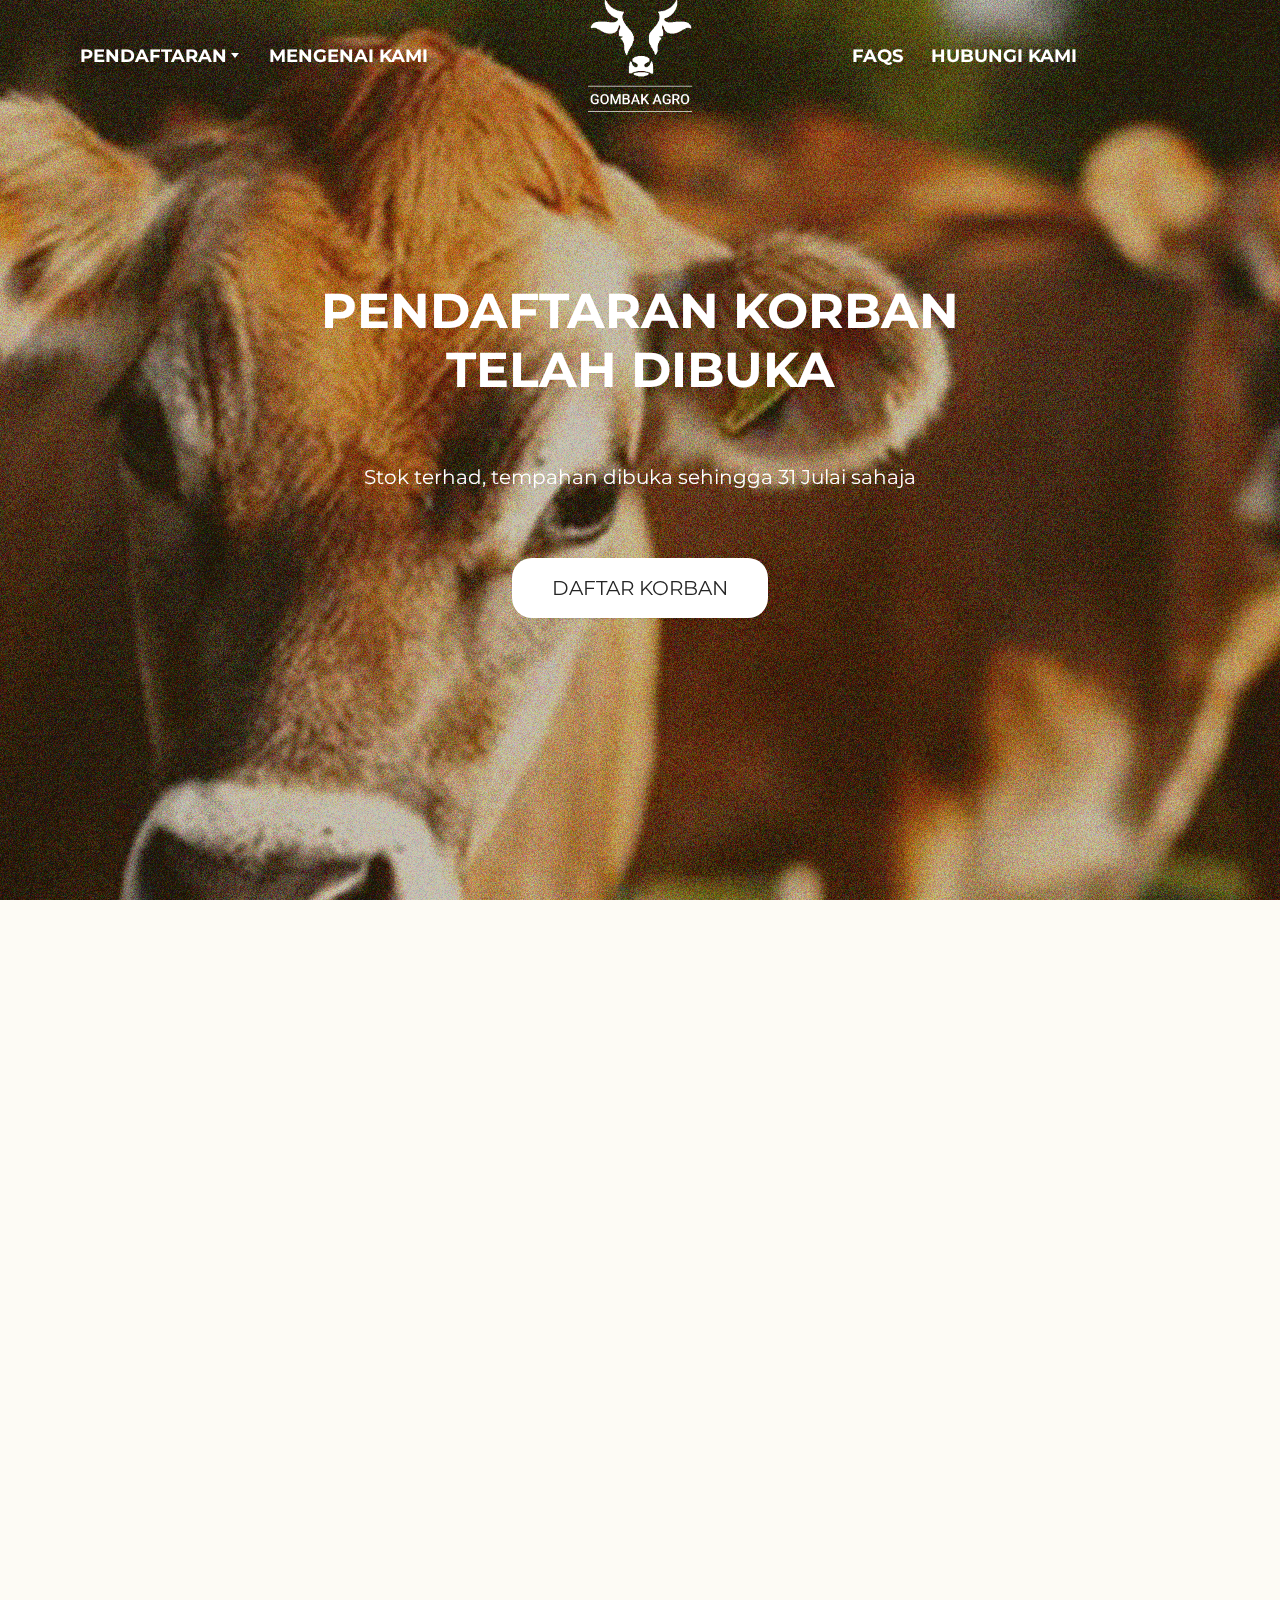
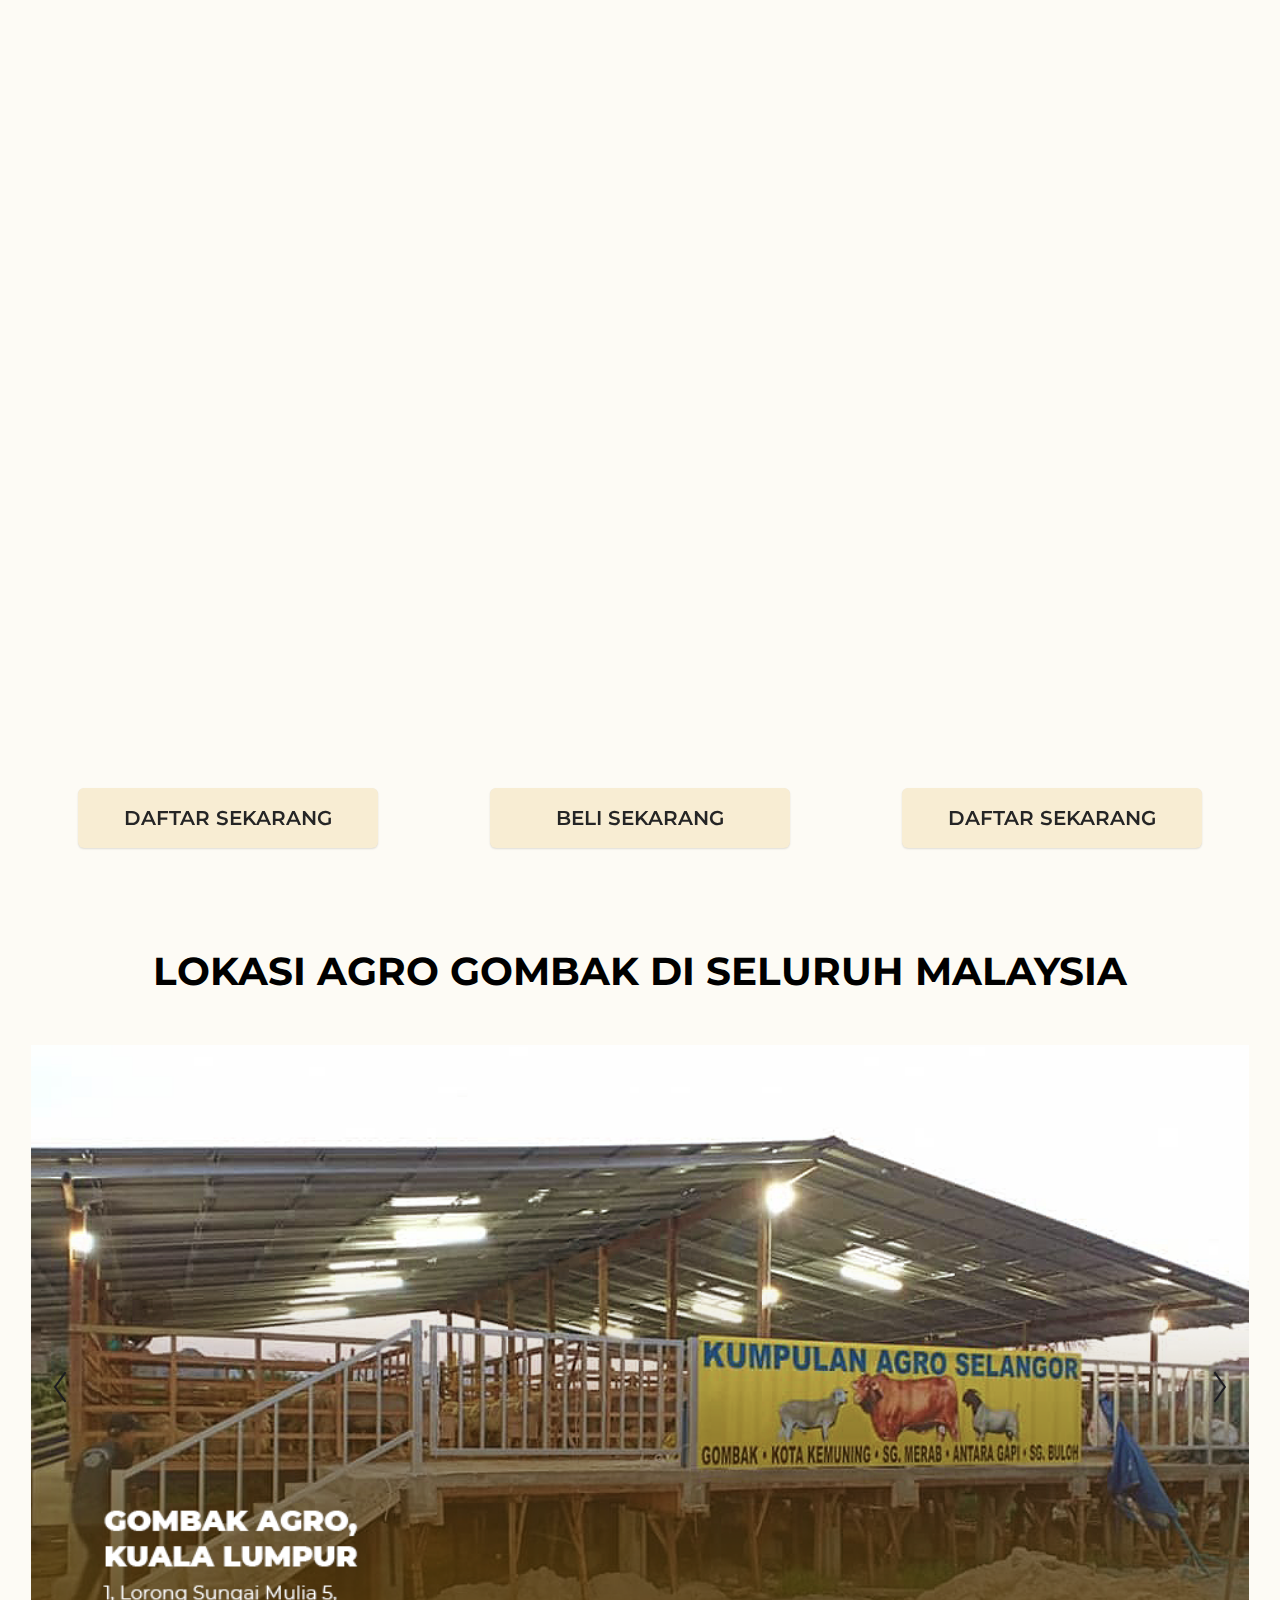
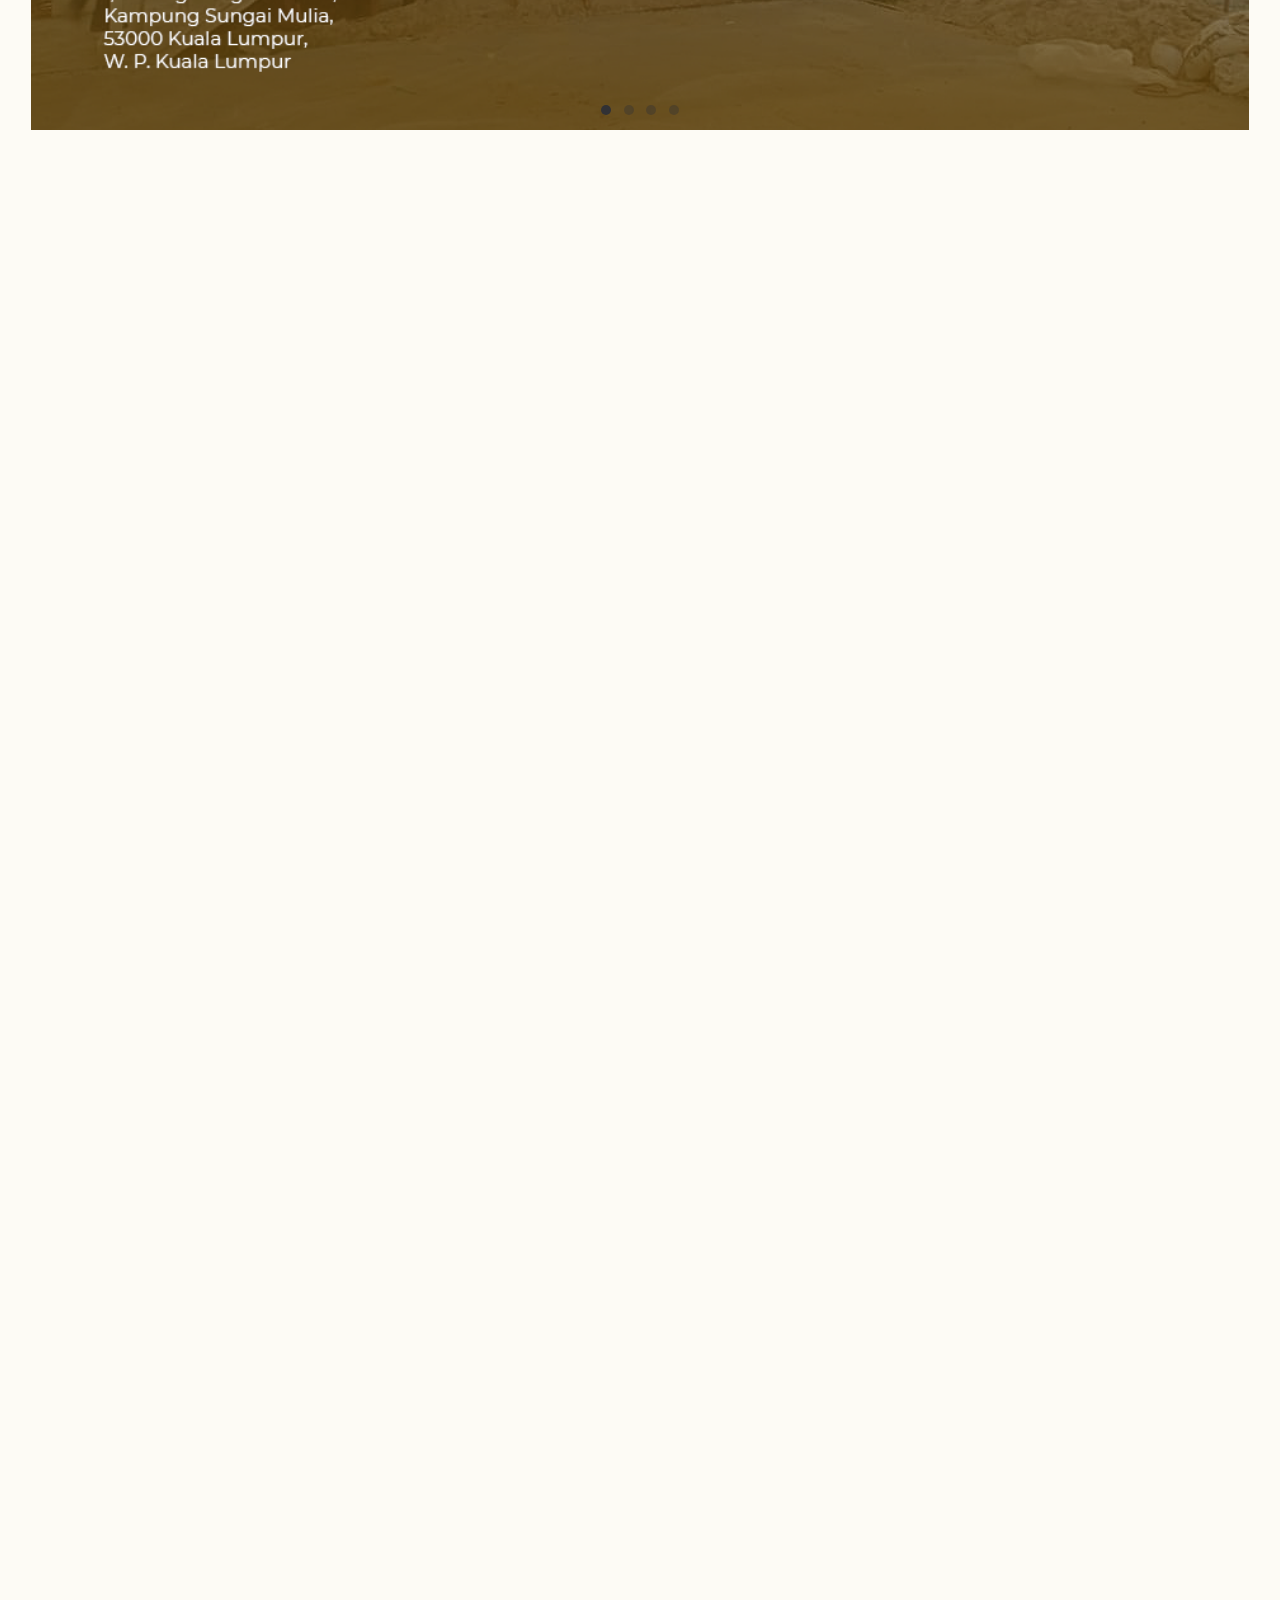
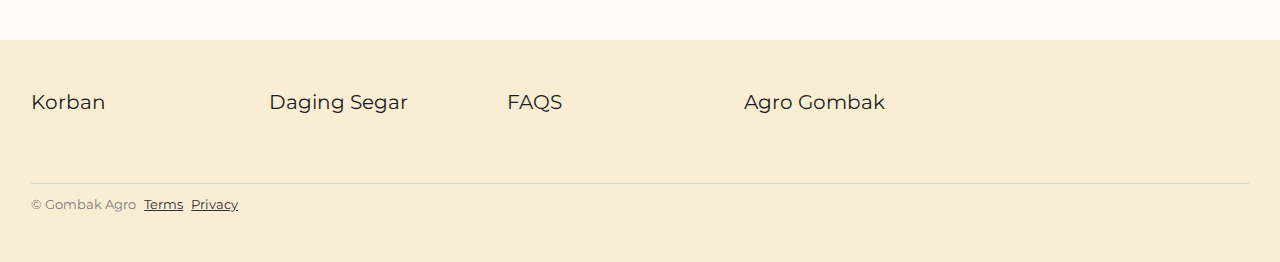
<file: main/index.html>
<!doctype html>
<html lang="en">
<head>
  <meta charset="UTF-8">
  <meta name="viewport" content="width=device-width, initial-scale=1">
  <script>document.getElementsByTagName("html")[0].className += " js";</script>
  <link href="https://fonts.googleapis.com/css2?family=Montserrat:ital,wght@0,100;0,200;0,300;0,400;0,500;0,600;0,700;0,800;0,900;1,100;1,200;1,300;1,400;1,500;1,600;1,700;1,800;1,900&display=swap" rel="stylesheet">
  <link id="codyframe" rel="stylesheet" href="assets/css/style.css">
  <link rel="stylesheet" href="https://unpkg.com/aos@next/dist/aos.css" />
  <!-- browsers not supporting CSS variables -->
  <script>
    if(!('CSS' in window) || !CSS.supports('color', 'var(--color-var)')) {var cfStyle = document.getElementById('codyframe');if(cfStyle) {var href = cfStyle.getAttribute('href');href = href.replace('style.css', 'style-fallback.css');cfStyle.setAttribute('href', href);}}
  </script>
  <title>Korbanmalysia</title>
</head>
<body>
  <!-- start of flexi navbar -->
  <header class="f-header position-fixed js-f-header">
    <div class="f-header__mobile-content container max-width-lg">
      <a href="#0" class="f-header__logo">
        <img class="logo" src="assets/img/logowhite.png" data-aos="fade-up">
      </a>
  
      <button class="reset anim-menu-btn js-anim-menu-btn f-header__nav-control js-tab-focus" aria-label="Toggle menu">
        <i class="anim-menu-btn__icon anim-menu-btn__icon--close" aria-hidden="true"></i>
      </button>
    </div>
  
    <div class="f-header__nav" role="navigation">
      <div class="f-header__nav-grid justify-between@md container max-width-lg">
        <ul class="f-header__list flex-grow flex-basis-0 justify-end@md">
          <li class="f-header__item">
            <a href="#0" class="f-header__link nav-title">
              <span>PENDAFTARAN</span>
              <svg class="f-header__dropdown-icon icon" aria-hidden="true" viewBox="0 0 12 12"><path d="M6,9l4-5H2Z"/></svg>
            </a>
  
            <ul class="f-header__dropdown nav-sub">
              <li><a href="#0" class="f-header__dropdown-link nav-subtitle">KORBAN</a></li>
              <li><a href="#0" class="f-header__dropdown-link nav-subtitle">AQIQAH</a></li>
            </ul>
          </li>
          <li class="f-header__item"><a href="#0" class="f-header__link nav-title">MENGENAI KAMI</a></li>
        </ul>
  
        <div class="f-header__nav-logo-wrapper flex-grow flex-basis-0 justify-center@md">
          <a href="" class="f-header__logo">
            <img class="logo" src="assets/img/logowhite.png" data-aos="fade-up">
          </a>
        </div>
    
        <ul class="f-header__list flex-grow flex-basis-0 justify-start@md">
          <li class="f-header__item"><a href="#0" class="f-header__link nav-title">FAQS</a></li>
          <li class="f-header__item"><a href="#0" class="f-header__link nav-title">HUBUNGI KAMI</a></li>
        </ul>
      </div>
    </div>
  </header>  
  <!-- end of flexi navbar -->
  
  <!-- start of fullscreen hero -->
  <section class="hero min-height-100vh flex items-center" style="background-image: url('assets/img/hero.png')">
    <div class="container max-width-adaptive-sm">
      <div class="text-center">
        <div class="text-component margin-bottom-sm" data-aos="fade-up" data-aos-delay="50"
        data-aos-duration="1000"
        data-aos-easing="ease-in-out">
          <h1 class="title1">PENDAFTARAN KORBAN</br>TELAH DIBUKA</h1>
          </br>
          </br>
          <p class="text1">Stok terhad, tempahan dibuka sehingga 31 Julai sahaja</p>
        </div>
        </br>
        </br>
        <div class="flex flex-wrap flex-center gap-sm" data-aos="fade-up" data-aos-delay="50"
        data-aos-duration="1000"
        data-aos-easing="ease-in-out">
        <a href="#" class="btn btn--hero">DAFTAR KORBAN</a>
      </div>
    </div>
  </div>
  </section>
  <!-- end of fullscreen hero -->

  <!-- start of section 1 -->
  <section class="position-relative z-index-1 margin-y-lg">
    <div class="container max-width-adaptive-md">
      <div class="grid">
        <div class="flex items-center col-6@md order-2@md" data-aos="fade-left"
        data-aos-offset="200"
        data-aos-easing="ease-in-sine">
          <div class="padding-md">
            <div class="text-component">
              <h2 class="title2">Jualan terus
                kepada pelanggan
                atau ke masjid</h2>
              <p>Stok tersedia dan pantas.</p>
            </div>
          </div>
        </div>
  
        <img data-aos="fade-right"
        data-aos-offset="300"
        data-aos-easing="ease-in-sine" 
        class="block width-100% object-contain col-6@md order-1@md" src="assets/img/cowcircle.png" alt="Image description">
      </div>
    </div>
    <div class="container max-width-adaptive-md">
      <div class="grid">
        <div class="flex items-center col-6@md" data-aos="fade-right"
        data-aos-offset="200"
        data-aos-easing="ease-in-sine" >
          <div class="padding-md">
    
            <div class="text-component">
              <h2 class="title2">Jualan terus
                kepada pengedar dan
                pemborong ke seluruh
                Malaysia.</h2>
              <p>Mudah dan jimat.</p>
            </div>
          </div>
        </div>
  
        <img data-aos="fade-left"
        data-aos-offset="100"
        data-aos-easing="ease-in-sine" 
        class="block width-100% object-contain col-6@md" src="assets/img/goatcircle.png" alt="Image description">
      </div>
    </div>
  </section>
  <!-- end of section 1 -->

  <!-- start of section 2 -->
  <section class="margin-y-lg">
    <div class="container max-width-lg">
      <div class="grid gap-sm">
      <div class="flex@md flex-column@md col-4@md">
        <div class="menu1 radius-md padding-md text-center margin-bottom-md" data-aos="fade-up"
        data-aos-duration="900">
          <div class="text-component">
            <h4 class="title1">KORBAN</h4>
          </div>
        </div>
        <div class="flex flex-wrap flex-center gap-sm margin-bottom-md">
          <a href="#" class="btn btn--menu">DAFTAR SEKARANG</a>
        </div>
      </div>
      <div class="flex@md flex-column@md col-4@md">
        <div class="menu2 radius-md padding-md text-center margin-bottom-md" data-aos="fade-down"
        data-aos-duration="900">
          <div class="text-component">
            <h4 class="title1">DAGING SEGAR</h4>
          </div>
        </div>
        <div class="flex flex-wrap flex-center gap-sm margin-bottom-md">
          <a href="#" class="btn btn--menu">BELI SEKARANG</a>
        </div>
      </div>
      <div class="flex@md flex-column@md col-4@md">
        <div class="menu3 radius-md padding-md text-center margin-bottom-md" data-aos="fade-up"
        data-aos-duration="900">
          <div class="text-component">
            <h4 class="title1">AQIQAH</h4>
          </div>
        </div>
        <div class="flex flex-wrap flex-center gap-sm margin-bottom-md">
          <a href="#" class="btn btn--menu">DAFTAR SEKARANG</a>
        </div>
      </div>
      </div>
    </div>
  </section>
 <!-- end of section 2 -->

 <!-- start of carousel -->
 <section class="margin-y-lg">
  <div class="margin-bottom-lg">
    <h2 class="text-center title2">LOKASI AGRO GOMBAK DI SELURUH MALAYSIA</h2>
  </div>
  <div class="container max-width-adaptive-lg">
  <div class="slideshow js-slideshow slideshow--transition-slide slideshow--ratio-16:9" data-swipe="on">
    <p class="sr-only"></p>
    
    <ul class="slideshow__content">
      
      <li class="slideshow__item bg js-slideshow__item" style="background-image: url('assets/img/gombakagrokl.png');">
        <p class='sr-only'>Gombak Agro KL</p>
      </li>
      
      <li class="slideshow__item bg js-slideshow__item" style="background-image: url('assets/img/saujanautama.png');">
        <p class='sr-only'>Saujana Utama</p>
      </li>
      
      <li class="slideshow__item bg js-slideshow__item" style="background-image: url('assets/img/gombakagrokl.png');">
        <p class='sr-only'>Gombak Agro KL</p>
      </li>

      <li class="slideshow__item bg js-slideshow__item" style="background-image: url('assets/img/saujanautama.png');">
        <p class='sr-only'>Saujana Utama</p>
      </li>
      
    </ul>
  
    <ul>
      <li class="slideshow__control js-slideshow__control">
        <button class="reset slideshow__btn js-tab-focus">
          <svg class="icon" viewBox="0 0 32 32"><title>Show previous slide</title><path d="M20.768,31.395L10.186,16.581c-0.248-0.348-0.248-0.814,0-1.162L20.768,0.605l1.627,1.162L12.229,16 l10.166,14.232L20.768,31.395z"></path></svg>
        </button>
      </li>
  
      <li class="slideshow__control js-slideshow__control">
        <button class="reset slideshow__btn js-tab-focus">
          <svg class="icon" viewBox="0 0 32 32"><title>Show next slide</title><path d="M11.232,31.395l-1.627-1.162L19.771,16L9.605,1.768l1.627-1.162l10.582,14.813 c0.248,0.348,0.248,0.814,0,1.162L11.232,31.395z"></path></svg>
        </button>
      </li>
    </ul>
  </div>
  </div>
</section>
<!-- end of carousel -->

<!-- start of fullscreen section hero -->
<section class="hero min-height-100vh flex items-center" style="background-image: url('assets/img/hero2-min.png')" data-aos="fade-up"
data-aos-duration="2000">
  <div class="container max-width-adaptive-sm">
    <div class="text-center">
      <div class="text-component margin-bottom-sm">
        <h1 class="title1">BAYARAN DEPOSIT</br>YANG RENDAH</h1>
        </br>
        </br>
        <p class="text1">Setiap tempahan akan dikenakan deposit yang rendah </br>iaitu sebanyak RM 50 seekor</p>
      </div>
      </br>
      </br>
      <div class="flex flex-wrap flex-center gap-sm">
      <a href="#0" class="btn btn--hero">TEMPAH SEKARANG</a>
    </div>
  </div>
</div>
</section>
<!-- end of fullscreen section hero -->

<!-- start of section 1 -->
<section class="position-relative z-index-1 margin-y-lg">
  <div class="container max-width-adaptive-md">
    <div class="grid">
      <div class="flex items-center col-6@md" data-aos="fade-up"
      data-aos-offset="400"
      data-aos-easing="ease-in-sine" >
        <div class="padding-md">
  
          <div class="text-component">
            <h2 class="title2">LEMBU DIGRED MENGIKUT TIMBANGAN BERAT HIDUP</h2>
            <p>Lembu yang digred perlu
              melalui proses timbangan
              dahulu bagi memastikan size
              yang dipilih tidak terlalu berbeza
              antara satu sama lain.</p>
          </div>
        </div>
      </div>

      <img data-aos="fade-down"
      data-aos-offset="400"
      data-aos-easing="ease-in-sine" class="block width-100% object-contain col-6@md" src="assets/img/lembutimbang.png" alt="Image description">
    </div>
  </div>
</section>
<!-- end of section 1 -->

<!-- start of footer -->
<footer class="main-footer padding-y-lg">
  <div class="container max-width-lg">
    <div class="grid gap-lg">
      <nav class="col-9@lg order-1@lg">
        <ul class="grid gap-lg">
          <li class="col-6@xs col-3@md">
            <h4 class="margin-bottom-sm text-base@md">Korban</h4>
          </li>

          <li class="col-6@xs col-3@md">
            <h4 class="margin-bottom-sm text-base@md">Daging Segar</h4>
          </li>

          <li class="col-6@xs col-3@md">
            <h4 class="margin-bottom-sm text-base@md">FAQS</h4>
          </li>

          <li class="col-6@xs col-3@md">
            <h4 class="margin-bottom-sm text-base@md">Agro Gombak</h4>
          </li>
        </ul>
      </nav>
    </div>
  
    <div class="main-footer__colophon border-top padding-top-xs margin-top-lg">
      <div class="text-sm text-xs@md color-contrast-medium flex flex-wrap gap-xs">
        <span>&copy; Gombak Agro</span>
        <a href="#0" class="color-contrast-high">Terms</a>
        <a href="#0" class="color-contrast-high">Privacy</a>
      </div>
    </div>
  </div>
</footer>
<!-- end of footer -->

<script src="https://cdnjs.cloudflare.com/ajax/libs/jquery/2.1.3/jquery.min.js"></script>
<script src="assets/js/scripts.js"></script>
<script src="assets/js/component/onscroll.js"></script>
<script src="assets/js/component/flexi-header_2_.js"></script>
<script src="assets/js/component/anim-menu-btn_1_.js"></script>
<script src="assets/js/component/swipe-content_1_.js"></script>
<script src="assets/js/component/slideshow_2_.js"></script>
<script src="https://unpkg.com/aos@next/dist/aos.js"></script>
  <script>
    AOS.init();
  </script>
</body>
</html>
</file>
<file: main/assets/css/style.css>
*,*::after,*::before{box-sizing:inherit}*{font:inherit}html,body,div,span,applet,object,iframe,h1,h2,h3,h4,h5,h6,p,blockquote,pre,a,abbr,acronym,address,big,cite,code,del,dfn,em,img,ins,kbd,q,s,samp,small,strike,strong,sub,sup,tt,var,b,u,i,center,dl,dt,dd,ol,ul,li,fieldset,form,label,legend,table,caption,tbody,tfoot,thead,tr,th,td,article,aside,canvas,details,embed,figure,figcaption,footer,header,hgroup,menu,nav,output,ruby,section,summary,time,mark,audio,video,hr{margin:0;padding:0;border:0}html{box-sizing:border-box}body{background-color:var(--color-bg, white)}article,aside,details,figcaption,figure,footer,header,hgroup,menu,nav,section,main,form legend{display:block}ol,ul{list-style:none}blockquote,q{quotes:none}button,input,textarea,select{margin:0}.btn,.form-control,.link,.reset{background-color:transparent;padding:0;border:0;border-radius:0;color:inherit;line-height:inherit;-webkit-appearance:none;-moz-appearance:none;appearance:none}select.form-control::-ms-expand{display:none}textarea{resize:vertical;overflow:auto;vertical-align:top}input::-ms-clear{display:none}table{border-collapse:collapse;border-spacing:0}img,video,svg{max-width:100%}[data-theme]{background-color:var(--color-bg, #FDFBF5);color:var(--color-contrast-high, #313135)}:root{--space-unit:  1em;--space-xxxxs: calc(0.125 * var(--space-unit));--space-xxxs:  calc(0.25 * var(--space-unit));--space-xxs:   calc(0.375 * var(--space-unit));--space-xs:    calc(0.5 * var(--space-unit));--space-sm:    calc(0.75 * var(--space-unit));--space-md:    calc(1.25 * var(--space-unit));--space-lg:    calc(2 * var(--space-unit));--space-xl:    calc(3.25 * var(--space-unit));--space-xxl:   calc(5.25 * var(--space-unit));--space-xxxl:  calc(8.5 * var(--space-unit));--space-xxxxl: calc(13.75 * var(--space-unit));--component-padding: var(--space-md)}.container{width:calc(100% - 2*var(--component-padding));margin-left:auto;margin-right:auto}.grid{--gap: 0px;--offset: var(--gap);display:flex;flex-wrap:wrap}.grid>*{flex-basis:100%;max-width:100%}@supports (--css: variables){.grid>*[class*="offset-"]{margin-left:var(--offset)}}[class*="gap-xxxxs"],[class*="gap-xxxs"],[class*="gap-xxs"],[class*="gap-xs"],[class*="gap-sm"],[class*="gap-md"],[class*="gap-lg"],[class*="gap-xl"],[class*="gap-xxl"],[class*="gap-xxxl"],[class*="gap-xxxxl"],[class*="grid-gap-"],[class*="flex-gap-"]{margin-bottom:-0.75em;margin-left:-0.75em}[class*="gap-xxxxs"]>*,[class*="gap-xxxs"]>*,[class*="gap-xxs"]>*,[class*="gap-xs"]>*,[class*="gap-sm"]>*,[class*="gap-md"]>*,[class*="gap-lg"]>*,[class*="gap-xl"]>*,[class*="gap-xxl"]>*,[class*="gap-xxxl"]>*,[class*="gap-xxxxl"]>*,[class*="grid-gap-"]>*,[class*="flex-gap-"]>*{margin-bottom:0.75em;margin-left:0.75em}@supports (--css: variables){[class*="gap-xxxxs"],[class*="gap-xxxs"],[class*="gap-xxs"],[class*="gap-xs"],[class*="gap-sm"],[class*="gap-md"],[class*="gap-lg"],[class*="gap-xl"],[class*="gap-xxl"],[class*="gap-xxxl"],[class*="gap-xxxxl"],[class*="grid-gap-"],[class*="flex-gap-"]{--gap: 0px;--offset: var(--gap);margin-bottom:calc(-1 * var(--gap));margin-left:calc(-1 * var(--gap))}[class*="gap-xxxxs"]>*,[class*="gap-xxxs"]>*,[class*="gap-xxs"]>*,[class*="gap-xs"]>*,[class*="gap-sm"]>*,[class*="gap-md"]>*,[class*="gap-lg"]>*,[class*="gap-xl"]>*,[class*="gap-xxl"]>*,[class*="gap-xxxl"]>*,[class*="gap-xxxxl"]>*,[class*="grid-gap-"]>*,[class*="flex-gap-"]>*{margin-bottom:var(--gap);margin-left:var(--offset)}.gap-xxxxs,.grid-gap-xxxxs,.flex-gap-xxxxs{--gap: var(--space-xxxxs)}.gap-xxxs,.grid-gap-xxxs,.flex-gap-xxxs{--gap: var(--space-xxxs)}.gap-xxs,.grid-gap-xxs,.flex-gap-xxs{--gap: var(--space-xxs)}.gap-xs,.grid-gap-xs,.flex-gap-xs{--gap: var(--space-xs)}.gap-sm,.grid-gap-sm,.flex-gap-sm{--gap: var(--space-sm)}.gap-md,.grid-gap-md,.flex-gap-md{--gap: var(--space-md)}.gap-lg,.grid-gap-lg,.flex-gap-lg{--gap: var(--space-lg)}.gap-xl,.grid-gap-xl,.flex-gap-xl{--gap: var(--space-xl)}.gap-xxl,.grid-gap-xxl,.flex-gap-xxl{--gap: var(--space-xxl)}.gap-xxxl,.grid-gap-xxxl,.flex-gap-xxxl{--gap: var(--space-xxxl)}.gap-xxxxl,.grid-gap-xxxxl,.flex-gap-xxxxl{--gap: var(--space-xxxxl)}}.col{flex-grow:1;flex-basis:0;max-width:100%}.col-1{flex-basis:calc( 8.33% - 0.01px - var(--gap, 0.75em));max-width:calc( 8.33% - 0.01px - var(--gap, 0.75em))}.col-2{flex-basis:calc( 16.66% - 0.01px - var(--gap, 0.75em));max-width:calc( 16.66% - 0.01px - var(--gap, 0.75em))}.col-3{flex-basis:calc( 25% - 0.01px - var(--gap, 0.75em));max-width:calc( 25% - 0.01px - var(--gap, 0.75em))}.col-4{flex-basis:calc( 33.33% - 0.01px - var(--gap, 0.75em));max-width:calc( 33.33% - 0.01px - var(--gap, 0.75em))}.col-5{flex-basis:calc( 41.66% - 0.01px - var(--gap, 0.75em));max-width:calc( 41.66% - 0.01px - var(--gap, 0.75em))}.col-6{flex-basis:calc( 50% - 0.01px - var(--gap, 0.75em));max-width:calc( 50% - 0.01px - var(--gap, 0.75em))}.col-7{flex-basis:calc( 58.33% - 0.01px - var(--gap, 0.75em));max-width:calc( 58.33% - 0.01px - var(--gap, 0.75em))}.col-8{flex-basis:calc( 66.66% - 0.01px - var(--gap, 0.75em));max-width:calc( 66.66% - 0.01px - var(--gap, 0.75em))}.col-9{flex-basis:calc( 75% - 0.01px - var(--gap, 0.75em));max-width:calc( 75% - 0.01px - var(--gap, 0.75em))}.col-10{flex-basis:calc( 83.33% - 0.01px - var(--gap, 0.75em));max-width:calc( 83.33% - 0.01px - var(--gap, 0.75em))}.col-11{flex-basis:calc( 91.66% - 0.01px - var(--gap, 0.75em));max-width:calc( 91.66% - 0.01px - var(--gap, 0.75em))}.col-12{flex-basis:calc( 100% - 0.01px - var(--gap, 0.75em));max-width:calc( 100% - 0.01px - var(--gap, 0.75em))}.col-content{flex-grow:0;flex-basis:initial;max-width:initial}.offset-1{--offset: calc(8.33% + var(--gap, 0.75em))}.offset-2{--offset: calc(16.66% + var(--gap, 0.75em))}.offset-3{--offset: calc(25% + var(--gap, 0.75em))}.offset-4{--offset: calc(33.33% + var(--gap, 0.75em))}.offset-5{--offset: calc(41.66% + var(--gap, 0.75em))}.offset-6{--offset: calc(50% + var(--gap, 0.75em))}.offset-7{--offset: calc(58.33% + var(--gap, 0.75em))}.offset-8{--offset: calc(66.66% + var(--gap, 0.75em))}.offset-9{--offset: calc(75% + var(--gap, 0.75em))}.offset-10{--offset: calc(83.33% + var(--gap, 0.75em))}.offset-11{--offset: calc(91.66% + var(--gap, 0.75em))}@media (min-width: 32rem){.col\@xs{flex-grow:1;flex-basis:0;max-width:100%}.col-1\@xs{flex-basis:calc( 8.33% - 0.01px - var(--gap, 0.75em));max-width:calc( 8.33% - 0.01px - var(--gap, 0.75em))}.col-2\@xs{flex-basis:calc( 16.66% - 0.01px - var(--gap, 0.75em));max-width:calc( 16.66% - 0.01px - var(--gap, 0.75em))}.col-3\@xs{flex-basis:calc( 25% - 0.01px - var(--gap, 0.75em));max-width:calc( 25% - 0.01px - var(--gap, 0.75em))}.col-4\@xs{flex-basis:calc( 33.33% - 0.01px - var(--gap, 0.75em));max-width:calc( 33.33% - 0.01px - var(--gap, 0.75em))}.col-5\@xs{flex-basis:calc( 41.66% - 0.01px - var(--gap, 0.75em));max-width:calc( 41.66% - 0.01px - var(--gap, 0.75em))}.col-6\@xs{flex-basis:calc( 50% - 0.01px - var(--gap, 0.75em));max-width:calc( 50% - 0.01px - var(--gap, 0.75em))}.col-7\@xs{flex-basis:calc( 58.33% - 0.01px - var(--gap, 0.75em));max-width:calc( 58.33% - 0.01px - var(--gap, 0.75em))}.col-8\@xs{flex-basis:calc( 66.66% - 0.01px - var(--gap, 0.75em));max-width:calc( 66.66% - 0.01px - var(--gap, 0.75em))}.col-9\@xs{flex-basis:calc( 75% - 0.01px - var(--gap, 0.75em));max-width:calc( 75% - 0.01px - var(--gap, 0.75em))}.col-10\@xs{flex-basis:calc( 83.33% - 0.01px - var(--gap, 0.75em));max-width:calc( 83.33% - 0.01px - var(--gap, 0.75em))}.col-11\@xs{flex-basis:calc( 91.66% - 0.01px - var(--gap, 0.75em));max-width:calc( 91.66% - 0.01px - var(--gap, 0.75em))}.col-12\@xs{flex-basis:calc( 100% - 0.01px - var(--gap, 0.75em));max-width:calc( 100% - 0.01px - var(--gap, 0.75em))}.col-content\@xs{flex-grow:0;flex-basis:initial;max-width:initial}.offset-1\@xs{--offset: calc(8.33% + var(--gap, 0.75em))}.offset-2\@xs{--offset: calc(16.66% + var(--gap, 0.75em))}.offset-3\@xs{--offset: calc(25% + var(--gap, 0.75em))}.offset-4\@xs{--offset: calc(33.33% + var(--gap, 0.75em))}.offset-5\@xs{--offset: calc(41.66% + var(--gap, 0.75em))}.offset-6\@xs{--offset: calc(50% + var(--gap, 0.75em))}.offset-7\@xs{--offset: calc(58.33% + var(--gap, 0.75em))}.offset-8\@xs{--offset: calc(66.66% + var(--gap, 0.75em))}.offset-9\@xs{--offset: calc(75% + var(--gap, 0.75em))}.offset-10\@xs{--offset: calc(83.33% + var(--gap, 0.75em))}.offset-11\@xs{--offset: calc(91.66% + var(--gap, 0.75em))}@supports (--css: variables){.gap-xxxxs\@xs{--gap: var(--space-xxxxs)}.gap-xxxs\@xs{--gap: var(--space-xxxs)}.gap-xxs\@xs{--gap: var(--space-xxs)}.gap-xs\@xs{--gap: var(--space-xs)}.gap-sm\@xs{--gap: var(--space-sm)}.gap-md\@xs{--gap: var(--space-md)}.gap-lg\@xs{--gap: var(--space-lg)}.gap-xl\@xs{--gap: var(--space-xl)}.gap-xxl\@xs{--gap: var(--space-xxl)}.gap-xxxl\@xs{--gap: var(--space-xxxl)}.gap-xxxxl\@xs{--gap: var(--space-xxxxl)}.gap-0\@xs{--gap: 0px}}}@media (min-width: 48rem){.col\@sm{flex-grow:1;flex-basis:0;max-width:100%}.col-1\@sm{flex-basis:calc( 8.33% - 0.01px - var(--gap, 0.75em));max-width:calc( 8.33% - 0.01px - var(--gap, 0.75em))}.col-2\@sm{flex-basis:calc( 16.66% - 0.01px - var(--gap, 0.75em));max-width:calc( 16.66% - 0.01px - var(--gap, 0.75em))}.col-3\@sm{flex-basis:calc( 25% - 0.01px - var(--gap, 0.75em));max-width:calc( 25% - 0.01px - var(--gap, 0.75em))}.col-4\@sm{flex-basis:calc( 33.33% - 0.01px - var(--gap, 0.75em));max-width:calc( 33.33% - 0.01px - var(--gap, 0.75em))}.col-5\@sm{flex-basis:calc( 41.66% - 0.01px - var(--gap, 0.75em));max-width:calc( 41.66% - 0.01px - var(--gap, 0.75em))}.col-6\@sm{flex-basis:calc( 50% - 0.01px - var(--gap, 0.75em));max-width:calc( 50% - 0.01px - var(--gap, 0.75em))}.col-7\@sm{flex-basis:calc( 58.33% - 0.01px - var(--gap, 0.75em));max-width:calc( 58.33% - 0.01px - var(--gap, 0.75em))}.col-8\@sm{flex-basis:calc( 66.66% - 0.01px - var(--gap, 0.75em));max-width:calc( 66.66% - 0.01px - var(--gap, 0.75em))}.col-9\@sm{flex-basis:calc( 75% - 0.01px - var(--gap, 0.75em));max-width:calc( 75% - 0.01px - var(--gap, 0.75em))}.col-10\@sm{flex-basis:calc( 83.33% - 0.01px - var(--gap, 0.75em));max-width:calc( 83.33% - 0.01px - var(--gap, 0.75em))}.col-11\@sm{flex-basis:calc( 91.66% - 0.01px - var(--gap, 0.75em));max-width:calc( 91.66% - 0.01px - var(--gap, 0.75em))}.col-12\@sm{flex-basis:calc( 100% - 0.01px - var(--gap, 0.75em));max-width:calc( 100% - 0.01px - var(--gap, 0.75em))}.col-content\@sm{flex-grow:0;flex-basis:initial;max-width:initial}.offset-1\@sm{--offset: calc(8.33% + var(--gap, 0.75em))}.offset-2\@sm{--offset: calc(16.66% + var(--gap, 0.75em))}.offset-3\@sm{--offset: calc(25% + var(--gap, 0.75em))}.offset-4\@sm{--offset: calc(33.33% + var(--gap, 0.75em))}.offset-5\@sm{--offset: calc(41.66% + var(--gap, 0.75em))}.offset-6\@sm{--offset: calc(50% + var(--gap, 0.75em))}.offset-7\@sm{--offset: calc(58.33% + var(--gap, 0.75em))}.offset-8\@sm{--offset: calc(66.66% + var(--gap, 0.75em))}.offset-9\@sm{--offset: calc(75% + var(--gap, 0.75em))}.offset-10\@sm{--offset: calc(83.33% + var(--gap, 0.75em))}.offset-11\@sm{--offset: calc(91.66% + var(--gap, 0.75em))}@supports (--css: variables){.gap-xxxxs\@sm{--gap: var(--space-xxxxs)}.gap-xxxs\@sm{--gap: var(--space-xxxs)}.gap-xxs\@sm{--gap: var(--space-xxs)}.gap-xs\@sm{--gap: var(--space-xs)}.gap-sm\@sm{--gap: var(--space-sm)}.gap-md\@sm{--gap: var(--space-md)}.gap-lg\@sm{--gap: var(--space-lg)}.gap-xl\@sm{--gap: var(--space-xl)}.gap-xxl\@sm{--gap: var(--space-xxl)}.gap-xxxl\@sm{--gap: var(--space-xxxl)}.gap-xxxxl\@sm{--gap: var(--space-xxxxl)}.gap-0\@sm{--gap: 0px}}}@media (min-width: 64rem){.col\@md{flex-grow:1;flex-basis:0;max-width:100%}.col-1\@md{flex-basis:calc( 8.33% - 0.01px - var(--gap, 0.75em));max-width:calc( 8.33% - 0.01px - var(--gap, 0.75em))}.col-2\@md{flex-basis:calc( 16.66% - 0.01px - var(--gap, 0.75em));max-width:calc( 16.66% - 0.01px - var(--gap, 0.75em))}.col-3\@md{flex-basis:calc( 25% - 0.01px - var(--gap, 0.75em));max-width:calc( 25% - 0.01px - var(--gap, 0.75em))}.col-4\@md{flex-basis:calc( 33.33% - 0.01px - var(--gap, 0.75em));max-width:calc( 33.33% - 0.01px - var(--gap, 0.75em))}.col-5\@md{flex-basis:calc( 41.66% - 0.01px - var(--gap, 0.75em));max-width:calc( 41.66% - 0.01px - var(--gap, 0.75em))}.col-6\@md{flex-basis:calc( 50% - 0.01px - var(--gap, 0.75em));max-width:calc( 50% - 0.01px - var(--gap, 0.75em))}.col-7\@md{flex-basis:calc( 58.33% - 0.01px - var(--gap, 0.75em));max-width:calc( 58.33% - 0.01px - var(--gap, 0.75em))}.col-8\@md{flex-basis:calc( 66.66% - 0.01px - var(--gap, 0.75em));max-width:calc( 66.66% - 0.01px - var(--gap, 0.75em))}.col-9\@md{flex-basis:calc( 75% - 0.01px - var(--gap, 0.75em));max-width:calc( 75% - 0.01px - var(--gap, 0.75em))}.col-10\@md{flex-basis:calc( 83.33% - 0.01px - var(--gap, 0.75em));max-width:calc( 83.33% - 0.01px - var(--gap, 0.75em))}.col-11\@md{flex-basis:calc( 91.66% - 0.01px - var(--gap, 0.75em));max-width:calc( 91.66% - 0.01px - var(--gap, 0.75em))}.col-12\@md{flex-basis:calc( 100% - 0.01px - var(--gap, 0.75em));max-width:calc( 100% - 0.01px - var(--gap, 0.75em))}.col-content\@md{flex-grow:0;flex-basis:initial;max-width:initial}.offset-1\@md{--offset: calc(8.33% + var(--gap, 0.75em))}.offset-2\@md{--offset: calc(16.66% + var(--gap, 0.75em))}.offset-3\@md{--offset: calc(25% + var(--gap, 0.75em))}.offset-4\@md{--offset: calc(33.33% + var(--gap, 0.75em))}.offset-5\@md{--offset: calc(41.66% + var(--gap, 0.75em))}.offset-6\@md{--offset: calc(50% + var(--gap, 0.75em))}.offset-7\@md{--offset: calc(58.33% + var(--gap, 0.75em))}.offset-8\@md{--offset: calc(66.66% + var(--gap, 0.75em))}.offset-9\@md{--offset: calc(75% + var(--gap, 0.75em))}.offset-10\@md{--offset: calc(83.33% + var(--gap, 0.75em))}.offset-11\@md{--offset: calc(91.66% + var(--gap, 0.75em))}@supports (--css: variables){.gap-xxxxs\@md{--gap: var(--space-xxxxs)}.gap-xxxs\@md{--gap: var(--space-xxxs)}.gap-xxs\@md{--gap: var(--space-xxs)}.gap-xs\@md{--gap: var(--space-xs)}.gap-sm\@md{--gap: var(--space-sm)}.gap-md\@md{--gap: var(--space-md)}.gap-lg\@md{--gap: var(--space-lg)}.gap-xl\@md{--gap: var(--space-xl)}.gap-xxl\@md{--gap: var(--space-xxl)}.gap-xxxl\@md{--gap: var(--space-xxxl)}.gap-xxxxl\@md{--gap: var(--space-xxxxl)}.gap-0\@md{--gap: 0px}}}@media (min-width: 80rem){.col\@lg{flex-grow:1;flex-basis:0;max-width:100%}.col-1\@lg{flex-basis:calc( 8.33% - 0.01px - var(--gap, 0.75em));max-width:calc( 8.33% - 0.01px - var(--gap, 0.75em))}.col-2\@lg{flex-basis:calc( 16.66% - 0.01px - var(--gap, 0.75em));max-width:calc( 16.66% - 0.01px - var(--gap, 0.75em))}.col-3\@lg{flex-basis:calc( 25% - 0.01px - var(--gap, 0.75em));max-width:calc( 25% - 0.01px - var(--gap, 0.75em))}.col-4\@lg{flex-basis:calc( 33.33% - 0.01px - var(--gap, 0.75em));max-width:calc( 33.33% - 0.01px - var(--gap, 0.75em))}.col-5\@lg{flex-basis:calc( 41.66% - 0.01px - var(--gap, 0.75em));max-width:calc( 41.66% - 0.01px - var(--gap, 0.75em))}.col-6\@lg{flex-basis:calc( 50% - 0.01px - var(--gap, 0.75em));max-width:calc( 50% - 0.01px - var(--gap, 0.75em))}.col-7\@lg{flex-basis:calc( 58.33% - 0.01px - var(--gap, 0.75em));max-width:calc( 58.33% - 0.01px - var(--gap, 0.75em))}.col-8\@lg{flex-basis:calc( 66.66% - 0.01px - var(--gap, 0.75em));max-width:calc( 66.66% - 0.01px - var(--gap, 0.75em))}.col-9\@lg{flex-basis:calc( 75% - 0.01px - var(--gap, 0.75em));max-width:calc( 75% - 0.01px - var(--gap, 0.75em))}.col-10\@lg{flex-basis:calc( 83.33% - 0.01px - var(--gap, 0.75em));max-width:calc( 83.33% - 0.01px - var(--gap, 0.75em))}.col-11\@lg{flex-basis:calc( 91.66% - 0.01px - var(--gap, 0.75em));max-width:calc( 91.66% - 0.01px - var(--gap, 0.75em))}.col-12\@lg{flex-basis:calc( 100% - 0.01px - var(--gap, 0.75em));max-width:calc( 100% - 0.01px - var(--gap, 0.75em))}.col-content\@lg{flex-grow:0;flex-basis:initial;max-width:initial}.offset-1\@lg{--offset: calc(8.33% + var(--gap, 0.75em))}.offset-2\@lg{--offset: calc(16.66% + var(--gap, 0.75em))}.offset-3\@lg{--offset: calc(25% + var(--gap, 0.75em))}.offset-4\@lg{--offset: calc(33.33% + var(--gap, 0.75em))}.offset-5\@lg{--offset: calc(41.66% + var(--gap, 0.75em))}.offset-6\@lg{--offset: calc(50% + var(--gap, 0.75em))}.offset-7\@lg{--offset: calc(58.33% + var(--gap, 0.75em))}.offset-8\@lg{--offset: calc(66.66% + var(--gap, 0.75em))}.offset-9\@lg{--offset: calc(75% + var(--gap, 0.75em))}.offset-10\@lg{--offset: calc(83.33% + var(--gap, 0.75em))}.offset-11\@lg{--offset: calc(91.66% + var(--gap, 0.75em))}@supports (--css: variables){.gap-xxxxs\@lg{--gap: var(--space-xxxxs)}.gap-xxxs\@lg{--gap: var(--space-xxxs)}.gap-xxs\@lg{--gap: var(--space-xxs)}.gap-xs\@lg{--gap: var(--space-xs)}.gap-sm\@lg{--gap: var(--space-sm)}.gap-md\@lg{--gap: var(--space-md)}.gap-lg\@lg{--gap: var(--space-lg)}.gap-xl\@lg{--gap: var(--space-xl)}.gap-xxl\@lg{--gap: var(--space-xxl)}.gap-xxxl\@lg{--gap: var(--space-xxxl)}.gap-xxxxl\@lg{--gap: var(--space-xxxxl)}.gap-0\@lg{--gap: 0px}}}@media (min-width: 90rem){.col\@xl{flex-grow:1;flex-basis:0;max-width:100%}.col-1\@xl{flex-basis:calc( 8.33% - 0.01px - var(--gap, 0.75em));max-width:calc( 8.33% - 0.01px - var(--gap, 0.75em))}.col-2\@xl{flex-basis:calc( 16.66% - 0.01px - var(--gap, 0.75em));max-width:calc( 16.66% - 0.01px - var(--gap, 0.75em))}.col-3\@xl{flex-basis:calc( 25% - 0.01px - var(--gap, 0.75em));max-width:calc( 25% - 0.01px - var(--gap, 0.75em))}.col-4\@xl{flex-basis:calc( 33.33% - 0.01px - var(--gap, 0.75em));max-width:calc( 33.33% - 0.01px - var(--gap, 0.75em))}.col-5\@xl{flex-basis:calc( 41.66% - 0.01px - var(--gap, 0.75em));max-width:calc( 41.66% - 0.01px - var(--gap, 0.75em))}.col-6\@xl{flex-basis:calc( 50% - 0.01px - var(--gap, 0.75em));max-width:calc( 50% - 0.01px - var(--gap, 0.75em))}.col-7\@xl{flex-basis:calc( 58.33% - 0.01px - var(--gap, 0.75em));max-width:calc( 58.33% - 0.01px - var(--gap, 0.75em))}.col-8\@xl{flex-basis:calc( 66.66% - 0.01px - var(--gap, 0.75em));max-width:calc( 66.66% - 0.01px - var(--gap, 0.75em))}.col-9\@xl{flex-basis:calc( 75% - 0.01px - var(--gap, 0.75em));max-width:calc( 75% - 0.01px - var(--gap, 0.75em))}.col-10\@xl{flex-basis:calc( 83.33% - 0.01px - var(--gap, 0.75em));max-width:calc( 83.33% - 0.01px - var(--gap, 0.75em))}.col-11\@xl{flex-basis:calc( 91.66% - 0.01px - var(--gap, 0.75em));max-width:calc( 91.66% - 0.01px - var(--gap, 0.75em))}.col-12\@xl{flex-basis:calc( 100% - 0.01px - var(--gap, 0.75em));max-width:calc( 100% - 0.01px - var(--gap, 0.75em))}.col-content\@xl{flex-grow:0;flex-basis:initial;max-width:initial}.offset-1\@xl{--offset: calc(8.33% + var(--gap, 0.75em))}.offset-2\@xl{--offset: calc(16.66% + var(--gap, 0.75em))}.offset-3\@xl{--offset: calc(25% + var(--gap, 0.75em))}.offset-4\@xl{--offset: calc(33.33% + var(--gap, 0.75em))}.offset-5\@xl{--offset: calc(41.66% + var(--gap, 0.75em))}.offset-6\@xl{--offset: calc(50% + var(--gap, 0.75em))}.offset-7\@xl{--offset: calc(58.33% + var(--gap, 0.75em))}.offset-8\@xl{--offset: calc(66.66% + var(--gap, 0.75em))}.offset-9\@xl{--offset: calc(75% + var(--gap, 0.75em))}.offset-10\@xl{--offset: calc(83.33% + var(--gap, 0.75em))}.offset-11\@xl{--offset: calc(91.66% + var(--gap, 0.75em))}@supports (--css: variables){.gap-xxxxs\@xl{--gap: var(--space-xxxxs)}.gap-xxxs\@xl{--gap: var(--space-xxxs)}.gap-xxs\@xl{--gap: var(--space-xxs)}.gap-xs\@xl{--gap: var(--space-xs)}.gap-sm\@xl{--gap: var(--space-sm)}.gap-md\@xl{--gap: var(--space-md)}.gap-lg\@xl{--gap: var(--space-lg)}.gap-xl\@xl{--gap: var(--space-xl)}.gap-xxl\@xl{--gap: var(--space-xxl)}.gap-xxxl\@xl{--gap: var(--space-xxxl)}.gap-xxxxl\@xl{--gap: var(--space-xxxxl)}.gap-0\@xl{--gap: 0px}}}:root{--radius-sm: calc(var(--radius, 0.25em)/2);--radius-md: var(--radius, 0.25em);--radius-lg: calc(var(--radius, 0.25em)*2);--shadow-xs:  0 0.1px 0.3px rgba(0, 0, 0, 0.06),
                  0 1px 2px rgba(0, 0, 0, 0.12);--shadow-sm:  0 0.3px 0.4px rgba(0, 0, 0, 0.025),
                  0 0.9px 1.5px rgba(0, 0, 0, 0.05), 
                  0 3.5px 6px rgba(0, 0, 0, 0.1);--shadow-md:  0 0.9px 1.5px rgba(0, 0, 0, 0.03), 
                  0 3.1px 5.5px rgba(0, 0, 0, 0.08), 
                  0 14px 25px rgba(0, 0, 0, 0.12);--shadow-lg:  0 1.2px 1.9px -1px rgba(0, 0, 0, 0.014), 
                  0 3.3px 5.3px -1px rgba(0, 0, 0, 0.038), 
                  0 8.5px 12.7px -1px rgba(0, 0, 0, 0.085), 
                  0 30px 42px -1px rgba(0, 0, 0, 0.15);--shadow-xl:  0 1.5px 2.1px -6px rgba(0, 0, 0, 0.012), 
                  0 3.6px 5.2px -6px rgba(0, 0, 0, 0.035), 
                  0 7.3px 10.6px -6px rgba(0, 0, 0, 0.07), 
                  0 16.2px 21.9px -6px rgba(0, 0, 0, 0.117), 
                  0 46px 60px -6px rgba(0, 0, 0, 0.2);--bounce: cubic-bezier(0.175, 0.885, 0.32, 1.275);--ease-in-out: cubic-bezier(0.645, 0.045, 0.355, 1);--ease-in: cubic-bezier(0.55, 0.055, 0.675, 0.19);--ease-out: cubic-bezier(0.215, 0.61, 0.355, 1);--ease-out-back: cubic-bezier(0.34, 1.56, 0.64, 1)}:root{--heading-line-height: 1.2;--body-line-height: 1.4}body{font-size:var(--text-base-size, 1em);font-family:var(--font-primary, sans-serif);color:var(--color-contrast-high, #313135)}h1,h2,h3,h4{color:var(--color-contrast-higher, #1c1c21);line-height:var(--heading-line-height, 1.2)}h1{font-size:var(--text-xxl, 2.074em)}h2{font-size:var(--text-xl, 1.728em)}h3{font-size:var(--text-lg, 1.44em)}h4{font-size:var(--text-md, 1.2em)}small{font-size:var(--text-sm, 0.833em)}a,.link{color:var(--color-primary, #2a6df4);text-decoration:underline}strong{font-weight:bold}s{text-decoration:line-through}u{text-decoration:underline}.text-component h1,.text-component h2,.text-component h3,.text-component h4{line-height:calc(var(--heading-line-height) * var(--line-height-multiplier, 1));margin-bottom:calc(var(--space-unit) * 0.25 * var(--text-vspace-multiplier, 1))}.text-component h2,.text-component h3,.text-component h4{margin-top:calc(var(--space-unit) * 0.75 * var(--text-vspace-multiplier, 1))}.text-component p,.text-component blockquote,.text-component ul li,.text-component ol li{line-height:calc(var(--body-line-height) * var(--line-height-multiplier, 1))}.text-component ul,.text-component ol,.text-component p,.text-component blockquote,.text-component .text-component__block{margin-bottom:calc(var(--space-unit) * 0.75 * var(--text-vspace-multiplier, 1))}.text-component ul,.text-component ol{list-style-position:inside}.text-component ul{list-style-type:disc}.text-component ol{list-style-type:decimal}.text-component img{display:block;margin:0 auto}.text-component figcaption{text-align:center;margin-top:calc(var(--space-unit) * 0.5)}.text-component em{font-style:italic}.text-component hr{margin-top:calc(var(--space-unit) * var(--text-vspace-multiplier, 1));margin-bottom:calc(var(--space-unit) * var(--text-vspace-multiplier, 1));margin-left:auto;margin-right:auto}.text-component>*:first-child{margin-top:0}.text-component>*:last-child{margin-bottom:0}.text-component__block--full-width{width:100vw;margin-left:calc(50% - 50vw)}@media (min-width: 48rem){.text-component__block--left,.text-component__block--right{width:45%}.text-component__block--left img,.text-component__block--right img{width:100%}.text-component__block--left{float:left;margin-right:calc(var(--space-unit) * 0.75 * var(--text-vspace-multiplier, 1))}.text-component__block--right{float:right;margin-left:calc(var(--space-unit) * 0.75 * var(--text-vspace-multiplier, 1))}}@media (min-width: 90rem){.text-component__block--outset{width:calc(100% + 10.5 * var(--space-unit))}.text-component__block--outset img{width:100%}.text-component__block--outset:not(.text-component__block--right){margin-left:calc(-5.25 * var(--space-unit))}.text-component__block--left,.text-component__block--right{width:50%}.text-component__block--right.text-component__block--outset{margin-right:calc(-5.25 * var(--space-unit))}}:root{--icon-xxxs: 8px;--icon-xxs:  12px;--icon-xs:   16px;--icon-sm:   24px;--icon-md:   32px;--icon-lg:   48px;--icon-xl:   64px;--icon-xxl:  96px;--icon-xxxl: 128px}.icon{display:inline-block;color:inherit;fill:currentColor;height:1em;width:1em;line-height:1;flex-shrink:0;max-width:initial}.icon--xxxs{font-size:var(--icon-xxxs)}.icon--xxs{font-size:var(--icon-xxs)}.icon--xs{font-size:var(--icon-xs)}.icon--sm{font-size:var(--icon-sm)}.icon--md{font-size:var(--icon-md)}.icon--lg{font-size:var(--icon-lg)}.icon--xl{font-size:var(--icon-xl)}.icon--xxl{font-size:var(--icon-xxl)}.icon--xxxl{font-size:var(--icon-xxxl)}.icon--is-spinning{-webkit-animation:icon-spin 1s infinite linear;animation:icon-spin 1s infinite linear}@-webkit-keyframes icon-spin{0%{transform:rotate(0deg)}100%{transform:rotate(360deg)}}@keyframes icon-spin{0%{transform:rotate(0deg)}100%{transform:rotate(360deg)}}.icon use{color:inherit;fill:currentColor}.btn{position:relative;display:inline-flex;justify-content:center;align-items:center;white-space:nowrap;text-decoration:none;line-height:1;font-size:var(--btn-font-size, 1em);padding-top:var(--btn-padding-y, 0.5em);padding-bottom:var(--btn-padding-y, 0.5em);padding-left:var(--btn-padding-x, 0.75em);padding-right:var(--btn-padding-x, 0.75em);border-radius:var(--btn-radius, 0.25em)}.btn--sm{font-size:var(--btn-font-size-sm, 0.8em)}.btn--md{font-size:var(--btn-font-size-md, 1.2em)}.btn--lg{font-size:var(--btn-font-size-lg, 1.4em)}.btn--icon{padding:var(--btn-padding-y, 0.5em)}.form-control{padding-top:var(--form-control-padding-y, 0.5em);padding-bottom:var(--form-control-padding-y, 0.5em);padding-left:var(--form-control-padding-x, 0.75em);padding-right:var(--form-control-padding-x, 0.75em);border-radius:var(--form-control-radius, 0.25em)}.form-legend{color:var(--color-contrast-higher, #1c1c21);line-height:var(--heading-line-height, 1.2);font-size:var(--text-md, 1.2em);margin-bottom:var(--space-xxs)}.form-label{display:inline-block}.form__msg-error,.form-error-msg{color:var(--color-error, #e02447);font-size:var(--text-sm, 0.833em);margin-top:var(--space-xxs);position:absolute;clip:rect(1px, 1px, 1px, 1px)}.form__msg-error--is-visible,.form-error-msg--is-visible{position:relative;clip:auto}.radio-list>*,.checkbox-list>*{position:relative;display:flex;align-items:baseline}.radio-list label,.checkbox-list label{line-height:var(--body-line-height)}.radio-list input,.checkbox-list input{margin-right:var(--space-xxxs);flex-shrink:0}:root{--zindex-header: 3;--zindex-popover: 5;--zindex-fixed-element: 10;--zindex-overlay: 15}:root{--display: block}.is-visible{display:var(--display) !important}.is-hidden{display:none !important}html:not(.js) .no-js\:is-hidden{display:none !important}@media print{.print\:is-hidden{display:none !important}}.sr-only{position:absolute;clip:rect(1px, 1px, 1px, 1px);-webkit-clip-path:inset(50%);clip-path:inset(50%);width:1px;height:1px;overflow:hidden;padding:0;border:0;white-space:nowrap}.flex{display:flex}.inline-flex{display:inline-flex}.flex-wrap{flex-wrap:wrap}.flex-column{flex-direction:column}.flex-column-reverse{flex-direction:column-reverse}.flex-row{flex-direction:row}.flex-row-reverse{flex-direction:row-reverse}.flex-center{justify-content:center;align-items:center}.flex-grow{flex-grow:1}.flex-shrink-0{flex-shrink:0}.flex-basis-0{flex-basis:0}.justify-start{justify-content:flex-start}.justify-end{justify-content:flex-end}.justify-center{justify-content:center}.justify-between{justify-content:space-between}.items-center{align-items:center}.items-start{align-items:flex-start}.items-end{align-items:flex-end}.items-baseline{align-items:baseline}.order-1{order:1}.order-2{order:2}.order-3{order:3}.block{display:block}.inline-block{display:inline-block}.inline{display:inline}.margin-xxxxs{margin:var(--space-xxxxs)}.margin-xxxs{margin:var(--space-xxxs)}.margin-xxs{margin:var(--space-xxs)}.margin-xs{margin:var(--space-xs)}.margin-sm{margin:var(--space-sm)}.margin-md{margin:var(--space-md)}.margin-lg{margin:var(--space-lg)}.margin-xl{margin:var(--space-xl)}.margin-xxl{margin:var(--space-xxl)}.margin-xxxl{margin:var(--space-xxxl)}.margin-xxxxl{margin:var(--space-xxxxl)}.margin-auto{margin:auto}.margin-0{margin:0}.margin-top-xxxxs{margin-top:var(--space-xxxxs)}.margin-top-xxxs{margin-top:var(--space-xxxs)}.margin-top-xxs{margin-top:var(--space-xxs)}.margin-top-xs{margin-top:var(--space-xs)}.margin-top-sm{margin-top:var(--space-sm)}.margin-top-md{margin-top:var(--space-md)}.margin-top-lg{margin-top:var(--space-lg)}.margin-top-xl{margin-top:var(--space-xl)}.margin-top-xxl{margin-top:var(--space-xxl)}.margin-top-xxxl{margin-top:var(--space-xxxl)}.margin-top-xxxxl{margin-top:var(--space-xxxxl)}.margin-top-auto{margin-top:auto}.margin-top-0{margin-top:0}.margin-bottom-xxxxs{margin-bottom:var(--space-xxxxs)}.margin-bottom-xxxs{margin-bottom:var(--space-xxxs)}.margin-bottom-xxs{margin-bottom:var(--space-xxs)}.margin-bottom-xs{margin-bottom:var(--space-xs)}.margin-bottom-sm{margin-bottom:var(--space-sm)}.margin-bottom-md{margin-bottom:var(--space-md)}.margin-bottom-lg{margin-bottom:var(--space-lg)}.margin-bottom-xl{margin-bottom:var(--space-xl)}.margin-bottom-xxl{margin-bottom:var(--space-xxl)}.margin-bottom-xxxl{margin-bottom:var(--space-xxxl)}.margin-bottom-xxxxl{margin-bottom:var(--space-xxxxl)}.margin-bottom-auto{margin-bottom:auto}.margin-bottom-0{margin-bottom:0}.margin-right-xxxxs{margin-right:var(--space-xxxxs)}.margin-right-xxxs{margin-right:var(--space-xxxs)}.margin-right-xxs{margin-right:var(--space-xxs)}.margin-right-xs{margin-right:var(--space-xs)}.margin-right-sm{margin-right:var(--space-sm)}.margin-right-md{margin-right:var(--space-md)}.margin-right-lg{margin-right:var(--space-lg)}.margin-right-xl{margin-right:var(--space-xl)}.margin-right-xxl{margin-right:var(--space-xxl)}.margin-right-xxxl{margin-right:var(--space-xxxl)}.margin-right-xxxxl{margin-right:var(--space-xxxxl)}.margin-right-auto{margin-right:auto}.margin-right-0{margin-right:0}.margin-left-xxxxs{margin-left:var(--space-xxxxs)}.margin-left-xxxs{margin-left:var(--space-xxxs)}.margin-left-xxs{margin-left:var(--space-xxs)}.margin-left-xs{margin-left:var(--space-xs)}.margin-left-sm{margin-left:var(--space-sm)}.margin-left-md{margin-left:var(--space-md)}.margin-left-lg{margin-left:var(--space-lg)}.margin-left-xl{margin-left:var(--space-xl)}.margin-left-xxl{margin-left:var(--space-xxl)}.margin-left-xxxl{margin-left:var(--space-xxxl)}.margin-left-xxxxl{margin-left:var(--space-xxxxl)}.margin-left-auto{margin-left:auto}.margin-left-0{margin-left:0}.margin-x-xxxxs{margin-left:var(--space-xxxxs);margin-right:var(--space-xxxxs)}.margin-x-xxxs{margin-left:var(--space-xxxs);margin-right:var(--space-xxxs)}.margin-x-xxs{margin-left:var(--space-xxs);margin-right:var(--space-xxs)}.margin-x-xs{margin-left:var(--space-xs);margin-right:var(--space-xs)}.margin-x-sm{margin-left:var(--space-sm);margin-right:var(--space-sm)}.margin-x-md{margin-left:var(--space-md);margin-right:var(--space-md)}.margin-x-lg{margin-left:var(--space-lg);margin-right:var(--space-lg)}.margin-x-xl{margin-left:var(--space-xl);margin-right:var(--space-xl)}.margin-x-xxl{margin-left:var(--space-xxl);margin-right:var(--space-xxl)}.margin-x-xxxl{margin-left:var(--space-xxxl);margin-right:var(--space-xxxl)}.margin-x-xxxxl{margin-left:var(--space-xxxxl);margin-right:var(--space-xxxxl)}.margin-x-auto{margin-left:auto;margin-right:auto}.margin-x-0{margin-left:0;margin-right:0}.margin-y-xxxxs{margin-top:var(--space-xxxxs);margin-bottom:var(--space-xxxxs)}.margin-y-xxxs{margin-top:var(--space-xxxs);margin-bottom:var(--space-xxxs)}.margin-y-xxs{margin-top:var(--space-xxs);margin-bottom:var(--space-xxs)}.margin-y-xs{margin-top:var(--space-xs);margin-bottom:var(--space-xs)}.margin-y-sm{margin-top:var(--space-sm);margin-bottom:var(--space-sm)}.margin-y-md{margin-top:var(--space-md);margin-bottom:var(--space-md)}.margin-y-lg{margin-top:var(--space-lg);margin-bottom:var(--space-lg)}.margin-y-xl{margin-top:var(--space-xl);margin-bottom:var(--space-xl)}.margin-y-xxl{margin-top:var(--space-xxl);margin-bottom:var(--space-xxl)}.margin-y-xxxl{margin-top:var(--space-xxxl);margin-bottom:var(--space-xxxl)}.margin-y-xxxxl{margin-top:var(--space-xxxxl);margin-bottom:var(--space-xxxxl)}.margin-y-auto{margin-top:auto;margin-bottom:auto}.margin-y-0{margin-top:0;margin-bottom:0}.padding-xxxxs{padding:var(--space-xxxxs)}.padding-xxxs{padding:var(--space-xxxs)}.padding-xxs{padding:var(--space-xxs)}.padding-xs{padding:var(--space-xs)}.padding-sm{padding:var(--space-sm)}.padding-md{padding:var(--space-md)}.padding-lg{padding:var(--space-lg)}.padding-xl{padding:var(--space-xl)}.padding-xxl{padding:var(--space-xxl)}.padding-xxxl{padding:var(--space-xxxl)}.padding-xxxxl{padding:var(--space-xxxxl)}.padding-0{padding:0}.padding-component{padding:var(--component-padding)}.padding-top-xxxxs{padding-top:var(--space-xxxxs)}.padding-top-xxxs{padding-top:var(--space-xxxs)}.padding-top-xxs{padding-top:var(--space-xxs)}.padding-top-xs{padding-top:var(--space-xs)}.padding-top-sm{padding-top:var(--space-sm)}.padding-top-md{padding-top:var(--space-md)}.padding-top-lg{padding-top:var(--space-lg)}.padding-top-xl{padding-top:var(--space-xl)}.padding-top-xxl{padding-top:var(--space-xxl)}.padding-top-xxxl{padding-top:var(--space-xxxl)}.padding-top-xxxxl{padding-top:var(--space-xxxxl)}.padding-top-0{padding-top:0}.padding-top-component{padding-top:var(--component-padding)}.padding-bottom-xxxxs{padding-bottom:var(--space-xxxxs)}.padding-bottom-xxxs{padding-bottom:var(--space-xxxs)}.padding-bottom-xxs{padding-bottom:var(--space-xxs)}.padding-bottom-xs{padding-bottom:var(--space-xs)}.padding-bottom-sm{padding-bottom:var(--space-sm)}.padding-bottom-md{padding-bottom:var(--space-md)}.padding-bottom-lg{padding-bottom:var(--space-lg)}.padding-bottom-xl{padding-bottom:var(--space-xl)}.padding-bottom-xxl{padding-bottom:var(--space-xxl)}.padding-bottom-xxxl{padding-bottom:var(--space-xxxl)}.padding-bottom-xxxxl{padding-bottom:var(--space-xxxxl)}.padding-bottom-0{padding-bottom:0}.padding-bottom-component{padding-bottom:var(--component-padding)}.padding-right-xxxxs{padding-right:var(--space-xxxxs)}.padding-right-xxxs{padding-right:var(--space-xxxs)}.padding-right-xxs{padding-right:var(--space-xxs)}.padding-right-xs{padding-right:var(--space-xs)}.padding-right-sm{padding-right:var(--space-sm)}.padding-right-md{padding-right:var(--space-md)}.padding-right-lg{padding-right:var(--space-lg)}.padding-right-xl{padding-right:var(--space-xl)}.padding-right-xxl{padding-right:var(--space-xxl)}.padding-right-xxxl{padding-right:var(--space-xxxl)}.padding-right-xxxxl{padding-right:var(--space-xxxxl)}.padding-right-0{padding-right:0}.padding-right-component{padding-right:var(--component-padding)}.padding-left-xxxxs{padding-left:var(--space-xxxxs)}.padding-left-xxxs{padding-left:var(--space-xxxs)}.padding-left-xxs{padding-left:var(--space-xxs)}.padding-left-xs{padding-left:var(--space-xs)}.padding-left-sm{padding-left:var(--space-sm)}.padding-left-md{padding-left:var(--space-md)}.padding-left-lg{padding-left:var(--space-lg)}.padding-left-xl{padding-left:var(--space-xl)}.padding-left-xxl{padding-left:var(--space-xxl)}.padding-left-xxxl{padding-left:var(--space-xxxl)}.padding-left-xxxxl{padding-left:var(--space-xxxxl)}.padding-left-0{padding-left:0}.padding-left-component{padding-left:var(--component-padding)}.padding-x-xxxxs{padding-left:var(--space-xxxxs);padding-right:var(--space-xxxxs)}.padding-x-xxxs{padding-left:var(--space-xxxs);padding-right:var(--space-xxxs)}.padding-x-xxs{padding-left:var(--space-xxs);padding-right:var(--space-xxs)}.padding-x-xs{padding-left:var(--space-xs);padding-right:var(--space-xs)}.padding-x-sm{padding-left:var(--space-sm);padding-right:var(--space-sm)}.padding-x-md{padding-left:var(--space-md);padding-right:var(--space-md)}.padding-x-lg{padding-left:var(--space-lg);padding-right:var(--space-lg)}.padding-x-xl{padding-left:var(--space-xl);padding-right:var(--space-xl)}.padding-x-xxl{padding-left:var(--space-xxl);padding-right:var(--space-xxl)}.padding-x-xxxl{padding-left:var(--space-xxxl);padding-right:var(--space-xxxl)}.padding-x-xxxxl{padding-left:var(--space-xxxxl);padding-right:var(--space-xxxxl)}.padding-x-0{padding-left:0;padding-right:0}.padding-x-component{padding-left:var(--component-padding);padding-right:var(--component-padding)}.padding-y-xxxxs{padding-top:var(--space-xxxxs);padding-bottom:var(--space-xxxxs)}.padding-y-xxxs{padding-top:var(--space-xxxs);padding-bottom:var(--space-xxxs)}.padding-y-xxs{padding-top:var(--space-xxs);padding-bottom:var(--space-xxs)}.padding-y-xs{padding-top:var(--space-xs);padding-bottom:var(--space-xs)}.padding-y-sm{padding-top:var(--space-sm);padding-bottom:var(--space-sm)}.padding-y-md{padding-top:var(--space-md);padding-bottom:var(--space-md)}.padding-y-lg{padding-top:var(--space-lg);padding-bottom:var(--space-lg)}.padding-y-xl{padding-top:var(--space-xl);padding-bottom:var(--space-xl)}.padding-y-xxl{padding-top:var(--space-xxl);padding-bottom:var(--space-xxl)}.padding-y-xxxl{padding-top:var(--space-xxxl);padding-bottom:var(--space-xxxl)}.padding-y-xxxxl{padding-top:var(--space-xxxxl);padding-bottom:var(--space-xxxxl)}.padding-y-0{padding-top:0;padding-bottom:0}.padding-y-component{padding-top:var(--component-padding);padding-bottom:var(--component-padding)}.align-baseline{vertical-align:baseline}.align-top{vertical-align:top}.align-middle{vertical-align:middle}.align-bottom{vertical-align:bottom}.truncate,.text-truncate{overflow:hidden;text-overflow:ellipsis;white-space:nowrap}.text-replace{overflow:hidden;color:transparent;text-indent:100%;white-space:nowrap}.text-xs{font-size:var(--text-xs, 0.694em)}.text-sm{font-size:var(--text-sm, 0.833em)}.text-base{font-size:1em}.text-md{font-size:var(--text-md, 1.2em)}.text-lg{font-size:var(--text-lg, 1.44em)}.text-xl{font-size:var(--text-xl, 1.728em)}.text-xxl{font-size:var(--text-xxl, 2.074em)}.text-xxxl{font-size:var(--text-xxxl, 2.488em)}.text-xxxxl{font-size:var(--text-xxxxl, 2.985em)}.text-uppercase{text-transform:uppercase}.text-capitalize{text-transform:capitalize}.letter-spacing-sm{letter-spacing:-0.05em}.letter-spacing-md{letter-spacing:0.05em}.letter-spacing-lg{letter-spacing:0.1em}.font-light{font-weight:300}.font-normal{font-weight:400}.font-medium{font-weight:500}.font-semibold{font-weight:600}.font-bold,.text-bold{font-weight:700}.font-italic{font-style:italic}.font-smooth{-webkit-font-smoothing:antialiased;-moz-osx-font-smoothing:grayscale}.font-primary{font-family:var(--font-primary)}.text-center{text-align:center}.text-left{text-align:left}.text-right{text-align:right}.text-justify{text-align:justify}.text-line-through{text-decoration:line-through}.text-underline{text-decoration:underline}.text-decoration-none{text-decoration:none}.v-space-xxs{--text-vspace-multiplier: 0.25 !important}.v-space-xs{--text-vspace-multiplier: 0.5 !important}.v-space-sm{--text-vspace-multiplier: 0.75 !important}.v-space-md{--text-vspace-multiplier: 1.25 !important}.v-space-lg{--text-vspace-multiplier: 1.5 !important}.v-space-xl{--text-vspace-multiplier: 1.75 !important}.v-space-xxl{--text-vspace-multiplier: 2 !important}.line-height-xs{--heading-line-height: 1;--body-line-height: 1}.line-height-xs:not(.text-component){line-height:1}.line-height-sm{--heading-line-height: 1.1;--body-line-height: 1.2}.line-height-sm:not(.text-component){line-height:1.2}.line-height-md{--heading-line-height: 1.15;--body-line-height: 1.4}.line-height-md:not(.text-component){line-height:1.4}.line-height-lg{--heading-line-height: 1.22;--body-line-height: 1.58}.line-height-lg:not(.text-component){line-height:1.58}.line-height-xl{--heading-line-height: 1.3;--body-line-height: 1.72}.line-height-xl:not(.text-component){line-height:1.72}.line-height-body{line-height:var(--body-line-height)}.line-height-heading{line-height:var(--heading-line-height)}.ws-nowrap,.text-nowrap{white-space:nowrap}.cursor-pointer{cursor:pointer}.cursor-default{cursor:default}.pointer-events-auto{pointer-events:auto}.pointer-events-none{pointer-events:none}.user-select-none{-webkit-user-select:none;-moz-user-select:none;-ms-user-select:none;user-select:none}.user-select-all{-webkit-user-select:all;-moz-user-select:all;-ms-user-select:all;user-select:all}[class*="color-"]{--color-o: 1}.color-inherit{color:inherit}.color-bg{color:hsla(var(--color-bg-h), var(--color-bg-s), var(--color-bg-l), var(--color-o, 1))}.color-contrast-lower{color:hsla(var(--color-contrast-lower-h), var(--color-contrast-lower-s), var(--color-contrast-lower-l), var(--color-o, 1))}.color-contrast-low{color:hsla(var(--color-contrast-low-h), var(--color-contrast-low-s), var(--color-contrast-low-l), var(--color-o, 1))}.color-contrast-medium{color:hsla(var(--color-contrast-medium-h), var(--color-contrast-medium-s), var(--color-contrast-medium-l), var(--color-o, 1))}.color-contrast-high{color:hsla(var(--color-contrast-high-h), var(--color-contrast-high-s), var(--color-contrast-high-l), var(--color-o, 1))}.color-contrast-higher{color:hsla(var(--color-contrast-higher-h), var(--color-contrast-higher-s), var(--color-contrast-higher-l), var(--color-o, 1))}.color-primary-darker{color:hsla(var(--color-primary-darker-h), var(--color-primary-darker-s), var(--color-primary-darker-l), var(--color-o, 1))}.color-primary-dark{color:hsla(var(--color-primary-dark-h), var(--color-primary-dark-s), var(--color-primary-dark-l), var(--color-o, 1))}.color-primary{color:hsla(var(--color-primary-h), var(--color-primary-s), var(--color-primary-l), var(--color-o, 1))}.color-primary-light{color:hsla(var(--color-primary-light-h), var(--color-primary-light-s), var(--color-primary-light-l), var(--color-o, 1))}.color-primary-lighter{color:hsla(var(--color-primary-lighter-h), var(--color-primary-lighter-s), var(--color-primary-lighter-l), var(--color-o, 1))}.color-accent-darker{color:hsla(var(--color-accent-darker-h), var(--color-accent-darker-s), var(--color-accent-darker-l), var(--color-o, 1))}.color-accent-dark{color:hsla(var(--color-accent-dark-h), var(--color-accent-dark-s), var(--color-accent-dark-l), var(--color-o, 1))}.color-accent{color:hsla(var(--color-accent-h), var(--color-accent-s), var(--color-accent-l), var(--color-o, 1))}.color-accent-light{color:hsla(var(--color-accent-light-h), var(--color-accent-light-s), var(--color-accent-light-l), var(--color-o, 1))}.color-accent-lighter{color:hsla(var(--color-accent-lighter-h), var(--color-accent-lighter-s), var(--color-accent-lighter-l), var(--color-o, 1))}.color-success-darker{color:hsla(var(--color-success-darker-h), var(--color-success-darker-s), var(--color-success-darker-l), var(--color-o, 1))}.color-success-dark{color:hsla(var(--color-success-dark-h), var(--color-success-dark-s), var(--color-success-dark-l), var(--color-o, 1))}.color-success{color:hsla(var(--color-success-h), var(--color-success-s), var(--color-success-l), var(--color-o, 1))}.color-success-light{color:hsla(var(--color-success-light-h), var(--color-success-light-s), var(--color-success-light-l), var(--color-o, 1))}.color-success-lighter{color:hsla(var(--color-success-lighter-h), var(--color-success-lighter-s), var(--color-success-lighter-l), var(--color-o, 1))}.color-warning-darker{color:hsla(var(--color-warning-darker-h), var(--color-warning-darker-s), var(--color-warning-darker-l), var(--color-o, 1))}.color-warning-dark{color:hsla(var(--color-warning-dark-h), var(--color-warning-dark-s), var(--color-warning-dark-l), var(--color-o, 1))}.color-warning{color:hsla(var(--color-warning-h), var(--color-warning-s), var(--color-warning-l), var(--color-o, 1))}.color-warning-light{color:hsla(var(--color-warning-light-h), var(--color-warning-light-s), var(--color-warning-light-l), var(--color-o, 1))}.color-warning-lighter{color:hsla(var(--color-warning-lighter-h), var(--color-warning-lighter-s), var(--color-warning-lighter-l), var(--color-o, 1))}.color-error-darker{color:hsla(var(--color-error-darker-h), var(--color-error-darker-s), var(--color-error-darker-l), var(--color-o, 1))}.color-error-dark{color:hsla(var(--color-error-dark-h), var(--color-error-dark-s), var(--color-error-dark-l), var(--color-o, 1))}.color-error{color:hsla(var(--color-error-h), var(--color-error-s), var(--color-error-l), var(--color-o, 1))}.color-error-light{color:hsla(var(--color-error-light-h), var(--color-error-light-s), var(--color-error-light-l), var(--color-o, 1))}.color-error-lighter{color:hsla(var(--color-error-lighter-h), var(--color-error-lighter-s), var(--color-error-lighter-l), var(--color-o, 1))}.color-white{color:hsla(var(--color-white-h), var(--color-white-s), var(--color-white-l), var(--color-o, 1))}.color-black{color:hsla(var(--color-black-h), var(--color-black-s), var(--color-black-l), var(--color-o, 1))}@supports (--css: variables){.color-opacity-0{--color-o: 0}.color-opacity-10\%{--color-o: 0.1}.color-opacity-20\%{--color-o: 0.2}.color-opacity-30\%{--color-o: 0.3}.color-opacity-40\%{--color-o: 0.4}.color-opacity-50\%{--color-o: 0.5}.color-opacity-60\%{--color-o: 0.6}.color-opacity-70\%{--color-o: 0.7}.color-opacity-80\%{--color-o: 0.8}.color-opacity-90\%{--color-o: 0.9}}.width-xxxxs{width:var(--size-xxxxs, 0.25rem)}.width-xxxs{width:var(--size-xxxs, 0.5rem)}.width-xxs{width:var(--size-xxs, 0.75rem)}.width-xs{width:var(--size-xs, 1rem)}.width-sm{width:var(--size-sm, 1.5rem)}.width-md{width:var(--size-md, 2rem)}.width-lg{width:var(--size-lg, 3rem)}.width-xl{width:var(--size-xl, 4rem)}.width-xxl{width:var(--size-xxl, 6rem)}.width-xxxl{width:var(--size-xxxl, 8rem)}.width-xxxxl{width:var(--size-xxxxl, 16rem)}.width-0{width:0}.width-10\%{width:10%}.width-20\%{width:20%}.width-25\%{width:25%}.width-30\%{width:30%}.width-33\%{width:calc(100% / 3)}.width-40\%{width:40%}.width-50\%{width:50%}.width-60\%{width:60%}.width-66\%{width:calc(100% / 1.5)}.width-70\%{width:70%}.width-75\%{width:75%}.width-80\%{width:80%}.width-90\%{width:90%}.width-100\%{width:100%}.width-100vw{width:100vw}.width-auto{width:auto}.height-xxxxs{height:var(--size-xxxxs, 0.25rem)}.height-xxxs{height:var(--size-xxxs, 0.5rem)}.height-xxs{height:var(--size-xxs, 0.75rem)}.height-xs{height:var(--size-xs, 1rem)}.height-sm{height:var(--size-sm, 1.5rem)}.height-md{height:var(--size-md, 2rem)}.height-lg{height:var(--size-lg, 3rem)}.height-xl{height:var(--size-xl, 4rem)}.height-xxl{height:var(--size-xxl, 6rem)}.height-xxxl{height:var(--size-xxxl, 8rem)}.height-xxxxl{height:var(--size-xxxxl, 16rem)}.height-0{height:0}.height-10\%{height:10%}.height-20\%{height:20%}.height-25\%{height:25%}.height-30\%{height:30%}.height-33\%{height:calc(100% / 3)}.height-40\%{height:40%}.height-50\%{height:50%}.height-60\%{height:60%}.height-66\%{height:calc(100% / 1.5)}.height-70\%{height:70%}.height-75\%{height:75%}.height-80\%{height:80%}.height-90\%{height:90%}.height-100\%{height:100%}.height-100vh{height:100vh}.height-auto{height:auto}.min-width-0{min-width:0}.min-width-25\%{min-width:25%}.min-width-33\%{min-width:calc(100% / 3)}.min-width-50\%{min-width:50%}.min-width-66\%{min-width:calc(100% / 1.5)}.min-width-75\%{min-width:75%}.min-width-100\%{min-width:100%}.min-width-100vw{min-width:100vw}.min-height-100\%{min-height:100%}.min-height-100vh{min-height:100vh}:root{--max-width-xxxxs: 20rem;--max-width-xxxs:  26rem;--max-width-xxs:   32rem;--max-width-xs:    38rem;--max-width-sm:    48rem;--max-width-md:    64rem;--max-width-lg:    80rem;--max-width-xl:    90rem;--max-width-xxl:   100rem;--max-width-xxxl:  120rem;--max-width-xxxxl: 150rem}.max-width-xxxxs{max-width:var(--max-width-xxxxs)}.max-width-xxxs{max-width:var(--max-width-xxxs)}.max-width-xxs{max-width:var(--max-width-xxs)}.max-width-xs{max-width:var(--max-width-xs)}.max-width-sm{max-width:var(--max-width-sm)}.max-width-md{max-width:var(--max-width-md)}.max-width-lg{max-width:var(--max-width-lg)}.max-width-xl{max-width:var(--max-width-xl)}.max-width-xxl{max-width:var(--max-width-xxl)}.max-width-xxxl{max-width:var(--max-width-xxxl)}.max-width-xxxxl{max-width:var(--max-width-xxxxl)}.max-width-100\%{max-width:100%}[class*="max-width-adaptive"]{max-width:32rem}@media (min-width: 48rem){.max-width-adaptive-sm,.max-width-adaptive-md,.max-width-adaptive-lg,.max-width-adaptive-xl,.max-width-adaptive{max-width:48rem}}@media (min-width: 64rem){.max-width-adaptive-md,.max-width-adaptive-lg,.max-width-adaptive-xl,.max-width-adaptive{max-width:64rem}}@media (min-width: 80rem){.max-width-adaptive-lg,.max-width-adaptive-xl,.max-width-adaptive{max-width:80rem}}@media (min-width: 90rem){.max-width-adaptive-xl{max-width:90rem}}.max-height-100\%{max-height:100%}.max-height-100vh{max-height:100vh}.position-relative{position:relative}.position-absolute{position:absolute}.position-fixed{position:fixed}.position-sticky{position:-webkit-sticky;position:sticky}.top-0{top:0}.bottom-0{bottom:0}.left-0{left:0}.right-0{right:0}.z-index-header{z-index:var(--zindex-header)}.z-index-popover{z-index:var(--zindex-popover)}.z-index-fixed-element{z-index:var(--zindex-fixed-element)}.z-index-overlay{z-index:var(--zindex-overlay)}.zindex-1,.z-index-1{z-index:1}.zindex-2,.z-index-2{z-index:2}.zindex-3,.z-index-3{z-index:3}.overflow-hidden{overflow:hidden}.overflow-auto{overflow:auto}.momentum-scrolling{-webkit-overflow-scrolling:touch}.overscroll-contain{-ms-scroll-chaining:none;overscroll-behavior:contain}.opacity-0{opacity:0}.opacity-10\%{opacity:0.1}.opacity-20\%{opacity:0.2}.opacity-30\%{opacity:0.3}.opacity-40\%{opacity:0.4}.opacity-50\%{opacity:0.5}.opacity-60\%{opacity:0.6}.opacity-70\%{opacity:0.7}.opacity-80\%{opacity:0.8}.opacity-90\%{opacity:0.9}.media-wrapper{position:relative;height:0;padding-bottom:56.25%}.media-wrapper>*{position:absolute;top:0;left:0;width:100%;height:100%;-o-object-fit:cover;object-fit:cover}.media-wrapper--4\:3{padding-bottom:calc((3 / 4) * 100%)}.media-wrapper--1\:1{padding-bottom:calc((1 / 1) * 100%)}.float-left{float:left}.float-right{float:right}.clearfix::after{content:"";display:table;clear:both}[class*="border-"]{--border-o: 1}.border{border:1px solid hsla(var(--color-contrast-low-h), var(--color-contrast-low-s), var(--color-contrast-low-l), var(--border-o, 1))}.border-top{border-top:1px solid hsla(var(--color-contrast-low-h), var(--color-contrast-low-s), var(--color-contrast-low-l), var(--border-o, 1))}.border-bottom{border-bottom:1px solid hsla(var(--color-contrast-low-h), var(--color-contrast-low-s), var(--color-contrast-low-l), var(--border-o, 1))}.border-left{border-left:1px solid hsla(var(--color-contrast-low-h), var(--color-contrast-low-s), var(--color-contrast-low-l), var(--border-o, 1))}.border-right{border-right:1px solid hsla(var(--color-contrast-low-h), var(--color-contrast-low-s), var(--color-contrast-low-l), var(--border-o, 1))}.border-2{border-width:2px}.border-3{border-width:3px}.border-4{border-width:4px}.border-bg{border-color:hsla(var(--color-bg-h), var(--color-bg-s), var(--color-bg-l), var(--border-o, 1))}.border-contrast-lower{border-color:hsla(var(--color-contrast-lower-h), var(--color-contrast-lower-s), var(--color-contrast-lower-l), var(--border-o, 1))}.border-contrast-low{border-color:hsla(var(--color-contrast-low-h), var(--color-contrast-low-s), var(--color-contrast-low-l), var(--border-o, 1))}.border-contrast-medium{border-color:hsla(var(--color-contrast-medium-h), var(--color-contrast-medium-s), var(--color-contrast-medium-l), var(--border-o, 1))}.border-contrast-high{border-color:hsla(var(--color-contrast-high-h), var(--color-contrast-high-s), var(--color-contrast-high-l), var(--border-o, 1))}.border-contrast-higher{border-color:hsla(var(--color-contrast-higher-h), var(--color-contrast-higher-s), var(--color-contrast-higher-l), var(--border-o, 1))}.border-primary-darker{border-color:hsla(var(--color-primary-darker-h), var(--color-primary-darker-s), var(--color-primary-darker-l), var(--border-o, 1))}.border-primary-dark{border-color:hsla(var(--color-primary-dark-h), var(--color-primary-dark-s), var(--color-primary-dark-l), var(--border-o, 1))}.border-primary{border-color:hsla(var(--color-primary-h), var(--color-primary-s), var(--color-primary-l), var(--border-o, 1))}.border-primary-light{border-color:hsla(var(--color-primary-light-h), var(--color-primary-light-s), var(--color-primary-light-l), var(--border-o, 1))}.border-primary-lighter{border-color:hsla(var(--color-primary-lighter-h), var(--color-primary-lighter-s), var(--color-primary-lighter-l), var(--border-o, 1))}.border-accent-darker{border-color:hsla(var(--color-accent-darker-h), var(--color-accent-darker-s), var(--color-accent-darker-l), var(--border-o, 1))}.border-accent-dark{border-color:hsla(var(--color-accent-dark-h), var(--color-accent-dark-s), var(--color-accent-dark-l), var(--border-o, 1))}.border-accent{border-color:hsla(var(--color-accent-h), var(--color-accent-s), var(--color-accent-l), var(--border-o, 1))}.border-accent-light{border-color:hsla(var(--color-accent-light-h), var(--color-accent-light-s), var(--color-accent-light-l), var(--border-o, 1))}.border-accent-lighter{border-color:hsla(var(--color-accent-lighter-h), var(--color-accent-lighter-s), var(--color-accent-lighter-l), var(--border-o, 1))}.border-success-darker{border-color:hsla(var(--color-success-darker-h), var(--color-success-darker-s), var(--color-success-darker-l), var(--border-o, 1))}.border-success-dark{border-color:hsla(var(--color-success-dark-h), var(--color-success-dark-s), var(--color-success-dark-l), var(--border-o, 1))}.border-success{border-color:hsla(var(--color-success-h), var(--color-success-s), var(--color-success-l), var(--border-o, 1))}.border-success-light{border-color:hsla(var(--color-success-light-h), var(--color-success-light-s), var(--color-success-light-l), var(--border-o, 1))}.border-success-lighter{border-color:hsla(var(--color-success-lighter-h), var(--color-success-lighter-s), var(--color-success-lighter-l), var(--border-o, 1))}.border-warning-darker{border-color:hsla(var(--color-warning-darker-h), var(--color-warning-darker-s), var(--color-warning-darker-l), var(--border-o, 1))}.border-warning-dark{border-color:hsla(var(--color-warning-dark-h), var(--color-warning-dark-s), var(--color-warning-dark-l), var(--border-o, 1))}.border-warning{border-color:hsla(var(--color-warning-h), var(--color-warning-s), var(--color-warning-l), var(--border-o, 1))}.border-warning-light{border-color:hsla(var(--color-warning-light-h), var(--color-warning-light-s), var(--color-warning-light-l), var(--border-o, 1))}.border-warning-lighter{border-color:hsla(var(--color-warning-lighter-h), var(--color-warning-lighter-s), var(--color-warning-lighter-l), var(--border-o, 1))}.border-error-darker{border-color:hsla(var(--color-error-darker-h), var(--color-error-darker-s), var(--color-error-darker-l), var(--border-o, 1))}.border-error-dark{border-color:hsla(var(--color-error-dark-h), var(--color-error-dark-s), var(--color-error-dark-l), var(--border-o, 1))}.border-error{border-color:hsla(var(--color-error-h), var(--color-error-s), var(--color-error-l), var(--border-o, 1))}.border-error-light{border-color:hsla(var(--color-error-light-h), var(--color-error-light-s), var(--color-error-light-l), var(--border-o, 1))}.border-error-lighter{border-color:hsla(var(--color-error-lighter-h), var(--color-error-lighter-s), var(--color-error-lighter-l), var(--border-o, 1))}.border-white{border-color:hsla(var(--color-white-h), var(--color-white-s), var(--color-white-l), var(--border-o, 1))}.border-black{border-color:hsla(var(--color-black-h), var(--color-black-s), var(--color-black-l), var(--border-o, 1))}@supports (--css: variables){.border-opacity-0{--border-o: 0}.border-opacity-10\%{--border-o: 0.1}.border-opacity-20\%{--border-o: 0.2}.border-opacity-30\%{--border-o: 0.3}.border-opacity-40\%{--border-o: 0.4}.border-opacity-50\%{--border-o: 0.5}.border-opacity-60\%{--border-o: 0.6}.border-opacity-70\%{--border-o: 0.7}.border-opacity-80\%{--border-o: 0.8}.border-opacity-90\%{--border-o: 0.9}}.radius-sm{border-radius:var(--radius-sm)}.radius-md{border-radius:var(--radius-md)}.radius-lg{border-radius:var(--radius-lg)}.radius-50\%{border-radius:50%}.radius-full{border-radius:50em}.shadow-xs{box-shadow:var(--shadow-xs)}.shadow-sm{box-shadow:var(--shadow-sm)}.shadow-md{box-shadow:var(--shadow-md)}.shadow-lg{box-shadow:var(--shadow-lg)}.shadow-xl{box-shadow:var(--shadow-xl)}.bg,[class*="bg-"]{--bg-o: 1}.bg-transparent{background-color:transparent}.bg-inherit{background-color:inherit}.bg{background-color:hsla(var(--color-bg-h), var(--color-bg-s), var(--color-bg-l), var(--bg-o))}.bg-contrast-lower{background-color:hsla(var(--color-contrast-lower-h), var(--color-contrast-lower-s), var(--color-contrast-lower-l), var(--bg-o, 1))}.bg-contrast-low{background-color:hsla(var(--color-contrast-low-h), var(--color-contrast-low-s), var(--color-contrast-low-l), var(--bg-o, 1))}.bg-contrast-medium{background-color:hsla(var(--color-contrast-medium-h), var(--color-contrast-medium-s), var(--color-contrast-medium-l), var(--bg-o, 1))}.bg-contrast-high{background-color:hsla(var(--color-contrast-high-h), var(--color-contrast-high-s), var(--color-contrast-high-l), var(--bg-o, 1))}.bg-contrast-higher{background-color:hsla(var(--color-contrast-higher-h), var(--color-contrast-higher-s), var(--color-contrast-higher-l), var(--bg-o, 1))}.bg-primary-darker{background-color:hsla(var(--color-primary-darker-h), var(--color-primary-darker-s), var(--color-primary-darker-l), var(--bg-o, 1))}.bg-primary-dark{background-color:hsla(var(--color-primary-dark-h), var(--color-primary-dark-s), var(--color-primary-dark-l), var(--bg-o, 1))}.bg-primary{background-color:hsla(var(--color-primary-h), var(--color-primary-s), var(--color-primary-l), var(--bg-o, 1))}.bg-primary-light{background-color:hsla(var(--color-primary-light-h), var(--color-primary-light-s), var(--color-primary-light-l), var(--bg-o, 1))}.bg-primary-lighter{background-color:hsla(var(--color-primary-lighter-h), var(--color-primary-lighter-s), var(--color-primary-lighter-l), var(--bg-o, 1))}.bg-accent-darker{background-color:hsla(var(--color-accent-darker-h), var(--color-accent-darker-s), var(--color-accent-darker-l), var(--bg-o, 1))}.bg-accent-dark{background-color:hsla(var(--color-accent-dark-h), var(--color-accent-dark-s), var(--color-accent-dark-l), var(--bg-o, 1))}.bg-accent{background-color:hsla(var(--color-accent-h), var(--color-accent-s), var(--color-accent-l), var(--bg-o, 1))}.bg-accent-light{background-color:hsla(var(--color-accent-light-h), var(--color-accent-light-s), var(--color-accent-light-l), var(--bg-o, 1))}.bg-accent-lighter{background-color:hsla(var(--color-accent-lighter-h), var(--color-accent-lighter-s), var(--color-accent-lighter-l), var(--bg-o, 1))}.bg-success-darker{background-color:hsla(var(--color-success-darker-h), var(--color-success-darker-s), var(--color-success-darker-l), var(--bg-o, 1))}.bg-success-dark{background-color:hsla(var(--color-success-dark-h), var(--color-success-dark-s), var(--color-success-dark-l), var(--bg-o, 1))}.bg-success{background-color:hsla(var(--color-success-h), var(--color-success-s), var(--color-success-l), var(--bg-o, 1))}.bg-success-light{background-color:hsla(var(--color-success-light-h), var(--color-success-light-s), var(--color-success-light-l), var(--bg-o, 1))}.bg-success-lighter{background-color:hsla(var(--color-success-lighter-h), var(--color-success-lighter-s), var(--color-success-lighter-l), var(--bg-o, 1))}.bg-warning-darker{background-color:hsla(var(--color-warning-darker-h), var(--color-warning-darker-s), var(--color-warning-darker-l), var(--bg-o, 1))}.bg-warning-dark{background-color:hsla(var(--color-warning-dark-h), var(--color-warning-dark-s), var(--color-warning-dark-l), var(--bg-o, 1))}.bg-warning{background-color:hsla(var(--color-warning-h), var(--color-warning-s), var(--color-warning-l), var(--bg-o, 1))}.bg-warning-light{background-color:hsla(var(--color-warning-light-h), var(--color-warning-light-s), var(--color-warning-light-l), var(--bg-o, 1))}.bg-warning-lighter{background-color:hsla(var(--color-warning-lighter-h), var(--color-warning-lighter-s), var(--color-warning-lighter-l), var(--bg-o, 1))}.bg-error-darker{background-color:hsla(var(--color-error-darker-h), var(--color-error-darker-s), var(--color-error-darker-l), var(--bg-o, 1))}.bg-error-dark{background-color:hsla(var(--color-error-dark-h), var(--color-error-dark-s), var(--color-error-dark-l), var(--bg-o, 1))}.bg-error{background-color:hsla(var(--color-error-h), var(--color-error-s), var(--color-error-l), var(--bg-o, 1))}.bg-error-light{background-color:hsla(var(--color-error-light-h), var(--color-error-light-s), var(--color-error-light-l), var(--bg-o, 1))}.bg-error-lighter{background-color:hsla(var(--color-error-lighter-h), var(--color-error-lighter-s), var(--color-error-lighter-l), var(--bg-o, 1))}.bg-white{background-color:hsla(var(--color-white-h), var(--color-white-s), var(--color-white-l), var(--bg-o, 1))}.bg-black{background-color:hsla(var(--color-black-h), var(--color-black-s), var(--color-black-l), var(--bg-o, 1))}@supports (--css: variables){.bg-opacity-0{--bg-o: 0}.bg-opacity-10\%{--bg-o: 0.1}.bg-opacity-20\%{--bg-o: 0.2}.bg-opacity-30\%{--bg-o: 0.3}.bg-opacity-40\%{--bg-o: 0.4}.bg-opacity-50\%{--bg-o: 0.5}.bg-opacity-60\%{--bg-o: 0.6}.bg-opacity-70\%{--bg-o: 0.7}.bg-opacity-80\%{--bg-o: 0.8}.bg-opacity-90\%{--bg-o: 0.9}}.bg-cover{background-size:cover}.bg-center{background-position:center}.bg-no-repeat{background-repeat:no-repeat}.backdrop-blur-10{-webkit-backdrop-filter:blur(10px);backdrop-filter:blur(10px)}.backdrop-blur-20{-webkit-backdrop-filter:blur(20px);backdrop-filter:blur(20px)}.isolate{isolation:isolate}.blend-multiply{mix-blend-mode:multiply}.blend-overlay{mix-blend-mode:overlay}.object-contain{-o-object-fit:contain;object-fit:contain}.object-cover{-o-object-fit:cover;object-fit:cover}.flip{transform:scale(-1)}.flip-x{transform:scaleX(-1)}.flip-y{transform:scaleY(-1)}@media (min-width: 32rem){.flex\@xs{display:flex}.inline-flex\@xs{display:inline-flex}.flex-wrap\@xs{flex-wrap:wrap}.flex-column\@xs{flex-direction:column}.flex-column-reverse\@xs{flex-direction:column-reverse}.flex-row\@xs{flex-direction:row}.flex-row-reverse\@xs{flex-direction:row-reverse}.flex-center\@xs{justify-content:center;align-items:center}.flex-grow-0\@xs{flex-grow:0}.flex-grow\@xs{flex-grow:1}.flex-shrink-0\@xs{flex-shrink:0}.flex-shrink\@xs{flex-shrink:1}.justify-start\@xs{justify-content:flex-start}.justify-end\@xs{justify-content:flex-end}.justify-center\@xs{justify-content:center}.justify-between\@xs{justify-content:space-between}.items-center\@xs{align-items:center}.items-start\@xs{align-items:flex-start}.items-end\@xs{align-items:flex-end}.items-baseline\@xs{align-items:baseline}.order-1\@xs{order:1}.order-2\@xs{order:2}.order-3\@xs{order:3}.block\@xs{display:block}.inline-block\@xs{display:inline-block}.inline\@xs{display:inline}@supports (--css: variables){.margin-xxxxs\@xs{margin:var(--space-xxxxs)}.margin-xxxs\@xs{margin:var(--space-xxxs)}.margin-xxs\@xs{margin:var(--space-xxs)}.margin-xs\@xs{margin:var(--space-xs)}.margin-sm\@xs{margin:var(--space-sm)}.margin-md\@xs{margin:var(--space-md)}.margin-lg\@xs{margin:var(--space-lg)}.margin-xl\@xs{margin:var(--space-xl)}.margin-xxl\@xs{margin:var(--space-xxl)}.margin-xxxl\@xs{margin:var(--space-xxxl)}.margin-xxxxl\@xs{margin:var(--space-xxxxl)}.margin-auto\@xs{margin:auto}.margin-0\@xs{margin:0}.margin-top-xxxxs\@xs{margin-top:var(--space-xxxxs)}.margin-top-xxxs\@xs{margin-top:var(--space-xxxs)}.margin-top-xxs\@xs{margin-top:var(--space-xxs)}.margin-top-xs\@xs{margin-top:var(--space-xs)}.margin-top-sm\@xs{margin-top:var(--space-sm)}.margin-top-md\@xs{margin-top:var(--space-md)}.margin-top-lg\@xs{margin-top:var(--space-lg)}.margin-top-xl\@xs{margin-top:var(--space-xl)}.margin-top-xxl\@xs{margin-top:var(--space-xxl)}.margin-top-xxxl\@xs{margin-top:var(--space-xxxl)}.margin-top-xxxxl\@xs{margin-top:var(--space-xxxxl)}.margin-top-auto\@xs{margin-top:auto}.margin-top-0\@xs{margin-top:0}.margin-bottom-xxxxs\@xs{margin-bottom:var(--space-xxxxs)}.margin-bottom-xxxs\@xs{margin-bottom:var(--space-xxxs)}.margin-bottom-xxs\@xs{margin-bottom:var(--space-xxs)}.margin-bottom-xs\@xs{margin-bottom:var(--space-xs)}.margin-bottom-sm\@xs{margin-bottom:var(--space-sm)}.margin-bottom-md\@xs{margin-bottom:var(--space-md)}.margin-bottom-lg\@xs{margin-bottom:var(--space-lg)}.margin-bottom-xl\@xs{margin-bottom:var(--space-xl)}.margin-bottom-xxl\@xs{margin-bottom:var(--space-xxl)}.margin-bottom-xxxl\@xs{margin-bottom:var(--space-xxxl)}.margin-bottom-xxxxl\@xs{margin-bottom:var(--space-xxxxl)}.margin-bottom-auto\@xs{margin-bottom:auto}.margin-bottom-0\@xs{margin-bottom:0}.margin-right-xxxxs\@xs{margin-right:var(--space-xxxxs)}.margin-right-xxxs\@xs{margin-right:var(--space-xxxs)}.margin-right-xxs\@xs{margin-right:var(--space-xxs)}.margin-right-xs\@xs{margin-right:var(--space-xs)}.margin-right-sm\@xs{margin-right:var(--space-sm)}.margin-right-md\@xs{margin-right:var(--space-md)}.margin-right-lg\@xs{margin-right:var(--space-lg)}.margin-right-xl\@xs{margin-right:var(--space-xl)}.margin-right-xxl\@xs{margin-right:var(--space-xxl)}.margin-right-xxxl\@xs{margin-right:var(--space-xxxl)}.margin-right-xxxxl\@xs{margin-right:var(--space-xxxxl)}.margin-right-auto\@xs{margin-right:auto}.margin-right-0\@xs{margin-right:0}.margin-left-xxxxs\@xs{margin-left:var(--space-xxxxs)}.margin-left-xxxs\@xs{margin-left:var(--space-xxxs)}.margin-left-xxs\@xs{margin-left:var(--space-xxs)}.margin-left-xs\@xs{margin-left:var(--space-xs)}.margin-left-sm\@xs{margin-left:var(--space-sm)}.margin-left-md\@xs{margin-left:var(--space-md)}.margin-left-lg\@xs{margin-left:var(--space-lg)}.margin-left-xl\@xs{margin-left:var(--space-xl)}.margin-left-xxl\@xs{margin-left:var(--space-xxl)}.margin-left-xxxl\@xs{margin-left:var(--space-xxxl)}.margin-left-xxxxl\@xs{margin-left:var(--space-xxxxl)}.margin-left-auto\@xs{margin-left:auto}.margin-left-0\@xs{margin-left:0}.margin-x-xxxxs\@xs{margin-left:var(--space-xxxxs);margin-right:var(--space-xxxxs)}.margin-x-xxxs\@xs{margin-left:var(--space-xxxs);margin-right:var(--space-xxxs)}.margin-x-xxs\@xs{margin-left:var(--space-xxs);margin-right:var(--space-xxs)}.margin-x-xs\@xs{margin-left:var(--space-xs);margin-right:var(--space-xs)}.margin-x-sm\@xs{margin-left:var(--space-sm);margin-right:var(--space-sm)}.margin-x-md\@xs{margin-left:var(--space-md);margin-right:var(--space-md)}.margin-x-lg\@xs{margin-left:var(--space-lg);margin-right:var(--space-lg)}.margin-x-xl\@xs{margin-left:var(--space-xl);margin-right:var(--space-xl)}.margin-x-xxl\@xs{margin-left:var(--space-xxl);margin-right:var(--space-xxl)}.margin-x-xxxl\@xs{margin-left:var(--space-xxxl);margin-right:var(--space-xxxl)}.margin-x-xxxxl\@xs{margin-left:var(--space-xxxxl);margin-right:var(--space-xxxxl)}.margin-x-auto\@xs{margin-left:auto;margin-right:auto}.margin-x-0\@xs{margin-left:0;margin-right:0}.margin-y-xxxxs\@xs{margin-top:var(--space-xxxxs);margin-bottom:var(--space-xxxxs)}.margin-y-xxxs\@xs{margin-top:var(--space-xxxs);margin-bottom:var(--space-xxxs)}.margin-y-xxs\@xs{margin-top:var(--space-xxs);margin-bottom:var(--space-xxs)}.margin-y-xs\@xs{margin-top:var(--space-xs);margin-bottom:var(--space-xs)}.margin-y-sm\@xs{margin-top:var(--space-sm);margin-bottom:var(--space-sm)}.margin-y-md\@xs{margin-top:var(--space-md);margin-bottom:var(--space-md)}.margin-y-lg\@xs{margin-top:var(--space-lg);margin-bottom:var(--space-lg)}.margin-y-xl\@xs{margin-top:var(--space-xl);margin-bottom:var(--space-xl)}.margin-y-xxl\@xs{margin-top:var(--space-xxl);margin-bottom:var(--space-xxl)}.margin-y-xxxl\@xs{margin-top:var(--space-xxxl);margin-bottom:var(--space-xxxl)}.margin-y-xxxxl\@xs{margin-top:var(--space-xxxxl);margin-bottom:var(--space-xxxxl)}.margin-y-auto\@xs{margin-top:auto;margin-bottom:auto}.margin-y-0\@xs{margin-top:0;margin-bottom:0}}@supports (--css: variables){.padding-xxxxs\@xs{padding:var(--space-xxxxs)}.padding-xxxs\@xs{padding:var(--space-xxxs)}.padding-xxs\@xs{padding:var(--space-xxs)}.padding-xs\@xs{padding:var(--space-xs)}.padding-sm\@xs{padding:var(--space-sm)}.padding-md\@xs{padding:var(--space-md)}.padding-lg\@xs{padding:var(--space-lg)}.padding-xl\@xs{padding:var(--space-xl)}.padding-xxl\@xs{padding:var(--space-xxl)}.padding-xxxl\@xs{padding:var(--space-xxxl)}.padding-xxxxl\@xs{padding:var(--space-xxxxl)}.padding-0\@xs{padding:0}.padding-component\@xs{padding:var(--component-padding)}.padding-top-xxxxs\@xs{padding-top:var(--space-xxxxs)}.padding-top-xxxs\@xs{padding-top:var(--space-xxxs)}.padding-top-xxs\@xs{padding-top:var(--space-xxs)}.padding-top-xs\@xs{padding-top:var(--space-xs)}.padding-top-sm\@xs{padding-top:var(--space-sm)}.padding-top-md\@xs{padding-top:var(--space-md)}.padding-top-lg\@xs{padding-top:var(--space-lg)}.padding-top-xl\@xs{padding-top:var(--space-xl)}.padding-top-xxl\@xs{padding-top:var(--space-xxl)}.padding-top-xxxl\@xs{padding-top:var(--space-xxxl)}.padding-top-xxxxl\@xs{padding-top:var(--space-xxxxl)}.padding-top-0\@xs{padding-top:0}.padding-top-component\@xs{padding-top:var(--component-padding)}.padding-bottom-xxxxs\@xs{padding-bottom:var(--space-xxxxs)}.padding-bottom-xxxs\@xs{padding-bottom:var(--space-xxxs)}.padding-bottom-xxs\@xs{padding-bottom:var(--space-xxs)}.padding-bottom-xs\@xs{padding-bottom:var(--space-xs)}.padding-bottom-sm\@xs{padding-bottom:var(--space-sm)}.padding-bottom-md\@xs{padding-bottom:var(--space-md)}.padding-bottom-lg\@xs{padding-bottom:var(--space-lg)}.padding-bottom-xl\@xs{padding-bottom:var(--space-xl)}.padding-bottom-xxl\@xs{padding-bottom:var(--space-xxl)}.padding-bottom-xxxl\@xs{padding-bottom:var(--space-xxxl)}.padding-bottom-xxxxl\@xs{padding-bottom:var(--space-xxxxl)}.padding-bottom-0\@xs{padding-bottom:0}.padding-bottom-component\@xs{padding-bottom:var(--component-padding)}.padding-right-xxxxs\@xs{padding-right:var(--space-xxxxs)}.padding-right-xxxs\@xs{padding-right:var(--space-xxxs)}.padding-right-xxs\@xs{padding-right:var(--space-xxs)}.padding-right-xs\@xs{padding-right:var(--space-xs)}.padding-right-sm\@xs{padding-right:var(--space-sm)}.padding-right-md\@xs{padding-right:var(--space-md)}.padding-right-lg\@xs{padding-right:var(--space-lg)}.padding-right-xl\@xs{padding-right:var(--space-xl)}.padding-right-xxl\@xs{padding-right:var(--space-xxl)}.padding-right-xxxl\@xs{padding-right:var(--space-xxxl)}.padding-right-xxxxl\@xs{padding-right:var(--space-xxxxl)}.padding-right-0\@xs{padding-right:0}.padding-right-component\@xs{padding-right:var(--component-padding)}.padding-left-xxxxs\@xs{padding-left:var(--space-xxxxs)}.padding-left-xxxs\@xs{padding-left:var(--space-xxxs)}.padding-left-xxs\@xs{padding-left:var(--space-xxs)}.padding-left-xs\@xs{padding-left:var(--space-xs)}.padding-left-sm\@xs{padding-left:var(--space-sm)}.padding-left-md\@xs{padding-left:var(--space-md)}.padding-left-lg\@xs{padding-left:var(--space-lg)}.padding-left-xl\@xs{padding-left:var(--space-xl)}.padding-left-xxl\@xs{padding-left:var(--space-xxl)}.padding-left-xxxl\@xs{padding-left:var(--space-xxxl)}.padding-left-xxxxl\@xs{padding-left:var(--space-xxxxl)}.padding-left-0\@xs{padding-left:0}.padding-left-component\@xs{padding-left:var(--component-padding)}.padding-x-xxxxs\@xs{padding-left:var(--space-xxxxs);padding-right:var(--space-xxxxs)}.padding-x-xxxs\@xs{padding-left:var(--space-xxxs);padding-right:var(--space-xxxs)}.padding-x-xxs\@xs{padding-left:var(--space-xxs);padding-right:var(--space-xxs)}.padding-x-xs\@xs{padding-left:var(--space-xs);padding-right:var(--space-xs)}.padding-x-sm\@xs{padding-left:var(--space-sm);padding-right:var(--space-sm)}.padding-x-md\@xs{padding-left:var(--space-md);padding-right:var(--space-md)}.padding-x-lg\@xs{padding-left:var(--space-lg);padding-right:var(--space-lg)}.padding-x-xl\@xs{padding-left:var(--space-xl);padding-right:var(--space-xl)}.padding-x-xxl\@xs{padding-left:var(--space-xxl);padding-right:var(--space-xxl)}.padding-x-xxxl\@xs{padding-left:var(--space-xxxl);padding-right:var(--space-xxxl)}.padding-x-xxxxl\@xs{padding-left:var(--space-xxxxl);padding-right:var(--space-xxxxl)}.padding-x-0\@xs{padding-left:0;padding-right:0}.padding-x-component\@xs{padding-left:var(--component-padding);padding-right:var(--component-padding)}.padding-y-xxxxs\@xs{padding-top:var(--space-xxxxs);padding-bottom:var(--space-xxxxs)}.padding-y-xxxs\@xs{padding-top:var(--space-xxxs);padding-bottom:var(--space-xxxs)}.padding-y-xxs\@xs{padding-top:var(--space-xxs);padding-bottom:var(--space-xxs)}.padding-y-xs\@xs{padding-top:var(--space-xs);padding-bottom:var(--space-xs)}.padding-y-sm\@xs{padding-top:var(--space-sm);padding-bottom:var(--space-sm)}.padding-y-md\@xs{padding-top:var(--space-md);padding-bottom:var(--space-md)}.padding-y-lg\@xs{padding-top:var(--space-lg);padding-bottom:var(--space-lg)}.padding-y-xl\@xs{padding-top:var(--space-xl);padding-bottom:var(--space-xl)}.padding-y-xxl\@xs{padding-top:var(--space-xxl);padding-bottom:var(--space-xxl)}.padding-y-xxxl\@xs{padding-top:var(--space-xxxl);padding-bottom:var(--space-xxxl)}.padding-y-xxxxl\@xs{padding-top:var(--space-xxxxl);padding-bottom:var(--space-xxxxl)}.padding-y-0\@xs{padding-top:0;padding-bottom:0}.padding-y-component\@xs{padding-top:var(--component-padding);padding-bottom:var(--component-padding)}}.text-center\@xs{text-align:center}.text-left\@xs{text-align:left}.text-right\@xs{text-align:right}.text-justify\@xs{text-align:justify}@supports (--css: variables){.text-xs\@xs{font-size:var(--text-xs, 0.694em)}.text-sm\@xs{font-size:var(--text-sm, 0.833em)}.text-base\@xs{font-size:1em}.text-md\@xs{font-size:var(--text-md, 1.2em)}.text-lg\@xs{font-size:var(--text-lg, 1.44em)}.text-xl\@xs{font-size:var(--text-xl, 1.728em)}.text-xxl\@xs{font-size:var(--text-xxl, 2.074em)}.text-xxxl\@xs{font-size:var(--text-xxxl, 2.488em)}.text-xxxxl\@xs{font-size:var(--text-xxxxl, 2.985em)}}.hide\@xs{display:none !important}}@media not all and (min-width: 32rem){.has-margin\@xs{margin:0 !important}.has-padding\@xs{padding:0 !important}.display\@xs{display:none !important}}@media (min-width: 48rem){.flex\@sm{display:flex}.inline-flex\@sm{display:inline-flex}.flex-wrap\@sm{flex-wrap:wrap}.flex-column\@sm{flex-direction:column}.flex-column-reverse\@sm{flex-direction:column-reverse}.flex-row\@sm{flex-direction:row}.flex-row-reverse\@sm{flex-direction:row-reverse}.flex-center\@sm{justify-content:center;align-items:center}.flex-grow-0\@sm{flex-grow:0}.flex-grow\@sm{flex-grow:1}.flex-shrink-0\@sm{flex-shrink:0}.flex-shrink\@sm{flex-shrink:1}.justify-start\@sm{justify-content:flex-start}.justify-end\@sm{justify-content:flex-end}.justify-center\@sm{justify-content:center}.justify-between\@sm{justify-content:space-between}.items-center\@sm{align-items:center}.items-start\@sm{align-items:flex-start}.items-end\@sm{align-items:flex-end}.items-baseline\@sm{align-items:baseline}.order-1\@sm{order:1}.order-2\@sm{order:2}.order-3\@sm{order:3}.block\@sm{display:block}.inline-block\@sm{display:inline-block}.inline\@sm{display:inline}@supports (--css: variables){.margin-xxxxs\@sm{margin:var(--space-xxxxs)}.margin-xxxs\@sm{margin:var(--space-xxxs)}.margin-xxs\@sm{margin:var(--space-xxs)}.margin-xs\@sm{margin:var(--space-xs)}.margin-sm\@sm{margin:var(--space-sm)}.margin-md\@sm{margin:var(--space-md)}.margin-lg\@sm{margin:var(--space-lg)}.margin-xl\@sm{margin:var(--space-xl)}.margin-xxl\@sm{margin:var(--space-xxl)}.margin-xxxl\@sm{margin:var(--space-xxxl)}.margin-xxxxl\@sm{margin:var(--space-xxxxl)}.margin-auto\@sm{margin:auto}.margin-0\@sm{margin:0}.margin-top-xxxxs\@sm{margin-top:var(--space-xxxxs)}.margin-top-xxxs\@sm{margin-top:var(--space-xxxs)}.margin-top-xxs\@sm{margin-top:var(--space-xxs)}.margin-top-xs\@sm{margin-top:var(--space-xs)}.margin-top-sm\@sm{margin-top:var(--space-sm)}.margin-top-md\@sm{margin-top:var(--space-md)}.margin-top-lg\@sm{margin-top:var(--space-lg)}.margin-top-xl\@sm{margin-top:var(--space-xl)}.margin-top-xxl\@sm{margin-top:var(--space-xxl)}.margin-top-xxxl\@sm{margin-top:var(--space-xxxl)}.margin-top-xxxxl\@sm{margin-top:var(--space-xxxxl)}.margin-top-auto\@sm{margin-top:auto}.margin-top-0\@sm{margin-top:0}.margin-bottom-xxxxs\@sm{margin-bottom:var(--space-xxxxs)}.margin-bottom-xxxs\@sm{margin-bottom:var(--space-xxxs)}.margin-bottom-xxs\@sm{margin-bottom:var(--space-xxs)}.margin-bottom-xs\@sm{margin-bottom:var(--space-xs)}.margin-bottom-sm\@sm{margin-bottom:var(--space-sm)}.margin-bottom-md\@sm{margin-bottom:var(--space-md)}.margin-bottom-lg\@sm{margin-bottom:var(--space-lg)}.margin-bottom-xl\@sm{margin-bottom:var(--space-xl)}.margin-bottom-xxl\@sm{margin-bottom:var(--space-xxl)}.margin-bottom-xxxl\@sm{margin-bottom:var(--space-xxxl)}.margin-bottom-xxxxl\@sm{margin-bottom:var(--space-xxxxl)}.margin-bottom-auto\@sm{margin-bottom:auto}.margin-bottom-0\@sm{margin-bottom:0}.margin-right-xxxxs\@sm{margin-right:var(--space-xxxxs)}.margin-right-xxxs\@sm{margin-right:var(--space-xxxs)}.margin-right-xxs\@sm{margin-right:var(--space-xxs)}.margin-right-xs\@sm{margin-right:var(--space-xs)}.margin-right-sm\@sm{margin-right:var(--space-sm)}.margin-right-md\@sm{margin-right:var(--space-md)}.margin-right-lg\@sm{margin-right:var(--space-lg)}.margin-right-xl\@sm{margin-right:var(--space-xl)}.margin-right-xxl\@sm{margin-right:var(--space-xxl)}.margin-right-xxxl\@sm{margin-right:var(--space-xxxl)}.margin-right-xxxxl\@sm{margin-right:var(--space-xxxxl)}.margin-right-auto\@sm{margin-right:auto}.margin-right-0\@sm{margin-right:0}.margin-left-xxxxs\@sm{margin-left:var(--space-xxxxs)}.margin-left-xxxs\@sm{margin-left:var(--space-xxxs)}.margin-left-xxs\@sm{margin-left:var(--space-xxs)}.margin-left-xs\@sm{margin-left:var(--space-xs)}.margin-left-sm\@sm{margin-left:var(--space-sm)}.margin-left-md\@sm{margin-left:var(--space-md)}.margin-left-lg\@sm{margin-left:var(--space-lg)}.margin-left-xl\@sm{margin-left:var(--space-xl)}.margin-left-xxl\@sm{margin-left:var(--space-xxl)}.margin-left-xxxl\@sm{margin-left:var(--space-xxxl)}.margin-left-xxxxl\@sm{margin-left:var(--space-xxxxl)}.margin-left-auto\@sm{margin-left:auto}.margin-left-0\@sm{margin-left:0}.margin-x-xxxxs\@sm{margin-left:var(--space-xxxxs);margin-right:var(--space-xxxxs)}.margin-x-xxxs\@sm{margin-left:var(--space-xxxs);margin-right:var(--space-xxxs)}.margin-x-xxs\@sm{margin-left:var(--space-xxs);margin-right:var(--space-xxs)}.margin-x-xs\@sm{margin-left:var(--space-xs);margin-right:var(--space-xs)}.margin-x-sm\@sm{margin-left:var(--space-sm);margin-right:var(--space-sm)}.margin-x-md\@sm{margin-left:var(--space-md);margin-right:var(--space-md)}.margin-x-lg\@sm{margin-left:var(--space-lg);margin-right:var(--space-lg)}.margin-x-xl\@sm{margin-left:var(--space-xl);margin-right:var(--space-xl)}.margin-x-xxl\@sm{margin-left:var(--space-xxl);margin-right:var(--space-xxl)}.margin-x-xxxl\@sm{margin-left:var(--space-xxxl);margin-right:var(--space-xxxl)}.margin-x-xxxxl\@sm{margin-left:var(--space-xxxxl);margin-right:var(--space-xxxxl)}.margin-x-auto\@sm{margin-left:auto;margin-right:auto}.margin-x-0\@sm{margin-left:0;margin-right:0}.margin-y-xxxxs\@sm{margin-top:var(--space-xxxxs);margin-bottom:var(--space-xxxxs)}.margin-y-xxxs\@sm{margin-top:var(--space-xxxs);margin-bottom:var(--space-xxxs)}.margin-y-xxs\@sm{margin-top:var(--space-xxs);margin-bottom:var(--space-xxs)}.margin-y-xs\@sm{margin-top:var(--space-xs);margin-bottom:var(--space-xs)}.margin-y-sm\@sm{margin-top:var(--space-sm);margin-bottom:var(--space-sm)}.margin-y-md\@sm{margin-top:var(--space-md);margin-bottom:var(--space-md)}.margin-y-lg\@sm{margin-top:var(--space-lg);margin-bottom:var(--space-lg)}.margin-y-xl\@sm{margin-top:var(--space-xl);margin-bottom:var(--space-xl)}.margin-y-xxl\@sm{margin-top:var(--space-xxl);margin-bottom:var(--space-xxl)}.margin-y-xxxl\@sm{margin-top:var(--space-xxxl);margin-bottom:var(--space-xxxl)}.margin-y-xxxxl\@sm{margin-top:var(--space-xxxxl);margin-bottom:var(--space-xxxxl)}.margin-y-auto\@sm{margin-top:auto;margin-bottom:auto}.margin-y-0\@sm{margin-top:0;margin-bottom:0}}@supports (--css: variables){.padding-xxxxs\@sm{padding:var(--space-xxxxs)}.padding-xxxs\@sm{padding:var(--space-xxxs)}.padding-xxs\@sm{padding:var(--space-xxs)}.padding-xs\@sm{padding:var(--space-xs)}.padding-sm\@sm{padding:var(--space-sm)}.padding-md\@sm{padding:var(--space-md)}.padding-lg\@sm{padding:var(--space-lg)}.padding-xl\@sm{padding:var(--space-xl)}.padding-xxl\@sm{padding:var(--space-xxl)}.padding-xxxl\@sm{padding:var(--space-xxxl)}.padding-xxxxl\@sm{padding:var(--space-xxxxl)}.padding-0\@sm{padding:0}.padding-component\@sm{padding:var(--component-padding)}.padding-top-xxxxs\@sm{padding-top:var(--space-xxxxs)}.padding-top-xxxs\@sm{padding-top:var(--space-xxxs)}.padding-top-xxs\@sm{padding-top:var(--space-xxs)}.padding-top-xs\@sm{padding-top:var(--space-xs)}.padding-top-sm\@sm{padding-top:var(--space-sm)}.padding-top-md\@sm{padding-top:var(--space-md)}.padding-top-lg\@sm{padding-top:var(--space-lg)}.padding-top-xl\@sm{padding-top:var(--space-xl)}.padding-top-xxl\@sm{padding-top:var(--space-xxl)}.padding-top-xxxl\@sm{padding-top:var(--space-xxxl)}.padding-top-xxxxl\@sm{padding-top:var(--space-xxxxl)}.padding-top-0\@sm{padding-top:0}.padding-top-component\@sm{padding-top:var(--component-padding)}.padding-bottom-xxxxs\@sm{padding-bottom:var(--space-xxxxs)}.padding-bottom-xxxs\@sm{padding-bottom:var(--space-xxxs)}.padding-bottom-xxs\@sm{padding-bottom:var(--space-xxs)}.padding-bottom-xs\@sm{padding-bottom:var(--space-xs)}.padding-bottom-sm\@sm{padding-bottom:var(--space-sm)}.padding-bottom-md\@sm{padding-bottom:var(--space-md)}.padding-bottom-lg\@sm{padding-bottom:var(--space-lg)}.padding-bottom-xl\@sm{padding-bottom:var(--space-xl)}.padding-bottom-xxl\@sm{padding-bottom:var(--space-xxl)}.padding-bottom-xxxl\@sm{padding-bottom:var(--space-xxxl)}.padding-bottom-xxxxl\@sm{padding-bottom:var(--space-xxxxl)}.padding-bottom-0\@sm{padding-bottom:0}.padding-bottom-component\@sm{padding-bottom:var(--component-padding)}.padding-right-xxxxs\@sm{padding-right:var(--space-xxxxs)}.padding-right-xxxs\@sm{padding-right:var(--space-xxxs)}.padding-right-xxs\@sm{padding-right:var(--space-xxs)}.padding-right-xs\@sm{padding-right:var(--space-xs)}.padding-right-sm\@sm{padding-right:var(--space-sm)}.padding-right-md\@sm{padding-right:var(--space-md)}.padding-right-lg\@sm{padding-right:var(--space-lg)}.padding-right-xl\@sm{padding-right:var(--space-xl)}.padding-right-xxl\@sm{padding-right:var(--space-xxl)}.padding-right-xxxl\@sm{padding-right:var(--space-xxxl)}.padding-right-xxxxl\@sm{padding-right:var(--space-xxxxl)}.padding-right-0\@sm{padding-right:0}.padding-right-component\@sm{padding-right:var(--component-padding)}.padding-left-xxxxs\@sm{padding-left:var(--space-xxxxs)}.padding-left-xxxs\@sm{padding-left:var(--space-xxxs)}.padding-left-xxs\@sm{padding-left:var(--space-xxs)}.padding-left-xs\@sm{padding-left:var(--space-xs)}.padding-left-sm\@sm{padding-left:var(--space-sm)}.padding-left-md\@sm{padding-left:var(--space-md)}.padding-left-lg\@sm{padding-left:var(--space-lg)}.padding-left-xl\@sm{padding-left:var(--space-xl)}.padding-left-xxl\@sm{padding-left:var(--space-xxl)}.padding-left-xxxl\@sm{padding-left:var(--space-xxxl)}.padding-left-xxxxl\@sm{padding-left:var(--space-xxxxl)}.padding-left-0\@sm{padding-left:0}.padding-left-component\@sm{padding-left:var(--component-padding)}.padding-x-xxxxs\@sm{padding-left:var(--space-xxxxs);padding-right:var(--space-xxxxs)}.padding-x-xxxs\@sm{padding-left:var(--space-xxxs);padding-right:var(--space-xxxs)}.padding-x-xxs\@sm{padding-left:var(--space-xxs);padding-right:var(--space-xxs)}.padding-x-xs\@sm{padding-left:var(--space-xs);padding-right:var(--space-xs)}.padding-x-sm\@sm{padding-left:var(--space-sm);padding-right:var(--space-sm)}.padding-x-md\@sm{padding-left:var(--space-md);padding-right:var(--space-md)}.padding-x-lg\@sm{padding-left:var(--space-lg);padding-right:var(--space-lg)}.padding-x-xl\@sm{padding-left:var(--space-xl);padding-right:var(--space-xl)}.padding-x-xxl\@sm{padding-left:var(--space-xxl);padding-right:var(--space-xxl)}.padding-x-xxxl\@sm{padding-left:var(--space-xxxl);padding-right:var(--space-xxxl)}.padding-x-xxxxl\@sm{padding-left:var(--space-xxxxl);padding-right:var(--space-xxxxl)}.padding-x-0\@sm{padding-left:0;padding-right:0}.padding-x-component\@sm{padding-left:var(--component-padding);padding-right:var(--component-padding)}.padding-y-xxxxs\@sm{padding-top:var(--space-xxxxs);padding-bottom:var(--space-xxxxs)}.padding-y-xxxs\@sm{padding-top:var(--space-xxxs);padding-bottom:var(--space-xxxs)}.padding-y-xxs\@sm{padding-top:var(--space-xxs);padding-bottom:var(--space-xxs)}.padding-y-xs\@sm{padding-top:var(--space-xs);padding-bottom:var(--space-xs)}.padding-y-sm\@sm{padding-top:var(--space-sm);padding-bottom:var(--space-sm)}.padding-y-md\@sm{padding-top:var(--space-md);padding-bottom:var(--space-md)}.padding-y-lg\@sm{padding-top:var(--space-lg);padding-bottom:var(--space-lg)}.padding-y-xl\@sm{padding-top:var(--space-xl);padding-bottom:var(--space-xl)}.padding-y-xxl\@sm{padding-top:var(--space-xxl);padding-bottom:var(--space-xxl)}.padding-y-xxxl\@sm{padding-top:var(--space-xxxl);padding-bottom:var(--space-xxxl)}.padding-y-xxxxl\@sm{padding-top:var(--space-xxxxl);padding-bottom:var(--space-xxxxl)}.padding-y-0\@sm{padding-top:0;padding-bottom:0}.padding-y-component\@sm{padding-top:var(--component-padding);padding-bottom:var(--component-padding)}}.text-center\@sm{text-align:center}.text-left\@sm{text-align:left}.text-right\@sm{text-align:right}.text-justify\@sm{text-align:justify}@supports (--css: variables){.text-xs\@sm{font-size:var(--text-xs, 0.694em)}.text-sm\@sm{font-size:var(--text-sm, 0.833em)}.text-base\@sm{font-size:1em}.text-md\@sm{font-size:var(--text-md, 1.2em)}.text-lg\@sm{font-size:var(--text-lg, 1.44em)}.text-xl\@sm{font-size:var(--text-xl, 1.728em)}.text-xxl\@sm{font-size:var(--text-xxl, 2.074em)}.text-xxxl\@sm{font-size:var(--text-xxxl, 2.488em)}.text-xxxxl\@sm{font-size:var(--text-xxxxl, 2.985em)}}.hide\@sm{display:none !important}}@media not all and (min-width: 48rem){.has-margin\@sm{margin:0 !important}.has-padding\@sm{padding:0 !important}.display\@sm{display:none !important}}@media (min-width: 64rem){.flex\@md{display:flex}.inline-flex\@md{display:inline-flex}.flex-wrap\@md{flex-wrap:wrap}.flex-column\@md{flex-direction:column}.flex-column-reverse\@md{flex-direction:column-reverse}.flex-row\@md{flex-direction:row}.flex-row-reverse\@md{flex-direction:row-reverse}.flex-center\@md{justify-content:center;align-items:center}.flex-grow-0\@md{flex-grow:0}.flex-grow\@md{flex-grow:1}.flex-shrink-0\@md{flex-shrink:0}.flex-shrink\@md{flex-shrink:1}.justify-start\@md{justify-content:flex-start}.justify-end\@md{justify-content:flex-end}.justify-center\@md{justify-content:center}.justify-between\@md{justify-content:space-between}.items-center\@md{align-items:center}.items-start\@md{align-items:flex-start}.items-end\@md{align-items:flex-end}.items-baseline\@md{align-items:baseline}.order-1\@md{order:1}.order-2\@md{order:2}.order-3\@md{order:3}.block\@md{display:block}.inline-block\@md{display:inline-block}.inline\@md{display:inline}@supports (--css: variables){.margin-xxxxs\@md{margin:var(--space-xxxxs)}.margin-xxxs\@md{margin:var(--space-xxxs)}.margin-xxs\@md{margin:var(--space-xxs)}.margin-xs\@md{margin:var(--space-xs)}.margin-sm\@md{margin:var(--space-sm)}.margin-md\@md{margin:var(--space-md)}.margin-lg\@md{margin:var(--space-lg)}.margin-xl\@md{margin:var(--space-xl)}.margin-xxl\@md{margin:var(--space-xxl)}.margin-xxxl\@md{margin:var(--space-xxxl)}.margin-xxxxl\@md{margin:var(--space-xxxxl)}.margin-auto\@md{margin:auto}.margin-0\@md{margin:0}.margin-top-xxxxs\@md{margin-top:var(--space-xxxxs)}.margin-top-xxxs\@md{margin-top:var(--space-xxxs)}.margin-top-xxs\@md{margin-top:var(--space-xxs)}.margin-top-xs\@md{margin-top:var(--space-xs)}.margin-top-sm\@md{margin-top:var(--space-sm)}.margin-top-md\@md{margin-top:var(--space-md)}.margin-top-lg\@md{margin-top:var(--space-lg)}.margin-top-xl\@md{margin-top:var(--space-xl)}.margin-top-xxl\@md{margin-top:var(--space-xxl)}.margin-top-xxxl\@md{margin-top:var(--space-xxxl)}.margin-top-xxxxl\@md{margin-top:var(--space-xxxxl)}.margin-top-auto\@md{margin-top:auto}.margin-top-0\@md{margin-top:0}.margin-bottom-xxxxs\@md{margin-bottom:var(--space-xxxxs)}.margin-bottom-xxxs\@md{margin-bottom:var(--space-xxxs)}.margin-bottom-xxs\@md{margin-bottom:var(--space-xxs)}.margin-bottom-xs\@md{margin-bottom:var(--space-xs)}.margin-bottom-sm\@md{margin-bottom:var(--space-sm)}.margin-bottom-md\@md{margin-bottom:var(--space-md)}.margin-bottom-lg\@md{margin-bottom:var(--space-lg)}.margin-bottom-xl\@md{margin-bottom:var(--space-xl)}.margin-bottom-xxl\@md{margin-bottom:var(--space-xxl)}.margin-bottom-xxxl\@md{margin-bottom:var(--space-xxxl)}.margin-bottom-xxxxl\@md{margin-bottom:var(--space-xxxxl)}.margin-bottom-auto\@md{margin-bottom:auto}.margin-bottom-0\@md{margin-bottom:0}.margin-right-xxxxs\@md{margin-right:var(--space-xxxxs)}.margin-right-xxxs\@md{margin-right:var(--space-xxxs)}.margin-right-xxs\@md{margin-right:var(--space-xxs)}.margin-right-xs\@md{margin-right:var(--space-xs)}.margin-right-sm\@md{margin-right:var(--space-sm)}.margin-right-md\@md{margin-right:var(--space-md)}.margin-right-lg\@md{margin-right:var(--space-lg)}.margin-right-xl\@md{margin-right:var(--space-xl)}.margin-right-xxl\@md{margin-right:var(--space-xxl)}.margin-right-xxxl\@md{margin-right:var(--space-xxxl)}.margin-right-xxxxl\@md{margin-right:var(--space-xxxxl)}.margin-right-auto\@md{margin-right:auto}.margin-right-0\@md{margin-right:0}.margin-left-xxxxs\@md{margin-left:var(--space-xxxxs)}.margin-left-xxxs\@md{margin-left:var(--space-xxxs)}.margin-left-xxs\@md{margin-left:var(--space-xxs)}.margin-left-xs\@md{margin-left:var(--space-xs)}.margin-left-sm\@md{margin-left:var(--space-sm)}.margin-left-md\@md{margin-left:var(--space-md)}.margin-left-lg\@md{margin-left:var(--space-lg)}.margin-left-xl\@md{margin-left:var(--space-xl)}.margin-left-xxl\@md{margin-left:var(--space-xxl)}.margin-left-xxxl\@md{margin-left:var(--space-xxxl)}.margin-left-xxxxl\@md{margin-left:var(--space-xxxxl)}.margin-left-auto\@md{margin-left:auto}.margin-left-0\@md{margin-left:0}.margin-x-xxxxs\@md{margin-left:var(--space-xxxxs);margin-right:var(--space-xxxxs)}.margin-x-xxxs\@md{margin-left:var(--space-xxxs);margin-right:var(--space-xxxs)}.margin-x-xxs\@md{margin-left:var(--space-xxs);margin-right:var(--space-xxs)}.margin-x-xs\@md{margin-left:var(--space-xs);margin-right:var(--space-xs)}.margin-x-sm\@md{margin-left:var(--space-sm);margin-right:var(--space-sm)}.margin-x-md\@md{margin-left:var(--space-md);margin-right:var(--space-md)}.margin-x-lg\@md{margin-left:var(--space-lg);margin-right:var(--space-lg)}.margin-x-xl\@md{margin-left:var(--space-xl);margin-right:var(--space-xl)}.margin-x-xxl\@md{margin-left:var(--space-xxl);margin-right:var(--space-xxl)}.margin-x-xxxl\@md{margin-left:var(--space-xxxl);margin-right:var(--space-xxxl)}.margin-x-xxxxl\@md{margin-left:var(--space-xxxxl);margin-right:var(--space-xxxxl)}.margin-x-auto\@md{margin-left:auto;margin-right:auto}.margin-x-0\@md{margin-left:0;margin-right:0}.margin-y-xxxxs\@md{margin-top:var(--space-xxxxs);margin-bottom:var(--space-xxxxs)}.margin-y-xxxs\@md{margin-top:var(--space-xxxs);margin-bottom:var(--space-xxxs)}.margin-y-xxs\@md{margin-top:var(--space-xxs);margin-bottom:var(--space-xxs)}.margin-y-xs\@md{margin-top:var(--space-xs);margin-bottom:var(--space-xs)}.margin-y-sm\@md{margin-top:var(--space-sm);margin-bottom:var(--space-sm)}.margin-y-md\@md{margin-top:var(--space-md);margin-bottom:var(--space-md)}.margin-y-lg\@md{margin-top:var(--space-lg);margin-bottom:var(--space-lg)}.margin-y-xl\@md{margin-top:var(--space-xl);margin-bottom:var(--space-xl)}.margin-y-xxl\@md{margin-top:var(--space-xxl);margin-bottom:var(--space-xxl)}.margin-y-xxxl\@md{margin-top:var(--space-xxxl);margin-bottom:var(--space-xxxl)}.margin-y-xxxxl\@md{margin-top:var(--space-xxxxl);margin-bottom:var(--space-xxxxl)}.margin-y-auto\@md{margin-top:auto;margin-bottom:auto}.margin-y-0\@md{margin-top:0;margin-bottom:0}}@supports (--css: variables){.padding-xxxxs\@md{padding:var(--space-xxxxs)}.padding-xxxs\@md{padding:var(--space-xxxs)}.padding-xxs\@md{padding:var(--space-xxs)}.padding-xs\@md{padding:var(--space-xs)}.padding-sm\@md{padding:var(--space-sm)}.padding-md\@md{padding:var(--space-md)}.padding-lg\@md{padding:var(--space-lg)}.padding-xl\@md{padding:var(--space-xl)}.padding-xxl\@md{padding:var(--space-xxl)}.padding-xxxl\@md{padding:var(--space-xxxl)}.padding-xxxxl\@md{padding:var(--space-xxxxl)}.padding-0\@md{padding:0}.padding-component\@md{padding:var(--component-padding)}.padding-top-xxxxs\@md{padding-top:var(--space-xxxxs)}.padding-top-xxxs\@md{padding-top:var(--space-xxxs)}.padding-top-xxs\@md{padding-top:var(--space-xxs)}.padding-top-xs\@md{padding-top:var(--space-xs)}.padding-top-sm\@md{padding-top:var(--space-sm)}.padding-top-md\@md{padding-top:var(--space-md)}.padding-top-lg\@md{padding-top:var(--space-lg)}.padding-top-xl\@md{padding-top:var(--space-xl)}.padding-top-xxl\@md{padding-top:var(--space-xxl)}.padding-top-xxxl\@md{padding-top:var(--space-xxxl)}.padding-top-xxxxl\@md{padding-top:var(--space-xxxxl)}.padding-top-0\@md{padding-top:0}.padding-top-component\@md{padding-top:var(--component-padding)}.padding-bottom-xxxxs\@md{padding-bottom:var(--space-xxxxs)}.padding-bottom-xxxs\@md{padding-bottom:var(--space-xxxs)}.padding-bottom-xxs\@md{padding-bottom:var(--space-xxs)}.padding-bottom-xs\@md{padding-bottom:var(--space-xs)}.padding-bottom-sm\@md{padding-bottom:var(--space-sm)}.padding-bottom-md\@md{padding-bottom:var(--space-md)}.padding-bottom-lg\@md{padding-bottom:var(--space-lg)}.padding-bottom-xl\@md{padding-bottom:var(--space-xl)}.padding-bottom-xxl\@md{padding-bottom:var(--space-xxl)}.padding-bottom-xxxl\@md{padding-bottom:var(--space-xxxl)}.padding-bottom-xxxxl\@md{padding-bottom:var(--space-xxxxl)}.padding-bottom-0\@md{padding-bottom:0}.padding-bottom-component\@md{padding-bottom:var(--component-padding)}.padding-right-xxxxs\@md{padding-right:var(--space-xxxxs)}.padding-right-xxxs\@md{padding-right:var(--space-xxxs)}.padding-right-xxs\@md{padding-right:var(--space-xxs)}.padding-right-xs\@md{padding-right:var(--space-xs)}.padding-right-sm\@md{padding-right:var(--space-sm)}.padding-right-md\@md{padding-right:var(--space-md)}.padding-right-lg\@md{padding-right:var(--space-lg)}.padding-right-xl\@md{padding-right:var(--space-xl)}.padding-right-xxl\@md{padding-right:var(--space-xxl)}.padding-right-xxxl\@md{padding-right:var(--space-xxxl)}.padding-right-xxxxl\@md{padding-right:var(--space-xxxxl)}.padding-right-0\@md{padding-right:0}.padding-right-component\@md{padding-right:var(--component-padding)}.padding-left-xxxxs\@md{padding-left:var(--space-xxxxs)}.padding-left-xxxs\@md{padding-left:var(--space-xxxs)}.padding-left-xxs\@md{padding-left:var(--space-xxs)}.padding-left-xs\@md{padding-left:var(--space-xs)}.padding-left-sm\@md{padding-left:var(--space-sm)}.padding-left-md\@md{padding-left:var(--space-md)}.padding-left-lg\@md{padding-left:var(--space-lg)}.padding-left-xl\@md{padding-left:var(--space-xl)}.padding-left-xxl\@md{padding-left:var(--space-xxl)}.padding-left-xxxl\@md{padding-left:var(--space-xxxl)}.padding-left-xxxxl\@md{padding-left:var(--space-xxxxl)}.padding-left-0\@md{padding-left:0}.padding-left-component\@md{padding-left:var(--component-padding)}.padding-x-xxxxs\@md{padding-left:var(--space-xxxxs);padding-right:var(--space-xxxxs)}.padding-x-xxxs\@md{padding-left:var(--space-xxxs);padding-right:var(--space-xxxs)}.padding-x-xxs\@md{padding-left:var(--space-xxs);padding-right:var(--space-xxs)}.padding-x-xs\@md{padding-left:var(--space-xs);padding-right:var(--space-xs)}.padding-x-sm\@md{padding-left:var(--space-sm);padding-right:var(--space-sm)}.padding-x-md\@md{padding-left:var(--space-md);padding-right:var(--space-md)}.padding-x-lg\@md{padding-left:var(--space-lg);padding-right:var(--space-lg)}.padding-x-xl\@md{padding-left:var(--space-xl);padding-right:var(--space-xl)}.padding-x-xxl\@md{padding-left:var(--space-xxl);padding-right:var(--space-xxl)}.padding-x-xxxl\@md{padding-left:var(--space-xxxl);padding-right:var(--space-xxxl)}.padding-x-xxxxl\@md{padding-left:var(--space-xxxxl);padding-right:var(--space-xxxxl)}.padding-x-0\@md{padding-left:0;padding-right:0}.padding-x-component\@md{padding-left:var(--component-padding);padding-right:var(--component-padding)}.padding-y-xxxxs\@md{padding-top:var(--space-xxxxs);padding-bottom:var(--space-xxxxs)}.padding-y-xxxs\@md{padding-top:var(--space-xxxs);padding-bottom:var(--space-xxxs)}.padding-y-xxs\@md{padding-top:var(--space-xxs);padding-bottom:var(--space-xxs)}.padding-y-xs\@md{padding-top:var(--space-xs);padding-bottom:var(--space-xs)}.padding-y-sm\@md{padding-top:var(--space-sm);padding-bottom:var(--space-sm)}.padding-y-md\@md{padding-top:var(--space-md);padding-bottom:var(--space-md)}.padding-y-lg\@md{padding-top:var(--space-lg);padding-bottom:var(--space-lg)}.padding-y-xl\@md{padding-top:var(--space-xl);padding-bottom:var(--space-xl)}.padding-y-xxl\@md{padding-top:var(--space-xxl);padding-bottom:var(--space-xxl)}.padding-y-xxxl\@md{padding-top:var(--space-xxxl);padding-bottom:var(--space-xxxl)}.padding-y-xxxxl\@md{padding-top:var(--space-xxxxl);padding-bottom:var(--space-xxxxl)}.padding-y-0\@md{padding-top:0;padding-bottom:0}.padding-y-component\@md{padding-top:var(--component-padding);padding-bottom:var(--component-padding)}}.text-center\@md{text-align:center}.text-left\@md{text-align:left}.text-right\@md{text-align:right}.text-justify\@md{text-align:justify}@supports (--css: variables){.text-xs\@md{font-size:var(--text-xs, 0.694em)}.text-sm\@md{font-size:var(--text-sm, 0.833em)}.text-base\@md{font-size:1em}.text-md\@md{font-size:var(--text-md, 1.2em)}.text-lg\@md{font-size:var(--text-lg, 1.44em)}.text-xl\@md{font-size:var(--text-xl, 1.728em)}.text-xxl\@md{font-size:var(--text-xxl, 2.074em)}.text-xxxl\@md{font-size:var(--text-xxxl, 2.488em)}.text-xxxxl\@md{font-size:var(--text-xxxxl, 2.985em)}}.hide\@md{display:none !important}}@media not all and (min-width: 64rem){.has-margin\@md{margin:0 !important}.has-padding\@md{padding:0 !important}.display\@md{display:none !important}}@media (min-width: 80rem){.flex\@lg{display:flex}.inline-flex\@lg{display:inline-flex}.flex-wrap\@lg{flex-wrap:wrap}.flex-column\@lg{flex-direction:column}.flex-column-reverse\@lg{flex-direction:column-reverse}.flex-row\@lg{flex-direction:row}.flex-row-reverse\@lg{flex-direction:row-reverse}.flex-center\@lg{justify-content:center;align-items:center}.flex-grow-0\@lg{flex-grow:0}.flex-grow\@lg{flex-grow:1}.flex-shrink-0\@lg{flex-shrink:0}.flex-shrink\@lg{flex-shrink:1}.justify-start\@lg{justify-content:flex-start}.justify-end\@lg{justify-content:flex-end}.justify-center\@lg{justify-content:center}.justify-between\@lg{justify-content:space-between}.items-center\@lg{align-items:center}.items-start\@lg{align-items:flex-start}.items-end\@lg{align-items:flex-end}.items-baseline\@lg{align-items:baseline}.order-1\@lg{order:1}.order-2\@lg{order:2}.order-3\@lg{order:3}.block\@lg{display:block}.inline-block\@lg{display:inline-block}.inline\@lg{display:inline}@supports (--css: variables){.margin-xxxxs\@lg{margin:var(--space-xxxxs)}.margin-xxxs\@lg{margin:var(--space-xxxs)}.margin-xxs\@lg{margin:var(--space-xxs)}.margin-xs\@lg{margin:var(--space-xs)}.margin-sm\@lg{margin:var(--space-sm)}.margin-md\@lg{margin:var(--space-md)}.margin-lg\@lg{margin:var(--space-lg)}.margin-xl\@lg{margin:var(--space-xl)}.margin-xxl\@lg{margin:var(--space-xxl)}.margin-xxxl\@lg{margin:var(--space-xxxl)}.margin-xxxxl\@lg{margin:var(--space-xxxxl)}.margin-auto\@lg{margin:auto}.margin-0\@lg{margin:0}.margin-top-xxxxs\@lg{margin-top:var(--space-xxxxs)}.margin-top-xxxs\@lg{margin-top:var(--space-xxxs)}.margin-top-xxs\@lg{margin-top:var(--space-xxs)}.margin-top-xs\@lg{margin-top:var(--space-xs)}.margin-top-sm\@lg{margin-top:var(--space-sm)}.margin-top-md\@lg{margin-top:var(--space-md)}.margin-top-lg\@lg{margin-top:var(--space-lg)}.margin-top-xl\@lg{margin-top:var(--space-xl)}.margin-top-xxl\@lg{margin-top:var(--space-xxl)}.margin-top-xxxl\@lg{margin-top:var(--space-xxxl)}.margin-top-xxxxl\@lg{margin-top:var(--space-xxxxl)}.margin-top-auto\@lg{margin-top:auto}.margin-top-0\@lg{margin-top:0}.margin-bottom-xxxxs\@lg{margin-bottom:var(--space-xxxxs)}.margin-bottom-xxxs\@lg{margin-bottom:var(--space-xxxs)}.margin-bottom-xxs\@lg{margin-bottom:var(--space-xxs)}.margin-bottom-xs\@lg{margin-bottom:var(--space-xs)}.margin-bottom-sm\@lg{margin-bottom:var(--space-sm)}.margin-bottom-md\@lg{margin-bottom:var(--space-md)}.margin-bottom-lg\@lg{margin-bottom:var(--space-lg)}.margin-bottom-xl\@lg{margin-bottom:var(--space-xl)}.margin-bottom-xxl\@lg{margin-bottom:var(--space-xxl)}.margin-bottom-xxxl\@lg{margin-bottom:var(--space-xxxl)}.margin-bottom-xxxxl\@lg{margin-bottom:var(--space-xxxxl)}.margin-bottom-auto\@lg{margin-bottom:auto}.margin-bottom-0\@lg{margin-bottom:0}.margin-right-xxxxs\@lg{margin-right:var(--space-xxxxs)}.margin-right-xxxs\@lg{margin-right:var(--space-xxxs)}.margin-right-xxs\@lg{margin-right:var(--space-xxs)}.margin-right-xs\@lg{margin-right:var(--space-xs)}.margin-right-sm\@lg{margin-right:var(--space-sm)}.margin-right-md\@lg{margin-right:var(--space-md)}.margin-right-lg\@lg{margin-right:var(--space-lg)}.margin-right-xl\@lg{margin-right:var(--space-xl)}.margin-right-xxl\@lg{margin-right:var(--space-xxl)}.margin-right-xxxl\@lg{margin-right:var(--space-xxxl)}.margin-right-xxxxl\@lg{margin-right:var(--space-xxxxl)}.margin-right-auto\@lg{margin-right:auto}.margin-right-0\@lg{margin-right:0}.margin-left-xxxxs\@lg{margin-left:var(--space-xxxxs)}.margin-left-xxxs\@lg{margin-left:var(--space-xxxs)}.margin-left-xxs\@lg{margin-left:var(--space-xxs)}.margin-left-xs\@lg{margin-left:var(--space-xs)}.margin-left-sm\@lg{margin-left:var(--space-sm)}.margin-left-md\@lg{margin-left:var(--space-md)}.margin-left-lg\@lg{margin-left:var(--space-lg)}.margin-left-xl\@lg{margin-left:var(--space-xl)}.margin-left-xxl\@lg{margin-left:var(--space-xxl)}.margin-left-xxxl\@lg{margin-left:var(--space-xxxl)}.margin-left-xxxxl\@lg{margin-left:var(--space-xxxxl)}.margin-left-auto\@lg{margin-left:auto}.margin-left-0\@lg{margin-left:0}.margin-x-xxxxs\@lg{margin-left:var(--space-xxxxs);margin-right:var(--space-xxxxs)}.margin-x-xxxs\@lg{margin-left:var(--space-xxxs);margin-right:var(--space-xxxs)}.margin-x-xxs\@lg{margin-left:var(--space-xxs);margin-right:var(--space-xxs)}.margin-x-xs\@lg{margin-left:var(--space-xs);margin-right:var(--space-xs)}.margin-x-sm\@lg{margin-left:var(--space-sm);margin-right:var(--space-sm)}.margin-x-md\@lg{margin-left:var(--space-md);margin-right:var(--space-md)}.margin-x-lg\@lg{margin-left:var(--space-lg);margin-right:var(--space-lg)}.margin-x-xl\@lg{margin-left:var(--space-xl);margin-right:var(--space-xl)}.margin-x-xxl\@lg{margin-left:var(--space-xxl);margin-right:var(--space-xxl)}.margin-x-xxxl\@lg{margin-left:var(--space-xxxl);margin-right:var(--space-xxxl)}.margin-x-xxxxl\@lg{margin-left:var(--space-xxxxl);margin-right:var(--space-xxxxl)}.margin-x-auto\@lg{margin-left:auto;margin-right:auto}.margin-x-0\@lg{margin-left:0;margin-right:0}.margin-y-xxxxs\@lg{margin-top:var(--space-xxxxs);margin-bottom:var(--space-xxxxs)}.margin-y-xxxs\@lg{margin-top:var(--space-xxxs);margin-bottom:var(--space-xxxs)}.margin-y-xxs\@lg{margin-top:var(--space-xxs);margin-bottom:var(--space-xxs)}.margin-y-xs\@lg{margin-top:var(--space-xs);margin-bottom:var(--space-xs)}.margin-y-sm\@lg{margin-top:var(--space-sm);margin-bottom:var(--space-sm)}.margin-y-md\@lg{margin-top:var(--space-md);margin-bottom:var(--space-md)}.margin-y-lg\@lg{margin-top:var(--space-lg);margin-bottom:var(--space-lg)}.margin-y-xl\@lg{margin-top:var(--space-xl);margin-bottom:var(--space-xl)}.margin-y-xxl\@lg{margin-top:var(--space-xxl);margin-bottom:var(--space-xxl)}.margin-y-xxxl\@lg{margin-top:var(--space-xxxl);margin-bottom:var(--space-xxxl)}.margin-y-xxxxl\@lg{margin-top:var(--space-xxxxl);margin-bottom:var(--space-xxxxl)}.margin-y-auto\@lg{margin-top:auto;margin-bottom:auto}.margin-y-0\@lg{margin-top:0;margin-bottom:0}}@supports (--css: variables){.padding-xxxxs\@lg{padding:var(--space-xxxxs)}.padding-xxxs\@lg{padding:var(--space-xxxs)}.padding-xxs\@lg{padding:var(--space-xxs)}.padding-xs\@lg{padding:var(--space-xs)}.padding-sm\@lg{padding:var(--space-sm)}.padding-md\@lg{padding:var(--space-md)}.padding-lg\@lg{padding:var(--space-lg)}.padding-xl\@lg{padding:var(--space-xl)}.padding-xxl\@lg{padding:var(--space-xxl)}.padding-xxxl\@lg{padding:var(--space-xxxl)}.padding-xxxxl\@lg{padding:var(--space-xxxxl)}.padding-0\@lg{padding:0}.padding-component\@lg{padding:var(--component-padding)}.padding-top-xxxxs\@lg{padding-top:var(--space-xxxxs)}.padding-top-xxxs\@lg{padding-top:var(--space-xxxs)}.padding-top-xxs\@lg{padding-top:var(--space-xxs)}.padding-top-xs\@lg{padding-top:var(--space-xs)}.padding-top-sm\@lg{padding-top:var(--space-sm)}.padding-top-md\@lg{padding-top:var(--space-md)}.padding-top-lg\@lg{padding-top:var(--space-lg)}.padding-top-xl\@lg{padding-top:var(--space-xl)}.padding-top-xxl\@lg{padding-top:var(--space-xxl)}.padding-top-xxxl\@lg{padding-top:var(--space-xxxl)}.padding-top-xxxxl\@lg{padding-top:var(--space-xxxxl)}.padding-top-0\@lg{padding-top:0}.padding-top-component\@lg{padding-top:var(--component-padding)}.padding-bottom-xxxxs\@lg{padding-bottom:var(--space-xxxxs)}.padding-bottom-xxxs\@lg{padding-bottom:var(--space-xxxs)}.padding-bottom-xxs\@lg{padding-bottom:var(--space-xxs)}.padding-bottom-xs\@lg{padding-bottom:var(--space-xs)}.padding-bottom-sm\@lg{padding-bottom:var(--space-sm)}.padding-bottom-md\@lg{padding-bottom:var(--space-md)}.padding-bottom-lg\@lg{padding-bottom:var(--space-lg)}.padding-bottom-xl\@lg{padding-bottom:var(--space-xl)}.padding-bottom-xxl\@lg{padding-bottom:var(--space-xxl)}.padding-bottom-xxxl\@lg{padding-bottom:var(--space-xxxl)}.padding-bottom-xxxxl\@lg{padding-bottom:var(--space-xxxxl)}.padding-bottom-0\@lg{padding-bottom:0}.padding-bottom-component\@lg{padding-bottom:var(--component-padding)}.padding-right-xxxxs\@lg{padding-right:var(--space-xxxxs)}.padding-right-xxxs\@lg{padding-right:var(--space-xxxs)}.padding-right-xxs\@lg{padding-right:var(--space-xxs)}.padding-right-xs\@lg{padding-right:var(--space-xs)}.padding-right-sm\@lg{padding-right:var(--space-sm)}.padding-right-md\@lg{padding-right:var(--space-md)}.padding-right-lg\@lg{padding-right:var(--space-lg)}.padding-right-xl\@lg{padding-right:var(--space-xl)}.padding-right-xxl\@lg{padding-right:var(--space-xxl)}.padding-right-xxxl\@lg{padding-right:var(--space-xxxl)}.padding-right-xxxxl\@lg{padding-right:var(--space-xxxxl)}.padding-right-0\@lg{padding-right:0}.padding-right-component\@lg{padding-right:var(--component-padding)}.padding-left-xxxxs\@lg{padding-left:var(--space-xxxxs)}.padding-left-xxxs\@lg{padding-left:var(--space-xxxs)}.padding-left-xxs\@lg{padding-left:var(--space-xxs)}.padding-left-xs\@lg{padding-left:var(--space-xs)}.padding-left-sm\@lg{padding-left:var(--space-sm)}.padding-left-md\@lg{padding-left:var(--space-md)}.padding-left-lg\@lg{padding-left:var(--space-lg)}.padding-left-xl\@lg{padding-left:var(--space-xl)}.padding-left-xxl\@lg{padding-left:var(--space-xxl)}.padding-left-xxxl\@lg{padding-left:var(--space-xxxl)}.padding-left-xxxxl\@lg{padding-left:var(--space-xxxxl)}.padding-left-0\@lg{padding-left:0}.padding-left-component\@lg{padding-left:var(--component-padding)}.padding-x-xxxxs\@lg{padding-left:var(--space-xxxxs);padding-right:var(--space-xxxxs)}.padding-x-xxxs\@lg{padding-left:var(--space-xxxs);padding-right:var(--space-xxxs)}.padding-x-xxs\@lg{padding-left:var(--space-xxs);padding-right:var(--space-xxs)}.padding-x-xs\@lg{padding-left:var(--space-xs);padding-right:var(--space-xs)}.padding-x-sm\@lg{padding-left:var(--space-sm);padding-right:var(--space-sm)}.padding-x-md\@lg{padding-left:var(--space-md);padding-right:var(--space-md)}.padding-x-lg\@lg{padding-left:var(--space-lg);padding-right:var(--space-lg)}.padding-x-xl\@lg{padding-left:var(--space-xl);padding-right:var(--space-xl)}.padding-x-xxl\@lg{padding-left:var(--space-xxl);padding-right:var(--space-xxl)}.padding-x-xxxl\@lg{padding-left:var(--space-xxxl);padding-right:var(--space-xxxl)}.padding-x-xxxxl\@lg{padding-left:var(--space-xxxxl);padding-right:var(--space-xxxxl)}.padding-x-0\@lg{padding-left:0;padding-right:0}.padding-x-component\@lg{padding-left:var(--component-padding);padding-right:var(--component-padding)}.padding-y-xxxxs\@lg{padding-top:var(--space-xxxxs);padding-bottom:var(--space-xxxxs)}.padding-y-xxxs\@lg{padding-top:var(--space-xxxs);padding-bottom:var(--space-xxxs)}.padding-y-xxs\@lg{padding-top:var(--space-xxs);padding-bottom:var(--space-xxs)}.padding-y-xs\@lg{padding-top:var(--space-xs);padding-bottom:var(--space-xs)}.padding-y-sm\@lg{padding-top:var(--space-sm);padding-bottom:var(--space-sm)}.padding-y-md\@lg{padding-top:var(--space-md);padding-bottom:var(--space-md)}.padding-y-lg\@lg{padding-top:var(--space-lg);padding-bottom:var(--space-lg)}.padding-y-xl\@lg{padding-top:var(--space-xl);padding-bottom:var(--space-xl)}.padding-y-xxl\@lg{padding-top:var(--space-xxl);padding-bottom:var(--space-xxl)}.padding-y-xxxl\@lg{padding-top:var(--space-xxxl);padding-bottom:var(--space-xxxl)}.padding-y-xxxxl\@lg{padding-top:var(--space-xxxxl);padding-bottom:var(--space-xxxxl)}.padding-y-0\@lg{padding-top:0;padding-bottom:0}.padding-y-component\@lg{padding-top:var(--component-padding);padding-bottom:var(--component-padding)}}.text-center\@lg{text-align:center}.text-left\@lg{text-align:left}.text-right\@lg{text-align:right}.text-justify\@lg{text-align:justify}@supports (--css: variables){.text-xs\@lg{font-size:var(--text-xs, 0.694em)}.text-sm\@lg{font-size:var(--text-sm, 0.833em)}.text-base\@lg{font-size:1em}.text-md\@lg{font-size:var(--text-md, 1.2em)}.text-lg\@lg{font-size:var(--text-lg, 1.44em)}.text-xl\@lg{font-size:var(--text-xl, 1.728em)}.text-xxl\@lg{font-size:var(--text-xxl, 2.074em)}.text-xxxl\@lg{font-size:var(--text-xxxl, 2.488em)}.text-xxxxl\@lg{font-size:var(--text-xxxxl, 2.985em)}}.hide\@lg{display:none !important}}@media not all and (min-width: 80rem){.has-margin\@lg{margin:0 !important}.has-padding\@lg{padding:0 !important}.display\@lg{display:none !important}}@media (min-width: 90rem){.flex\@xl{display:flex}.inline-flex\@xl{display:inline-flex}.flex-wrap\@xl{flex-wrap:wrap}.flex-column\@xl{flex-direction:column}.flex-column-reverse\@xl{flex-direction:column-reverse}.flex-row\@xl{flex-direction:row}.flex-row-reverse\@xl{flex-direction:row-reverse}.flex-center\@xl{justify-content:center;align-items:center}.flex-grow-0\@xl{flex-grow:0}.flex-grow\@xl{flex-grow:1}.flex-shrink-0\@xl{flex-shrink:0}.flex-shrink\@xl{flex-shrink:1}.justify-start\@xl{justify-content:flex-start}.justify-end\@xl{justify-content:flex-end}.justify-center\@xl{justify-content:center}.justify-between\@xl{justify-content:space-between}.items-center\@xl{align-items:center}.items-start\@xl{align-items:flex-start}.items-end\@xl{align-items:flex-end}.items-baseline\@xl{align-items:baseline}.order-1\@xl{order:1}.order-2\@xl{order:2}.order-3\@xl{order:3}.block\@xl{display:block}.inline-block\@xl{display:inline-block}.inline\@xl{display:inline}@supports (--css: variables){.margin-xxxxs\@xl{margin:var(--space-xxxxs)}.margin-xxxs\@xl{margin:var(--space-xxxs)}.margin-xxs\@xl{margin:var(--space-xxs)}.margin-xs\@xl{margin:var(--space-xs)}.margin-sm\@xl{margin:var(--space-sm)}.margin-md\@xl{margin:var(--space-md)}.margin-lg\@xl{margin:var(--space-lg)}.margin-xl\@xl{margin:var(--space-xl)}.margin-xxl\@xl{margin:var(--space-xxl)}.margin-xxxl\@xl{margin:var(--space-xxxl)}.margin-xxxxl\@xl{margin:var(--space-xxxxl)}.margin-auto\@xl{margin:auto}.margin-0\@xl{margin:0}.margin-top-xxxxs\@xl{margin-top:var(--space-xxxxs)}.margin-top-xxxs\@xl{margin-top:var(--space-xxxs)}.margin-top-xxs\@xl{margin-top:var(--space-xxs)}.margin-top-xs\@xl{margin-top:var(--space-xs)}.margin-top-sm\@xl{margin-top:var(--space-sm)}.margin-top-md\@xl{margin-top:var(--space-md)}.margin-top-lg\@xl{margin-top:var(--space-lg)}.margin-top-xl\@xl{margin-top:var(--space-xl)}.margin-top-xxl\@xl{margin-top:var(--space-xxl)}.margin-top-xxxl\@xl{margin-top:var(--space-xxxl)}.margin-top-xxxxl\@xl{margin-top:var(--space-xxxxl)}.margin-top-auto\@xl{margin-top:auto}.margin-top-0\@xl{margin-top:0}.margin-bottom-xxxxs\@xl{margin-bottom:var(--space-xxxxs)}.margin-bottom-xxxs\@xl{margin-bottom:var(--space-xxxs)}.margin-bottom-xxs\@xl{margin-bottom:var(--space-xxs)}.margin-bottom-xs\@xl{margin-bottom:var(--space-xs)}.margin-bottom-sm\@xl{margin-bottom:var(--space-sm)}.margin-bottom-md\@xl{margin-bottom:var(--space-md)}.margin-bottom-lg\@xl{margin-bottom:var(--space-lg)}.margin-bottom-xl\@xl{margin-bottom:var(--space-xl)}.margin-bottom-xxl\@xl{margin-bottom:var(--space-xxl)}.margin-bottom-xxxl\@xl{margin-bottom:var(--space-xxxl)}.margin-bottom-xxxxl\@xl{margin-bottom:var(--space-xxxxl)}.margin-bottom-auto\@xl{margin-bottom:auto}.margin-bottom-0\@xl{margin-bottom:0}.margin-right-xxxxs\@xl{margin-right:var(--space-xxxxs)}.margin-right-xxxs\@xl{margin-right:var(--space-xxxs)}.margin-right-xxs\@xl{margin-right:var(--space-xxs)}.margin-right-xs\@xl{margin-right:var(--space-xs)}.margin-right-sm\@xl{margin-right:var(--space-sm)}.margin-right-md\@xl{margin-right:var(--space-md)}.margin-right-lg\@xl{margin-right:var(--space-lg)}.margin-right-xl\@xl{margin-right:var(--space-xl)}.margin-right-xxl\@xl{margin-right:var(--space-xxl)}.margin-right-xxxl\@xl{margin-right:var(--space-xxxl)}.margin-right-xxxxl\@xl{margin-right:var(--space-xxxxl)}.margin-right-auto\@xl{margin-right:auto}.margin-right-0\@xl{margin-right:0}.margin-left-xxxxs\@xl{margin-left:var(--space-xxxxs)}.margin-left-xxxs\@xl{margin-left:var(--space-xxxs)}.margin-left-xxs\@xl{margin-left:var(--space-xxs)}.margin-left-xs\@xl{margin-left:var(--space-xs)}.margin-left-sm\@xl{margin-left:var(--space-sm)}.margin-left-md\@xl{margin-left:var(--space-md)}.margin-left-lg\@xl{margin-left:var(--space-lg)}.margin-left-xl\@xl{margin-left:var(--space-xl)}.margin-left-xxl\@xl{margin-left:var(--space-xxl)}.margin-left-xxxl\@xl{margin-left:var(--space-xxxl)}.margin-left-xxxxl\@xl{margin-left:var(--space-xxxxl)}.margin-left-auto\@xl{margin-left:auto}.margin-left-0\@xl{margin-left:0}.margin-x-xxxxs\@xl{margin-left:var(--space-xxxxs);margin-right:var(--space-xxxxs)}.margin-x-xxxs\@xl{margin-left:var(--space-xxxs);margin-right:var(--space-xxxs)}.margin-x-xxs\@xl{margin-left:var(--space-xxs);margin-right:var(--space-xxs)}.margin-x-xs\@xl{margin-left:var(--space-xs);margin-right:var(--space-xs)}.margin-x-sm\@xl{margin-left:var(--space-sm);margin-right:var(--space-sm)}.margin-x-md\@xl{margin-left:var(--space-md);margin-right:var(--space-md)}.margin-x-lg\@xl{margin-left:var(--space-lg);margin-right:var(--space-lg)}.margin-x-xl\@xl{margin-left:var(--space-xl);margin-right:var(--space-xl)}.margin-x-xxl\@xl{margin-left:var(--space-xxl);margin-right:var(--space-xxl)}.margin-x-xxxl\@xl{margin-left:var(--space-xxxl);margin-right:var(--space-xxxl)}.margin-x-xxxxl\@xl{margin-left:var(--space-xxxxl);margin-right:var(--space-xxxxl)}.margin-x-auto\@xl{margin-left:auto;margin-right:auto}.margin-x-0\@xl{margin-left:0;margin-right:0}.margin-y-xxxxs\@xl{margin-top:var(--space-xxxxs);margin-bottom:var(--space-xxxxs)}.margin-y-xxxs\@xl{margin-top:var(--space-xxxs);margin-bottom:var(--space-xxxs)}.margin-y-xxs\@xl{margin-top:var(--space-xxs);margin-bottom:var(--space-xxs)}.margin-y-xs\@xl{margin-top:var(--space-xs);margin-bottom:var(--space-xs)}.margin-y-sm\@xl{margin-top:var(--space-sm);margin-bottom:var(--space-sm)}.margin-y-md\@xl{margin-top:var(--space-md);margin-bottom:var(--space-md)}.margin-y-lg\@xl{margin-top:var(--space-lg);margin-bottom:var(--space-lg)}.margin-y-xl\@xl{margin-top:var(--space-xl);margin-bottom:var(--space-xl)}.margin-y-xxl\@xl{margin-top:var(--space-xxl);margin-bottom:var(--space-xxl)}.margin-y-xxxl\@xl{margin-top:var(--space-xxxl);margin-bottom:var(--space-xxxl)}.margin-y-xxxxl\@xl{margin-top:var(--space-xxxxl);margin-bottom:var(--space-xxxxl)}.margin-y-auto\@xl{margin-top:auto;margin-bottom:auto}.margin-y-0\@xl{margin-top:0;margin-bottom:0}}@supports (--css: variables){.padding-xxxxs\@xl{padding:var(--space-xxxxs)}.padding-xxxs\@xl{padding:var(--space-xxxs)}.padding-xxs\@xl{padding:var(--space-xxs)}.padding-xs\@xl{padding:var(--space-xs)}.padding-sm\@xl{padding:var(--space-sm)}.padding-md\@xl{padding:var(--space-md)}.padding-lg\@xl{padding:var(--space-lg)}.padding-xl\@xl{padding:var(--space-xl)}.padding-xxl\@xl{padding:var(--space-xxl)}.padding-xxxl\@xl{padding:var(--space-xxxl)}.padding-xxxxl\@xl{padding:var(--space-xxxxl)}.padding-0\@xl{padding:0}.padding-component\@xl{padding:var(--component-padding)}.padding-top-xxxxs\@xl{padding-top:var(--space-xxxxs)}.padding-top-xxxs\@xl{padding-top:var(--space-xxxs)}.padding-top-xxs\@xl{padding-top:var(--space-xxs)}.padding-top-xs\@xl{padding-top:var(--space-xs)}.padding-top-sm\@xl{padding-top:var(--space-sm)}.padding-top-md\@xl{padding-top:var(--space-md)}.padding-top-lg\@xl{padding-top:var(--space-lg)}.padding-top-xl\@xl{padding-top:var(--space-xl)}.padding-top-xxl\@xl{padding-top:var(--space-xxl)}.padding-top-xxxl\@xl{padding-top:var(--space-xxxl)}.padding-top-xxxxl\@xl{padding-top:var(--space-xxxxl)}.padding-top-0\@xl{padding-top:0}.padding-top-component\@xl{padding-top:var(--component-padding)}.padding-bottom-xxxxs\@xl{padding-bottom:var(--space-xxxxs)}.padding-bottom-xxxs\@xl{padding-bottom:var(--space-xxxs)}.padding-bottom-xxs\@xl{padding-bottom:var(--space-xxs)}.padding-bottom-xs\@xl{padding-bottom:var(--space-xs)}.padding-bottom-sm\@xl{padding-bottom:var(--space-sm)}.padding-bottom-md\@xl{padding-bottom:var(--space-md)}.padding-bottom-lg\@xl{padding-bottom:var(--space-lg)}.padding-bottom-xl\@xl{padding-bottom:var(--space-xl)}.padding-bottom-xxl\@xl{padding-bottom:var(--space-xxl)}.padding-bottom-xxxl\@xl{padding-bottom:var(--space-xxxl)}.padding-bottom-xxxxl\@xl{padding-bottom:var(--space-xxxxl)}.padding-bottom-0\@xl{padding-bottom:0}.padding-bottom-component\@xl{padding-bottom:var(--component-padding)}.padding-right-xxxxs\@xl{padding-right:var(--space-xxxxs)}.padding-right-xxxs\@xl{padding-right:var(--space-xxxs)}.padding-right-xxs\@xl{padding-right:var(--space-xxs)}.padding-right-xs\@xl{padding-right:var(--space-xs)}.padding-right-sm\@xl{padding-right:var(--space-sm)}.padding-right-md\@xl{padding-right:var(--space-md)}.padding-right-lg\@xl{padding-right:var(--space-lg)}.padding-right-xl\@xl{padding-right:var(--space-xl)}.padding-right-xxl\@xl{padding-right:var(--space-xxl)}.padding-right-xxxl\@xl{padding-right:var(--space-xxxl)}.padding-right-xxxxl\@xl{padding-right:var(--space-xxxxl)}.padding-right-0\@xl{padding-right:0}.padding-right-component\@xl{padding-right:var(--component-padding)}.padding-left-xxxxs\@xl{padding-left:var(--space-xxxxs)}.padding-left-xxxs\@xl{padding-left:var(--space-xxxs)}.padding-left-xxs\@xl{padding-left:var(--space-xxs)}.padding-left-xs\@xl{padding-left:var(--space-xs)}.padding-left-sm\@xl{padding-left:var(--space-sm)}.padding-left-md\@xl{padding-left:var(--space-md)}.padding-left-lg\@xl{padding-left:var(--space-lg)}.padding-left-xl\@xl{padding-left:var(--space-xl)}.padding-left-xxl\@xl{padding-left:var(--space-xxl)}.padding-left-xxxl\@xl{padding-left:var(--space-xxxl)}.padding-left-xxxxl\@xl{padding-left:var(--space-xxxxl)}.padding-left-0\@xl{padding-left:0}.padding-left-component\@xl{padding-left:var(--component-padding)}.padding-x-xxxxs\@xl{padding-left:var(--space-xxxxs);padding-right:var(--space-xxxxs)}.padding-x-xxxs\@xl{padding-left:var(--space-xxxs);padding-right:var(--space-xxxs)}.padding-x-xxs\@xl{padding-left:var(--space-xxs);padding-right:var(--space-xxs)}.padding-x-xs\@xl{padding-left:var(--space-xs);padding-right:var(--space-xs)}.padding-x-sm\@xl{padding-left:var(--space-sm);padding-right:var(--space-sm)}.padding-x-md\@xl{padding-left:var(--space-md);padding-right:var(--space-md)}.padding-x-lg\@xl{padding-left:var(--space-lg);padding-right:var(--space-lg)}.padding-x-xl\@xl{padding-left:var(--space-xl);padding-right:var(--space-xl)}.padding-x-xxl\@xl{padding-left:var(--space-xxl);padding-right:var(--space-xxl)}.padding-x-xxxl\@xl{padding-left:var(--space-xxxl);padding-right:var(--space-xxxl)}.padding-x-xxxxl\@xl{padding-left:var(--space-xxxxl);padding-right:var(--space-xxxxl)}.padding-x-0\@xl{padding-left:0;padding-right:0}.padding-x-component\@xl{padding-left:var(--component-padding);padding-right:var(--component-padding)}.padding-y-xxxxs\@xl{padding-top:var(--space-xxxxs);padding-bottom:var(--space-xxxxs)}.padding-y-xxxs\@xl{padding-top:var(--space-xxxs);padding-bottom:var(--space-xxxs)}.padding-y-xxs\@xl{padding-top:var(--space-xxs);padding-bottom:var(--space-xxs)}.padding-y-xs\@xl{padding-top:var(--space-xs);padding-bottom:var(--space-xs)}.padding-y-sm\@xl{padding-top:var(--space-sm);padding-bottom:var(--space-sm)}.padding-y-md\@xl{padding-top:var(--space-md);padding-bottom:var(--space-md)}.padding-y-lg\@xl{padding-top:var(--space-lg);padding-bottom:var(--space-lg)}.padding-y-xl\@xl{padding-top:var(--space-xl);padding-bottom:var(--space-xl)}.padding-y-xxl\@xl{padding-top:var(--space-xxl);padding-bottom:var(--space-xxl)}.padding-y-xxxl\@xl{padding-top:var(--space-xxxl);padding-bottom:var(--space-xxxl)}.padding-y-xxxxl\@xl{padding-top:var(--space-xxxxl);padding-bottom:var(--space-xxxxl)}.padding-y-0\@xl{padding-top:0;padding-bottom:0}.padding-y-component\@xl{padding-top:var(--component-padding);padding-bottom:var(--component-padding)}}.text-center\@xl{text-align:center}.text-left\@xl{text-align:left}.text-right\@xl{text-align:right}.text-justify\@xl{text-align:justify}@supports (--css: variables){.text-xs\@xl{font-size:var(--text-xs, 0.694em)}.text-sm\@xl{font-size:var(--text-sm, 0.833em)}.text-base\@xl{font-size:1em}.text-md\@xl{font-size:var(--text-md, 1.2em)}.text-lg\@xl{font-size:var(--text-lg, 1.44em)}.text-xl\@xl{font-size:var(--text-xl, 1.728em)}.text-xxl\@xl{font-size:var(--text-xxl, 2.074em)}.text-xxxl\@xl{font-size:var(--text-xxxl, 2.488em)}.text-xxxxl\@xl{font-size:var(--text-xxxxl, 2.985em)}}.hide\@xl{display:none !important}}@media not all and (min-width: 90rem){.has-margin\@xl{margin:0 !important}.has-padding\@xl{padding:0 !important}.display\@xl{display:none !important}}:root,[data-theme="default"]{--color-primary-darker:hsl(220, 90%, 42%);--color-primary-darker-h:220;--color-primary-darker-s:90%;--color-primary-darker-l:42%;--color-primary-dark:hsl(220, 90%, 49%);--color-primary-dark-h:220;--color-primary-dark-s:90%;--color-primary-dark-l:49%;--color-primary:hsl(220, 90%, 56%);--color-primary-h:220;--color-primary-s:90%;--color-primary-l:56%;--color-primary-light:hsl(220, 90%, 63%);--color-primary-light-h:220;--color-primary-light-s:90%;--color-primary-light-l:63%;--color-primary-lighter:hsl(220, 90%, 70%);--color-primary-lighter-h:220;--color-primary-lighter-s:90%;--color-primary-lighter-l:70%;--color-accent-darker:hsl(349, 75%, 36%);--color-accent-darker-h:349;--color-accent-darker-s:75%;--color-accent-darker-l:36%;--color-accent-dark:hsl(349, 75%, 44%);--color-accent-dark-h:349;--color-accent-dark-s:75%;--color-accent-dark-l:44%;--color-accent:hsl(349, 75%, 51%);--color-accent-h:349;--color-accent-s:75%;--color-accent-l:51%;--color-accent-light:hsl(349, 75%, 59%);--color-accent-light-h:349;--color-accent-light-s:75%;--color-accent-light-l:59%;--color-accent-lighter:hsl(349, 75%, 67%);--color-accent-lighter-h:349;--color-accent-lighter-s:75%;--color-accent-lighter-l:67%;--color-black:hsl(240, 8%, 12%);--color-black-h:240;--color-black-s:8%;--color-black-l:12%;--color-white:hsl(0, 0%, 100%);--color-white-h:0;--color-white-s:0%;--color-white-l:100%;--color-success-darker:hsl(94, 48%, 42%);--color-success-darker-h:94;--color-success-darker-s:48%;--color-success-darker-l:42%;--color-success-dark:hsl(94, 48%, 48%);--color-success-dark-h:94;--color-success-dark-s:48%;--color-success-dark-l:48%;--color-success:hsl(94, 48%, 56%);--color-success-h:94;--color-success-s:48%;--color-success-l:56%;--color-success-light:hsl(94, 48%, 65%);--color-success-light-h:94;--color-success-light-s:48%;--color-success-light-l:65%;--color-success-lighter:hsl(94, 48%, 74%);--color-success-lighter-h:94;--color-success-lighter-s:48%;--color-success-lighter-l:74%;--color-error-darker:hsl(349, 75%, 36%);--color-error-darker-h:349;--color-error-darker-s:75%;--color-error-darker-l:36%;--color-error-dark:hsl(349, 75%, 44%);--color-error-dark-h:349;--color-error-dark-s:75%;--color-error-dark-l:44%;--color-error:hsl(349, 75%, 51%);--color-error-h:349;--color-error-s:75%;--color-error-l:51%;--color-error-light:hsl(349, 75%, 59%);--color-error-light-h:349;--color-error-light-s:75%;--color-error-light-l:59%;--color-error-lighter:hsl(349, 75%, 67%);--color-error-lighter-h:349;--color-error-lighter-s:75%;--color-error-lighter-l:67%;--color-warning-darker:hsl(46, 100%, 47%);--color-warning-darker-h:46;--color-warning-darker-s:100%;--color-warning-darker-l:47%;--color-warning-dark:hsl(46, 100%, 50%);--color-warning-dark-h:46;--color-warning-dark-s:100%;--color-warning-dark-l:50%;--color-warning:hsl(46, 100%, 61%);--color-warning-h:46;--color-warning-s:100%;--color-warning-l:61%;--color-warning-light:hsl(46, 100%, 71%);--color-warning-light-h:46;--color-warning-light-s:100%;--color-warning-light-l:71%;--color-warning-lighter:hsl(46, 100%, 80%);--color-warning-lighter-h:46;--color-warning-lighter-s:100%;--color-warning-lighter-l:80%;--color-bg:hsl(0, 0%, 100%);--color-bg-h:0;--color-bg-s:0%;--color-bg-l:100%;--color-contrast-lower:hsl(0, 0%, 95%);--color-contrast-lower-h:0;--color-contrast-lower-s:0%;--color-contrast-lower-l:95%;--color-contrast-low:hsl(240, 1%, 83%);--color-contrast-low-h:240;--color-contrast-low-s:1%;--color-contrast-low-l:83%;--color-contrast-medium:hsl(240, 1%, 48%);--color-contrast-medium-h:240;--color-contrast-medium-s:1%;--color-contrast-medium-l:48%;--color-contrast-high:hsl(240, 4%, 20%);--color-contrast-high-h:240;--color-contrast-high-s:4%;--color-contrast-high-l:20%;--color-contrast-higher:hsl(240, 8%, 12%);--color-contrast-higher-h:240;--color-contrast-higher-s:8%;--color-contrast-higher-l:12%}@supports (--css: variables){@media (min-width: 64rem){:root{--space-unit:  1.25em}}}:root{--radius: 0.25em}:root{--font-primary: sans-serif;--text-base-size: 1em;--text-scale-ratio: 1.2;--text-xs: calc((1em / var(--text-scale-ratio)) / var(--text-scale-ratio));--text-sm: calc(var(--text-xs) * var(--text-scale-ratio));--text-md: calc(var(--text-sm) * var(--text-scale-ratio) * var(--text-scale-ratio));--text-lg: calc(var(--text-md) * var(--text-scale-ratio));--text-xl: calc(var(--text-lg) * var(--text-scale-ratio));--text-xxl: calc(var(--text-xl) * var(--text-scale-ratio));--text-xxxl: calc(var(--text-xxl) * var(--text-scale-ratio));--text-xxxxl: calc(var(--text-xxxl) * var(--text-scale-ratio));--body-line-height: 1.4;--heading-line-height: 1.2;--font-primary-capital-letter: 1}@supports (--css: variables){@media (min-width: 64rem){:root{--text-base-size: 1.25em;--text-scale-ratio: 1.25}}}mark{background-color:hsla(var(--color-accent-h), var(--color-accent-s), var(--color-accent-l), 0.2);color:inherit}.text-component{--line-height-multiplier: 1;--text-vspace-multiplier: 1}.text-component blockquote{padding-left:1em;border-left:4px solid var(--color-contrast-low)}.text-component hr{background:var(--color-contrast-low);height:1px}.text-component figcaption{font-size:var(--text-sm);color:var(--color-contrast-medium)}.article{--body-line-height: 1.58;--text-vspace-multiplier: 1.2}:root{--btn-font-size: 1em;--btn-font-size-sm: calc(var(--btn-font-size) - 0.2em);--btn-font-size-md: calc(var(--btn-font-size) + 0.2em);--btn-font-size-lg: calc(var(--btn-font-size) + 0.4em);--btn-padding-x: var(--space-sm);--btn-padding-y: var(--space-xs);--btn-radius: 0.25em}.btn{box-shadow:var(--shadow-xs);cursor:pointer;-webkit-font-smoothing:antialiased;-moz-osx-font-smoothing:grayscale;transition:.3s}.btn:hover{box-shadow:var(--shadow-sm)}.btn:focus{box-shadow:0px 0px 0px 2px hsla(var(--color-contrast-higher-h), var(--color-contrast-higher-s), var(--color-contrast-higher-l), 0.15);outline:none}.btn:active{transform:translateY(2px)}.btn--primary{background-color:var(--color-primary);color:var(--color-white)}.btn--primary:hover{background-color:var(--color-primary-dark)}.btn--primary:focus{box-shadow:0px 0px 0px 2px hsla(var(--color-primary-h), var(--color-primary-s), var(--color-primary-l), 0.2)}.btn--hero{background-color:#fff;color:#252525;border-radius:20px;padding:1em 2em}.btn--hero:hover{border:2px solid #cecece}.btn--hero:focus{box-shadow:0px 0px 0px 2px hsla(var(--color-primary-h), var(--color-primary-s), var(--color-primary-l), 0.2)}.btn--menu{background-color:#f8edd3;color:#252525;border-radius:6px;padding:1em 2.5em;width:300px;font-weight:600}.btn--menu:hover{border:3px solid #f8edd3;background-color:#ffffff;color:#777777}.btn--menu:focus{box-shadow:0px 0px 0px 2px hsla(var(--color-primary-h), var(--color-primary-s), var(--color-primary-l), 0.2)}.btn--subtle{background-color:var(--color-contrast-lower);color:var(--color-contrast-higher)}.btn--accent{background-color:var(--color-accent);color:var(--color-white)}.btn--accent:hover{background-color:var(--color-accent-dark)}.btn--accent:focus{box-shadow:0px 0px 0px 2px hsla(var(--color-accent-h), var(--color-accent-s), var(--color-accent-l), 0.2)}.btn--disabled{opacity:0.6;cursor:not-allowed}:root{--form-control-padding-x: var(--space-sm);--form-control-padding-y: var(--space-xs);--form-control-radius: 0.25em}.form-control{background-color:var(--color-bg);border:2px solid var(--color-contrast-low);transition:.3s}.form-control::-moz-placeholder{opacity:1;color:var(--color-contrast-medium)}.form-control:-ms-input-placeholder{opacity:1;color:var(--color-contrast-medium)}.form-control::-ms-input-placeholder{opacity:1;color:var(--color-contrast-medium)}.form-control::placeholder{opacity:1;color:var(--color-contrast-medium)}.form-control:focus{outline:none;border-color:var(--color-primary);box-shadow:0 0 0 2px hsla(var(--color-primary-h), var(--color-primary-s), var(--color-primary-l), 0.2)}.form-control[aria-invalid="true"]{border-color:var(--color-error)}.form-control[aria-invalid="true"]:focus{box-shadow:0 0 0 2px hsla(var(--color-error-h), var(--color-error-s), var(--color-error-l), 0.2)}.form-control[disabled],.form-control[readonly]{cursor:not-allowed}body{font-family:"Montserrat",sans-serif !important;background-color:#FDFBF5 !important}footer{background-color:#F9EED4}header{min-height:115px;padding-top:1em}.scrolled{background-color:#FDFBF5 !important}.nav-sub{background-color:#FDFBF5 !important}.black-text{color:#000 !important}.black-text:hover{color:#000;background-color:#F9EED4}.nav-title{font-weight:700;color:#ffffff}.nav-title:hover{color:#000 !important;background-color:#F9EED4}.nav-subtitle{font-weight:400;color:#000}.nav-subtitle:hover{color:#000 !important;background-color:#F9EED4 !important}.title1{font-weight:700;color:#ffffff}.title2{font-weight:700;color:#000000}.text1{font-weight:400;color:#ffffff}.menu1{background-image:url(../img/korban1.png);background-size:contain;background-repeat:no-repeat;background-color:#d36c53;background-position:center;min-height:600px}.menu1:hover{background-image:url(../img/korban2.png);background-size:cover;background-repeat:no-repeat;background-color:#d36c53;transition:0.3s}.menu2{background-image:url(../img/daging1.png);background-size:contain;background-repeat:no-repeat;background-color:#2c2c2c;background-position:center;min-height:600px}.menu2:hover{background-image:url(../img/daging2.png);background-size:cover;background-repeat:no-repeat;background-color:#2c2c2c;transition:0.3s}.menu3{background-image:url(../img/aqiqah1.png);background-size:contain;background-repeat:no-repeat;background-color:#7cacaf;background-position:center;min-height:600px}.menu3:hover{background-image:url(../img/aqiqah2.png);background-size:cover;background-repeat:no-repeat;background-color:#7cacaf;transition:0.3s}:root{--f-header-height: 50px;--f-header-logo-width: 104px}@media (min-width: 64rem){:root{--f-header-height: 70px}}.f-header{height:var(--f-header-height);width:100%;z-index:var(--zindex-header)}.f-header__mobile-content{position:relative;display:flex;height:100%;justify-content:space-between;align-items:center;z-index:2}.f-header__logo{display:block;width:var(--f-header-logo-width);flex-shrink:0;text-decoration:none}.f-header__logo svg,.f-header__logo img{display:block}.f-header__nav-control{--anim-menu-btn-size: 40px;--anim-menu-btn-icon-size: 28px;--anim-menu-btn-icon-stroke: 2px}.f-header__nav{position:absolute;top:0;left:0;width:100%;max-height:100vh;overflow:auto;-webkit-overflow-scrolling:touch;-ms-scroll-chaining:none;overscroll-behavior:contain;padding:0 0 var(--space-md);background-color:var(--color-bg);box-shadow:var(--shadow-md);font-size:var(--text-md);z-index:1;visibility:hidden;opacity:0;transform:translateY(-1em)}.f-header__nav::before{content:'';display:block;position:-webkit-sticky;position:sticky;top:0;height:var(--f-header-height);background-color:inherit;border-bottom:1px solid var(--color-contrast-lower)}.f-header__nav--is-visible{visibility:visible;opacity:1;transform:translateY(0);transition:visibility 0s, opacity .3s, transform .3s}.f-header__nav-logo-wrapper{display:none}.f-header__item{flex-shrink:0;border-bottom:1px solid var(--color-contrast-lower)}.f-header__dropdown-icon{display:none}.f-header__link,.f-header__dropdown-link{display:block;display:flex;align-items:center;text-decoration:none;padding:var(--space-xs) 0}.f-header__link:hover,.f-header__link[aria-current="page"],.f-header__dropdown-link:hover,.f-header__dropdown-link[aria-current="page"]{color:var(--color-primary)}.f-header__link .icon,.f-header__dropdown-link .icon{flex-shrink:0}.f-header__btn,.f-header__form-control{width:100%;margin:var(--space-xs) 0}.f-header__dropdown{padding-left:var(--space-md)}@media (min-width: 64rem){.f-header__mobile-content{display:none}.f-header__nav{position:static;padding:0;background-color:transparent;box-shadow:none;visibility:visible;opacity:1;transform:translateY(0);transition:none;max-height:none;overflow:visible;-ms-scroll-chaining:chained;overscroll-behavior:auto;height:var(--f-header-height);font-size:0.875em}.f-header__nav::before{display:none}.f-header__nav-logo-wrapper{display:block;display:flex}.f-header__nav-grid,.f-header__list{display:flex;align-items:center}.f-header__nav-grid{height:100%}.f-header__item{display:inline-block;position:relative;border-bottom:none;margin-right:var(--space-xs)}.f-header__item:last-child{margin-right:0}.f-header__dropdown-icon{display:block;margin-left:var(--space-xxxxs);width:12px;height:12px;flex-shrink:0}.f-header__link{padding:var(--space-xxxs) var(--space-xxs)}.f-header__link--icon span{display:none}.f-header__btn,.f-header__form-control{margin:0}.f-header__dropdown{font-size:1rem;position:absolute;top:100%;width:200px;left:calc(50% - 100px);padding:var(--space-xxxs) 0;background-color:var(--color-bg);border-radius:var(--radius-md);box-shadow:var(--shadow-md);z-index:var(--zindex-popover);visibility:hidden;opacity:0;transition:visibility .2s .2s, opacity .2s 0s}.f-header__item:hover .f-header__dropdown{visibility:visible;opacity:1;transition:visibility .2s 0s, opacity .2s 0s}.f-header__dropdown-link{padding:var(--space-xs) var(--space-sm)}.f-header__dropdown-link:hover{background-color:var(--color-contrast-lower)}}html:not(.js) .f-header__nav-control{display:none}html:not(.js) .f-header__nav{position:static;padding:var(--space-xxs) 0 var(--space-md);box-shadow:none;visibility:visible;opacity:1;transform:translateY(0)}:root{--anim-menu-btn-size: 48px;--anim-menu-btn-icon-size: 32px;--anim-menu-btn-icon-stroke: 2px}.anim-menu-btn{display:flex;justify-content:center;align-items:center;width:var(--anim-menu-btn-size);height:var(--anim-menu-btn-size);color:var(--color-contrast-high)}.anim-menu-btn__icon{position:relative;display:block;font-size:var(--anim-menu-btn-icon-size);width:1em;height:var(--anim-menu-btn-icon-stroke);color:inherit;background-image:linear-gradient(currentColor, currentColor);background-repeat:no-repeat;transform:scale(1)}.anim-menu-btn__icon::before,.anim-menu-btn__icon::after{content:'';position:absolute;top:0;left:0;height:100%;width:100%;background-image:inherit;border-radius:inherit}.anim-menu-btn__icon--close{background-size:100% 100%;will-change:transform, background-size;transition:transform .2s, background-size .2s}.anim-menu-btn:active .anim-menu-btn__icon--close{transform:scale(0.9)}.anim-menu-btn__icon--close::before,.anim-menu-btn__icon--close::after{will-change:inherit;transition:inherit}.anim-menu-btn__icon--close::before{transform:translateY(-0.25em) rotate(0)}.anim-menu-btn__icon--close::after{transform:translateY(0.25em) rotate(0)}.anim-menu-btn--state-b .anim-menu-btn__icon--close{background-size:0% 100%}.anim-menu-btn--state-b .anim-menu-btn__icon--close::before{transform:translateY(0) rotate(45deg)}.anim-menu-btn--state-b .anim-menu-btn__icon--close::after{transform:translateY(0) rotate(-45deg)}.anim-menu-btn__icon--arrow-left,.anim-menu-btn__icon--arrow-right,.anim-menu-btn__icon--arrow-up,.anim-menu-btn__icon--arrow-down{border-radius:50em;will-change:transform;transition:transform .2s}.anim-menu-btn:active .anim-menu-btn__icon--arrow-left,.anim-menu-btn:active .anim-menu-btn__icon--arrow-right,.anim-menu-btn:active .anim-menu-btn__icon--arrow-up,.anim-menu-btn:active .anim-menu-btn__icon--arrow-down{transform:scale(0.9)}.anim-menu-btn__icon--arrow-left::before,.anim-menu-btn__icon--arrow-left::after,.anim-menu-btn__icon--arrow-right::before,.anim-menu-btn__icon--arrow-right::after,.anim-menu-btn__icon--arrow-up::before,.anim-menu-btn__icon--arrow-up::after,.anim-menu-btn__icon--arrow-down::before,.anim-menu-btn__icon--arrow-down::after{transform-origin:calc(var(--anim-menu-btn-icon-stroke)/2) 50%;will-change:transform, width;transition:transform .2s, width .2s}.anim-menu-btn__icon--arrow-left::before,.anim-menu-btn__icon--arrow-right::before,.anim-menu-btn__icon--arrow-up::before,.anim-menu-btn__icon--arrow-down::before{transform:translateY(-0.25em) rotate(0)}.anim-menu-btn__icon--arrow-left::after,.anim-menu-btn__icon--arrow-right::after,.anim-menu-btn__icon--arrow-up::after,.anim-menu-btn__icon--arrow-down::after{transform:translateY(0.25em) rotate(0)}.anim-menu-btn__icon--arrow-right{transform:rotate(180deg)}.anim-menu-btn:active .anim-menu-btn__icon--arrow-right{transform:rotate(180deg) scale(0.9)}.anim-menu-btn--state-b .anim-menu-btn__icon--arrow-left::before,.anim-menu-btn--state-b .anim-menu-btn__icon--arrow-left::after,.anim-menu-btn--state-b .anim-menu-btn__icon--arrow-right::before,.anim-menu-btn--state-b .anim-menu-btn__icon--arrow-right::after,.anim-menu-btn--state-b .anim-menu-btn__icon--arrow-up::before,.anim-menu-btn--state-b .anim-menu-btn__icon--arrow-up::after,.anim-menu-btn--state-b .anim-menu-btn__icon--arrow-down::before,.anim-menu-btn--state-b .anim-menu-btn__icon--arrow-down::after{width:50%}.anim-menu-btn--state-b .anim-menu-btn__icon--arrow-left::before,.anim-menu-btn--state-b .anim-menu-btn__icon--arrow-right::before,.anim-menu-btn--state-b .anim-menu-btn__icon--arrow-up::before,.anim-menu-btn--state-b .anim-menu-btn__icon--arrow-down::before{transform:translateY(0) rotate(-45deg)}.anim-menu-btn--state-b .anim-menu-btn__icon--arrow-left::after,.anim-menu-btn--state-b .anim-menu-btn__icon--arrow-right::after,.anim-menu-btn--state-b .anim-menu-btn__icon--arrow-up::after,.anim-menu-btn--state-b .anim-menu-btn__icon--arrow-down::after{transform:translateY(0) rotate(45deg)}.anim-menu-btn--state-b:active .anim-menu-btn__icon--arrow-up{transform:rotate(90deg) scale(0.9)}.anim-menu-btn--state-b .anim-menu-btn__icon--arrow-up{transform:rotate(90deg)}.anim-menu-btn--state-b:active .anim-menu-btn__icon--arrow-down{transform:rotate(-90deg) scale(0.9)}.anim-menu-btn--state-b .anim-menu-btn__icon--arrow-down{transform:rotate(-90deg)}:root{--slideshow-height: 280px;--slideshow-fade-transition-duration: 0.25s;--slideshow-slide-transition-duration: 0.35s;--slideshow-prx-transition-duration: 0.5s;--slideshow-btn-width: 1.6em;--slideshow-btn-height: 3.2em;--slideshow-btn-icon-size: 1.6em;--slideshow-btn-offset: var(--space-xs)}@media (min-width: 48rem){:root{--slideshow-height: 380px}}@media (min-width: 64rem){:root{--slideshow-height: 480px}}@media (min-width: 80rem){:root{--slideshow-height: 580px}}.slideshow__item{display:flex;align-items:center;justify-content:center;height:var(--slideshow-height);background-size:cover;background-repeat:no-repeat;background-position:center center}.slideshow__item:focus{outline:none}.slideshow--ratio-16\:9 .slideshow__item{height:0;padding-bottom:56.25%}.slideshow--ratio-4\:3 .slideshow__item{height:0;padding-bottom:75%}.slideshow--ratio-1\:1 .slideshow__item{height:0;padding-bottom:100%}.js .slideshow{position:relative;z-index:1;overflow:hidden}.js .slideshow__content{overflow:hidden}.js .slideshow__item{position:absolute;z-index:1;top:0;left:0;width:100%;visibility:hidden}.js .slideshow__item--selected{position:relative;z-index:3;visibility:visible}.js .slideshow--transition-fade .slideshow__item{opacity:0;transition:opacity 0s var(--slideshow-fade-transition-duration),visibility 0s var(--slideshow-fade-transition-duration)}.js .slideshow--transition-fade .slideshow__item--selected{opacity:1;transition:opacity var(--slideshow-fade-transition-duration)}.js .slideshow--transition-slide .slideshow__item{-webkit-animation-duration:var(--slideshow-slide-transition-duration);animation-duration:var(--slideshow-slide-transition-duration);-webkit-animation-fill-mode:forwards;animation-fill-mode:forwards;-webkit-animation-timing-function:var(--ease-out);animation-timing-function:var(--ease-out)}.js .slideshow--transition-slide .slideshow__item>*{visibility:hidden}.js .slideshow--transition-slide .slideshow__item--selected>*{visibility:visible}.js .slideshow--transition-slide .slideshow__item--slide-in-left{-webkit-animation-name:slide-in-left;animation-name:slide-in-left}.js .slideshow--transition-slide .slideshow__item--slide-in-right{-webkit-animation-name:slide-in-right;animation-name:slide-in-right}.js .slideshow--transition-slide .slideshow__item--slide-out-left{-webkit-animation-name:slide-out-left;animation-name:slide-out-left}.js .slideshow--transition-slide .slideshow__item--slide-out-right{-webkit-animation-name:slide-out-right;animation-name:slide-out-right}.js .slideshow--transition-slide .slideshow__item--slide-out-left,.js .slideshow--transition-slide .slideshow__item--slide-out-right{z-index:2}.js .slideshow--transition-slide .slideshow__item--slide-out-left.slideshow__item--selected,.js .slideshow--transition-slide .slideshow__item--slide-out-right.slideshow__item--selected{z-index:3}.js .slideshow--transition-slide .slideshow__item--slide-out-left>*,.js .slideshow--transition-slide .slideshow__item--slide-out-right>*{visibility:visible}@-webkit-keyframes slide-in-left{0%{visibility:visible;transform:translateX(-100%)}100%{transform:translateX(0)}}@keyframes slide-in-left{0%{visibility:visible;transform:translateX(-100%)}100%{transform:translateX(0)}}@-webkit-keyframes slide-in-right{0%{visibility:visible;transform:translateX(100%)}100%{transform:translateX(0)}}@keyframes slide-in-right{0%{visibility:visible;transform:translateX(100%)}100%{transform:translateX(0)}}@-webkit-keyframes slide-out-left{0%{visibility:visible;transform:translateX(0)}100%{transform:translateX(100%)}}@keyframes slide-out-left{0%{visibility:visible;transform:translateX(0)}100%{transform:translateX(100%)}}@-webkit-keyframes slide-out-right{0%{visibility:visible;transform:translateX(0)}100%{transform:translateX(-100%)}}@keyframes slide-out-right{0%{visibility:visible;transform:translateX(0)}100%{transform:translateX(-100%)}}.js .slideshow--transition-prx .slideshow__item{-webkit-animation-duration:var(--slideshow-prx-transition-duration);animation-duration:var(--slideshow-prx-transition-duration);-webkit-animation-fill-mode:forwards;animation-fill-mode:forwards;-webkit-animation-timing-function:var(--ease-out);animation-timing-function:var(--ease-out)}.js .slideshow--transition-prx .slideshow__item>*{visibility:hidden}.js .slideshow--transition-prx .slideshow__item--selected>*{visibility:visible}.js .slideshow--transition-prx .slideshow__item--prx-in-left{-webkit-animation-name:prx-in-left;animation-name:prx-in-left}.js .slideshow--transition-prx .slideshow__item--prx-in-right{-webkit-animation-name:prx-in-right;animation-name:prx-in-right}.js .slideshow--transition-prx .slideshow__item--prx-out-left{-webkit-animation-name:prx-out-left;animation-name:prx-out-left}.js .slideshow--transition-prx .slideshow__item--prx-out-right{-webkit-animation-name:prx-out-right;animation-name:prx-out-right}.js .slideshow--transition-prx .slideshow__item--prx-out-left,.js .slideshow--transition-prx .slideshow__item--prx-out-right{z-index:2}.js .slideshow--transition-prx .slideshow__item--prx-out-left.slideshow__item--selected,.js .slideshow--transition-prx .slideshow__item--prx-out-right.slideshow__item--selected{z-index:3}.js .slideshow--transition-prx .slideshow__item--prx-out-left>*,.js .slideshow--transition-prx .slideshow__item--prx-out-right>*{visibility:visible}@-webkit-keyframes prx-in-left{0%{visibility:visible;transform:translateX(-100%)}100%{transform:translateX(0)}}@keyframes prx-in-left{0%{visibility:visible;transform:translateX(-100%)}100%{transform:translateX(0)}}@-webkit-keyframes prx-in-right{0%{visibility:visible;transform:translateX(100%)}100%{transform:translateX(0)}}@keyframes prx-in-right{0%{visibility:visible;transform:translateX(100%)}100%{transform:translateX(0)}}@-webkit-keyframes prx-out-left{0%{opacity:1;visibility:visible;transform:translateX(0)}100%{opacity:0.3;transform:translateX(40%)}}@keyframes prx-out-left{0%{opacity:1;visibility:visible;transform:translateX(0)}100%{opacity:0.3;transform:translateX(40%)}}@-webkit-keyframes prx-out-right{0%{opacity:1;visibility:visible;transform:translateX(0)}100%{opacity:0.3;transform:translateX(-40%)}}@keyframes prx-out-right{0%{opacity:1;visibility:visible;transform:translateX(0)}100%{opacity:0.3;transform:translateX(-40%)}}.js .slideshow[data-swipe="on"] .slideshow__content{-webkit-user-select:none;-moz-user-select:none;-ms-user-select:none;user-select:none}.js .slideshow[data-swipe="on"] .slideshow__content img{pointer-events:none}.slideshow__control{display:none}.js .slideshow[data-controls="hover"] .slideshow__control{opacity:0;transition:opacity .3s}.js .slideshow[data-controls="hover"]:hover .slideshow__control{opacity:1}.js .slideshow[data-swipe="on"] .slideshow__control{display:none}.js .slideshow__control{display:block;position:absolute;z-index:4;top:50%;transform:translateY(-50%)}.js .slideshow__control:first-of-type{left:var(--slideshow-btn-offset)}.js .slideshow__control:last-of-type{right:var(--slideshow-btn-offset)}@media (min-width: 64rem){.js .slideshow[data-swipe="on"] .slideshow__control{display:block}}.slideshow__btn{display:block;background-color:hsla(var(--color-black-h), var(--color-black-s), var(--color-black-l), 0.75);height:var(--slideshow-btn-height);width:var(--slideshow-btn-width);border-radius:var(--radius-md);cursor:pointer;transition:background .2s, transform 0.2s}.slideshow__btn:hover{background-color:hsla(var(--color-contrast-higher-h), var(--color-contrast-higher-s), var(--color-contrast-higher-l), 0.85)}.slideshow__btn:hover .icon{color:var(--color-bg)}.slideshow:not(.slideshow--is-animating) .slideshow__btn:active{transform:translateY(2px)}.slideshow__btn .icon{display:block;width:var(--slideshow-btn-icon-size);height:var(--slideshow-btn-icon-size);margin:0 auto;transition:color .2s;color:var(--color-white)}@supports (grid-area: auto){.slideshow__btn{background-color:transparent}.slideshow__btn .icon{color:var(--color-contrast-higher)}}.slideshow__navigation{position:absolute;z-index:4;bottom:0;width:100%;height:32px;display:flex;justify-content:center;align-items:center;background:transparent}.slideshow__nav-item{display:inline-block;margin:0 var(--space-xxxs)}.slideshow__nav-item button{display:block;position:relative;font-size:8px;color:var(--color-contrast-high);height:1em;width:1em;border-radius:50%;background-color:currentColor;opacity:0.4;cursor:pointer;transition:background .3s}.slideshow__nav-item button::before{content:'';position:absolute;top:calc(50% - 0.5em);left:calc(50% - 0.5em);height:1em;width:1em;font-size:14px;border-radius:inherit;border:1px solid var(--color-contrast-high);opacity:0;transform:scale(0);transition:0.3s}.slideshow__nav-item button:focus{outline:none}.slideshow__nav-item button:focus::before{opacity:1;transform:scale(1)}.slideshow__nav-item--selected button{opacity:1}@media (min-width: 64rem){.slideshow__navigation{height:40px}.slideshow__nav-item button{font-size:10px}.slideshow__nav-item button::before{font-size:16px}}.swipe-content{height:280px;width:280px;background-color:var(--color-contrast-low);border-radius:var(--radius-md);cursor:default;transition:background 0.2s}.swipe-content:active{background-color:var(--color-contrast-medium)}
</file>
